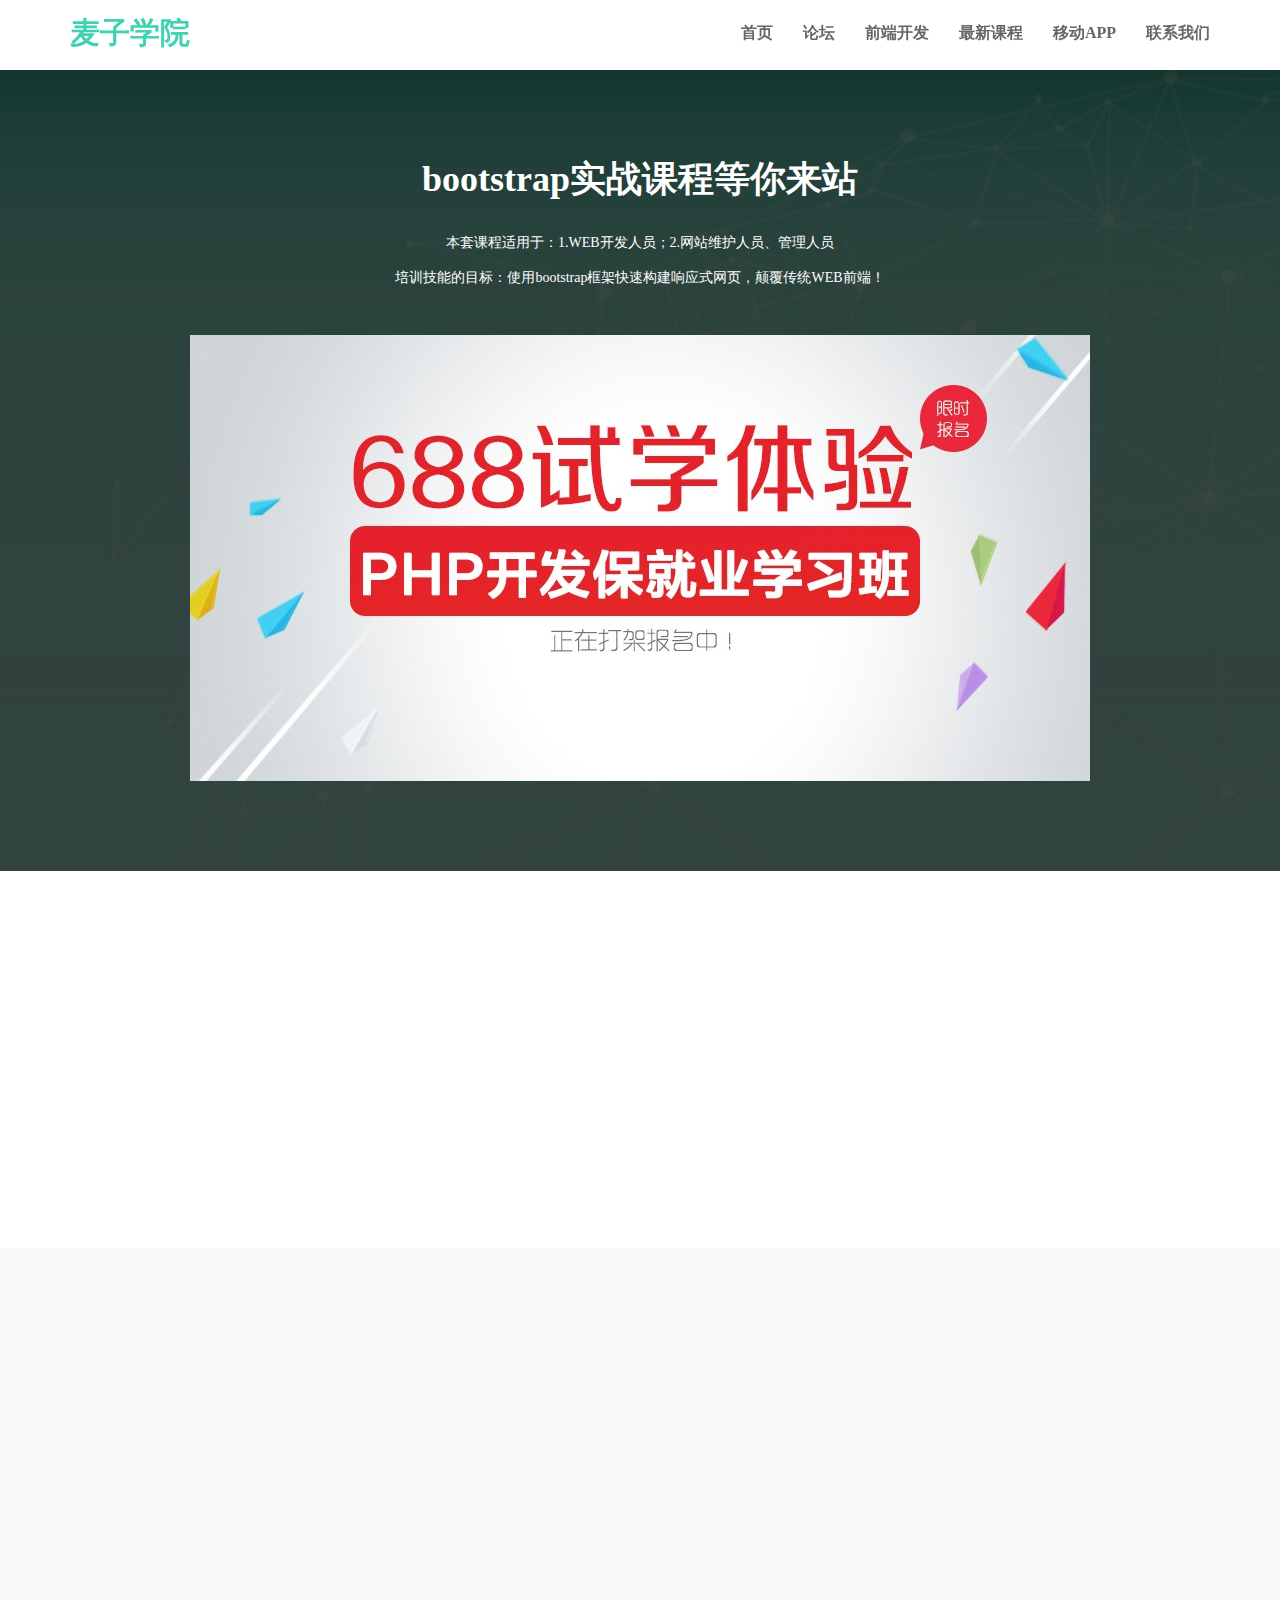
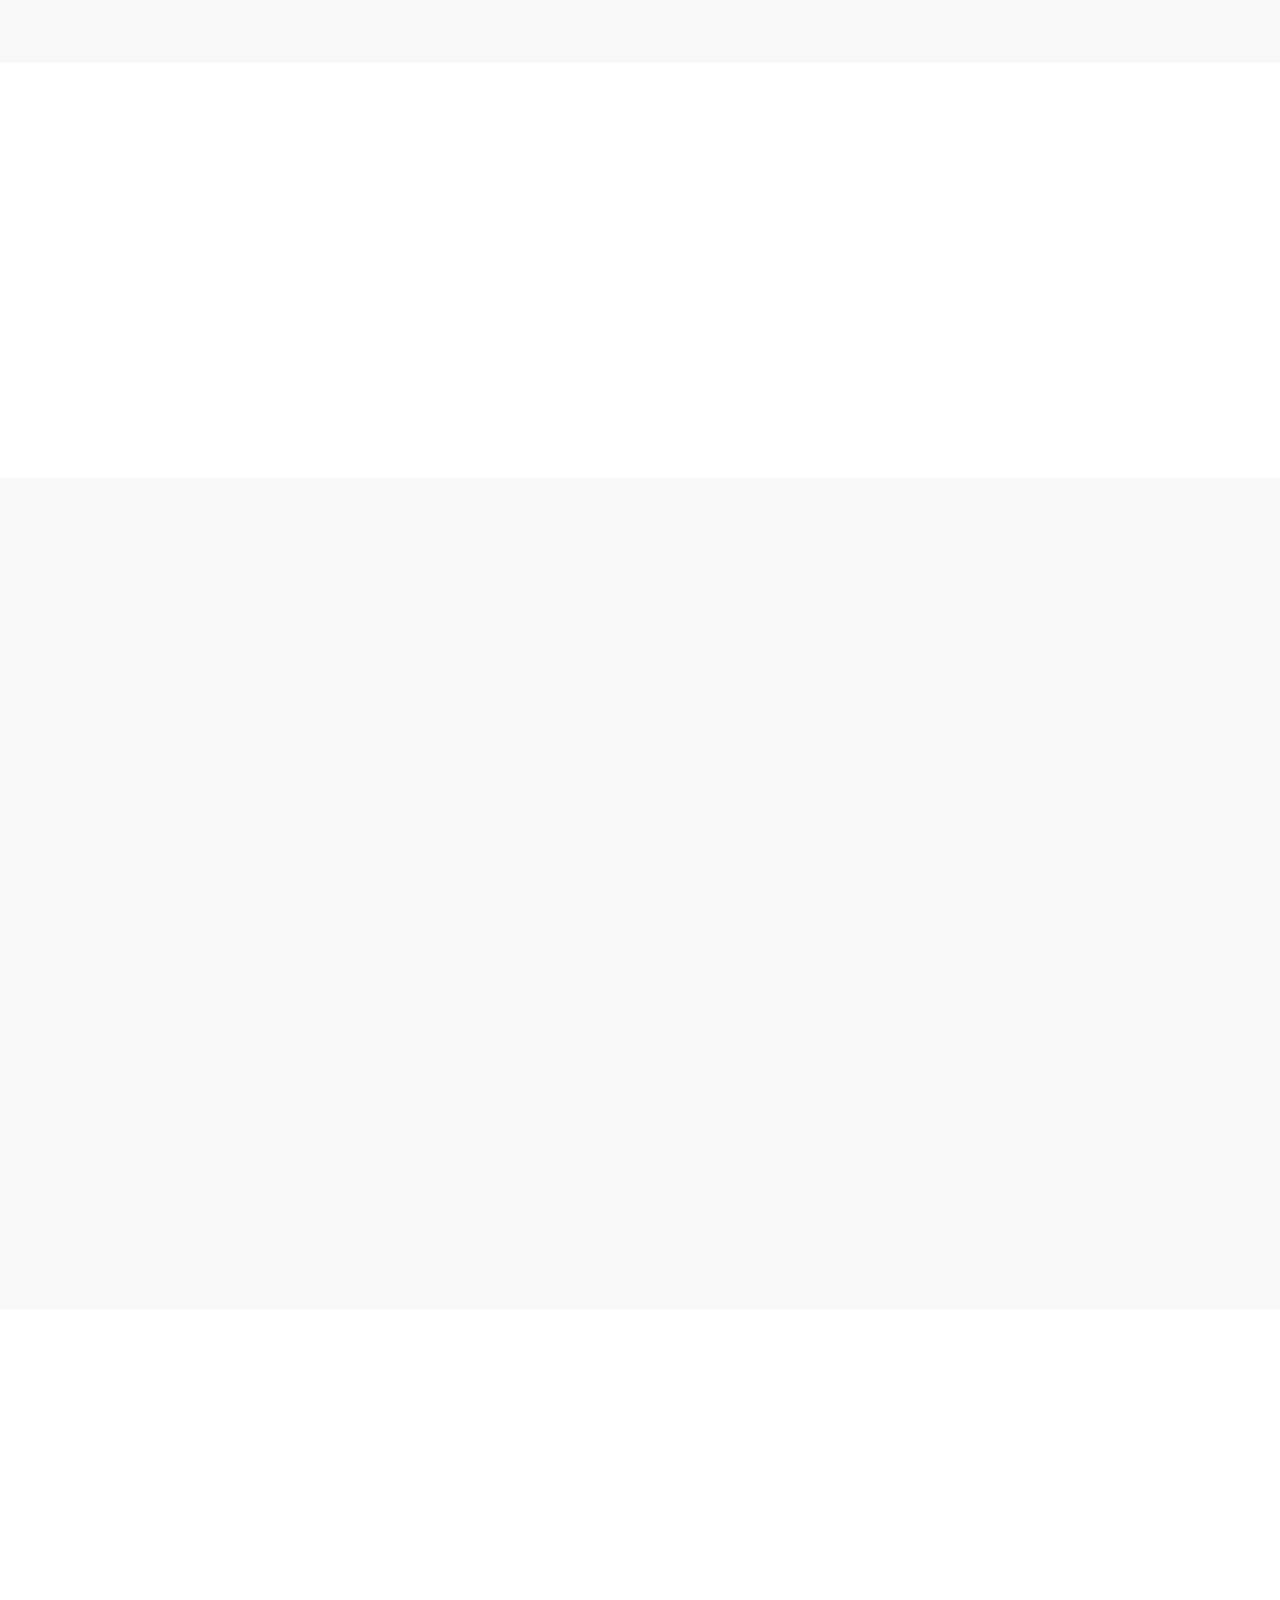
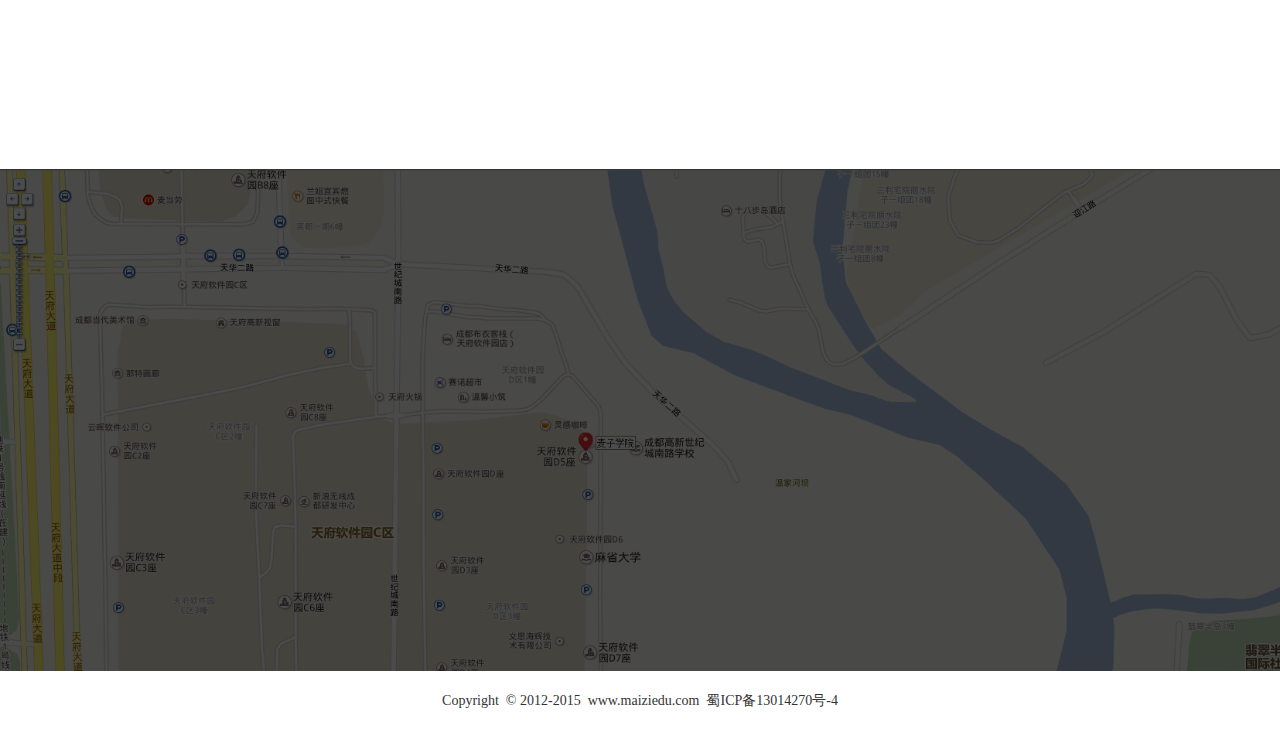
<file: index.html>
<!DOCTYPE html>
<html>
<head lang="en">
    <meta charset="UTF-8">
    <meta name="viewport" content="width=device-width, initial-scale=1, user-scalable=no">
    <title>项目实战</title>
    <link rel="stylesheet" href="bootstrap-3.3.7/dist/css/bootstrap.min.css"/>
    <!--覆盖原来的样式，放bootstrap后面-->
    <link rel="stylesheet" href="index.css"/>
    <link rel="stylesheet" href="animate.css"/>
</head>
<body>
    <!--导航-->
    <nav class="navbar navbar-default navbar-fixed-top">
        <!--根据视窗大小来定100%-->
        <!--<div class="container-fluid"></div>-->
        <div class="container">
            <!--小屏幕导航按钮和logo-->
            <div class="navbar-header">
                <button class="navbar-toggle" data-toggle="collapse" data-target=".navbar-collapse">
                    <span class="icon-bar"></span>
                    <span class="icon-bar"></span>
                    <span class="icon-bar"></span>
                </button>
                <a href="#" class="navbar-brand">麦子学院</a>
            </div>
            <div class="navbar-collapse collapse">
                <ul class="nav navbar-nav navbar-right">
                    <li><a href="#home">首页</a></li>
                    <li><a href="#bbs">论坛</a></li>
                    <li><a href="#html5">前端开发</a></li>
                    <li><a href="#course">最新课程</a></li>
                    <li><a href="#app">移动APP</a></li>
                    <li><a href="#contact">联系我们</a></li>
                </ul>
            </div>
            <!--小屏幕导航按钮和logo-->
        </div>
    </nav>
    <!--导航-->
    <!--home-->
    <section id="home">
        <div class="lvjing">
            <div class="container">
                <div class="row wow fadeInUp" data-wow-duration="1s" data-wow-delay="1s">
                    <div class="col-md-1"></div>
                    <div class="col-md-10">
                        <h1>bootstrap实战课程等你来站</h1>
                        <p>
                            本套课程适用于：1.WEB开发人员；2.网站维护人员、管理人员<br>
                            培训技能的目标：使用bootstrap框架快速构建响应式网页，颠覆传统WEB前端！
                        </p>
                        <!--图片自适应-->
                        <img src="images/php.jpg" alt="php" class="img-responsive"/>
                    </div>
                    <div class="col-md-1"></div>
                </div>
            </div>
        </div>
    </section>
    <!--home-->
    <!--bbs-->
    <section id="bbs">
        <div class="container">
            <div class="row wow fadeInUp" data-wow-duration="0.5s">
                <div class="col-md-4">
                    <img src="images/a.png" class="img-responsive" alt=""/>
                    <h3>Android开发</h3>
                    <p>Android开发技术交流、问题求助、实战案例分享</p>
                </div>
                <div class="col-md-4">
                    <img src="images/i.png" class="img-responsive" alt=""/>
                    <h3>IOS开发</h3>
                    <p>ios开发技术交流，海量ios实战干活分享</p>
                </div>
                <div class="col-md-4">
                    <img src="images/b.png" class="img-responsive" alt=""/>
                    <h3>嵌入式底层开发</h3>
                    <p>底层嵌入式开发、实战案例等技术交流讨论</p>
                </div>
            </div>
        </div>
    </section>
    <!--bbs-->
    <!--html5-->
    <section id="html5">
        <div class="container">
            <div class="col-md-6 wow fadeInLeft">
                <h2>HTML5前端开发</h2>
                <p>一线资深前端开发工程师倾情打造！助你完成普通程序员到优秀工程师的华丽升级！</p>
                <p><span class="glyphicon glyphicon-grain mai-icon"></span>使用HTML5与CSS3技术轻松实现设备自适应展示。</p>
                <p><span class="glyphicon glyphicon-grain mai-icon"></span>清晰明了的语义代码结构，更高的可读性、更利于页面维护的。</p>
            </div>
            <div class="col-md-6 wow fadeInRight">
                <img src="images/html5.jpg" class="img-responsive" alt=""/>
            </div>
        </div>
    </section>
    <!--html5-->
    <!--bootstrap-->
    <section id="bootstrap">
        <div class="container wow fadeInUp">
            <div class="col-md-6">
                <img src="images/Bootstrap.jpg" class="img-responsive" alt=""/>
            </div>
            <div class="col-md-6">
                <h2>bootstrap实战视频教程</h2>
                <p>Bootstrap 是最受欢迎的 HTML、CSS 和 JS 框架，用于开发响应式布局、移动设备优先的 WEB 项目。</p>
                <p><span class="glyphicon glyphicon-grain mai-icon"></span>你的网站和应用能在 Bootstrap 的帮助下通过同一份代码快速、有效适配手机、平板、PC 设备。</p>
                <p><span class="glyphicon glyphicon-grain mai-icon"></span>Bootstrap 提供了全面、美观的文档。你能在这里找到关于 HTML 元素、HTML 和 CSS 组件、jQuery 插件方面的所有详细文档。</p>
            </div>
        </div>
    </section>
    <!--bootstrap-->
    <!--course-->
    <section id="course">
        <div class="container">
            <div class="row wow fadeIn" data-wow-delay="0.1s">
                <div class="col-md-12">
                    <h2>最新课程</h2>
                </div>
                <div class="col-md-3">
                    <div class="course">
                        <img src="images/swift.jpg" class="img-responsive" alt=""/>
                        <a href="#" class="btn btn-primary" role="button">加入学习</a>
                    </div>
                </div>
                <div class="col-md-3">
                    <div class="course">
                        <img src="images/swift.jpg" class="img-responsive" alt=""/>
                        <a href="#" class="btn btn-primary" role="button">加入学习</a>
                    </div>
                </div>
                <div class="col-md-3">
                    <div class="course">
                        <img src="images/swift.jpg" class="img-responsive" alt=""/>
                        <a href="#" class="btn btn-primary" role="button">加入学习</a>
                    </div>
                </div>
                <div class="col-md-3">
                    <div class="course">
                        <img src="images/swift.jpg" class="img-responsive" alt=""/>
                        <a href="#" class="btn btn-primary" role="button">加入学习</a>
                    </div>
                </div>
                <div class="col-md-3">
                    <div class="course">
                        <img src="images/swift.jpg" class="img-responsive" alt=""/>
                        <a href="#" class="btn btn-primary" role="button">加入学习</a>
                    </div>
                </div>
                <div class="col-md-3">
                    <div class="course">
                        <img src="images/swift.jpg" class="img-responsive" alt=""/>
                        <a href="#" class="btn btn-primary" role="button">加入学习</a>
                    </div>
                </div>
                <div class="col-md-3">
                    <div class="course">
                        <img src="images/swift.jpg" class="img-responsive" alt=""/>
                        <a href="#" class="btn btn-primary" role="button">加入学习</a>
                    </div>
                </div>
                <div class="col-md-3">
                    <div class="course">
                        <img src="images/swift.jpg" class="img-responsive" alt=""/>
                        <a href="#" class="btn btn-primary" role="button">加入学习</a>
                    </div>
                </div>
            </div>
        </div>
    </section>
    <!--course-->
    <!--app-->
    <section id="app">
        <div class="container">
            <div class="row wow fadeInUp">
                <div class="col-md-6">
                    <h2>麦子学院移动APP下载</h2>
                    <p>全新UI交互，与新网站数据同步，更加丰富的课程，开启精彩无限，语音搜索课程，喊出你想要的课程，一件收藏，方便自己重复学习，离线下载课程，在哪儿都能开！！</p>
                    <button class="btn btn-primary"><span class="glyphicon glyphicon-download-alt"></span>
                        iPhone版
                    </button>
                    <button class="btn btn-primary"><span class="glyphicon glyphicon-download-alt"></span>
                        Android版
                    </button>
                </div>
                <div class="col-md-6">
                    <img src="images/app-banner.jpg" class="img-responsive" alt=""/>
                </div>
            </div>
        </div>
    </section>
    <!--app-->
    <!--contact-->
    <section id="contact">
        <div class="lvjing">
            <div class="container">
                <div class="row">
                    <div class="col-md-6 wow fadeInLeft">
                        <h2>
                            <span class="glyphicon glyphicon-send"></span>
                            &nbsp;联系小麦
                        </h2>
                        <p>麦子学院是成都麦子信息技术有限公司旗下一个IT在线教育平台，目前已有30万注册用户，
                            10万以上APP下载量，5000小时视频内容。 我们从不说空话，专注于IT在线教育，脱离传统教育的束缚，
                            让你走哪学哪，想学就学。
                            逗比的老师，贴心的助教，在这儿你能感受到来自五 湖四海伙伴们热情和踏实的学习态度！
                        </p>
                        <address>
                           <p>
                               <span class="glyphicon glyphicon-home"></span>
                               &nbsp;地址:xxxxxxxx
                           </p>
                           <p>
                               <span class="glyphicon glyphicon-phone-alt"></span>
                               &nbsp;联系电话：012-3456789
                           </p>
                           <p>
                               <span class="glyphicon glyphicon-envelope"></span>
                               &nbsp;邮箱:123@qq.com
                           </p>
                        </address>
                    </div>
                    <div class="col-md-6 wow fadeInRight">
                        <form action="#" method="post">
                            <div class="col-md-6">
                                <input type="text" class="form-control" placeholder="您的姓名"/>
                            </div>
                            <div class="col-md-6">
                                <input type="email" class="form-control" placeholder="您的邮箱"/>
                            </div>
                            <div class="col-md-12">
                                <input type="text" class="form-control" placeholder="标题"/>
                            </div>
                            <div class="col-md-12">
                                <textarea  class="form-control" placeholder="留言内容" rows="4"></textarea>
                            </div>
                            <div class="col-md-8">
                                <input type="submit" class="form-control" value="提交"/>
                            </div>
                        </form>
                    </div>
                </div>
            </div>
        </div>
    </section>
    <!--contact-->
    <!--footer-->
    <section id="footer">
        <div class="container">
            <div class="row">
                <div class="col-md-12">
                    <p>
                        Copyright&nbsp;&nbsp;© 2012-2015&nbsp;&nbsp;www.maiziedu.com&nbsp;&nbsp;蜀ICP备13014270号-4
                    </p>
                </div>
            </div>
        </div>
    </section>
    <!--footer-->
<script src="jquery-1.11.0.js"></script>
<script src="bootstrap-3.3.7/dist/js/bootstrap.min.js"></script>
<script src="jquery.singlePageNav.min.js"></script>
<script src="wow.min.js"></script>
<script>
    $(function () {
//        导航跳转效果插件
        $(".nav").singlePageNav({
//            向上偏移量，为导航栏目的高度
            offset:70
        });
//        小屏幕导航点击关闭菜单
        $('.navbar-collapse').click(function(){
            $('.navbar-collapse').collapse('hide');
        })
//        引入方法
        new WOW().init();
    })
</script>
</body>
</html>
</file>
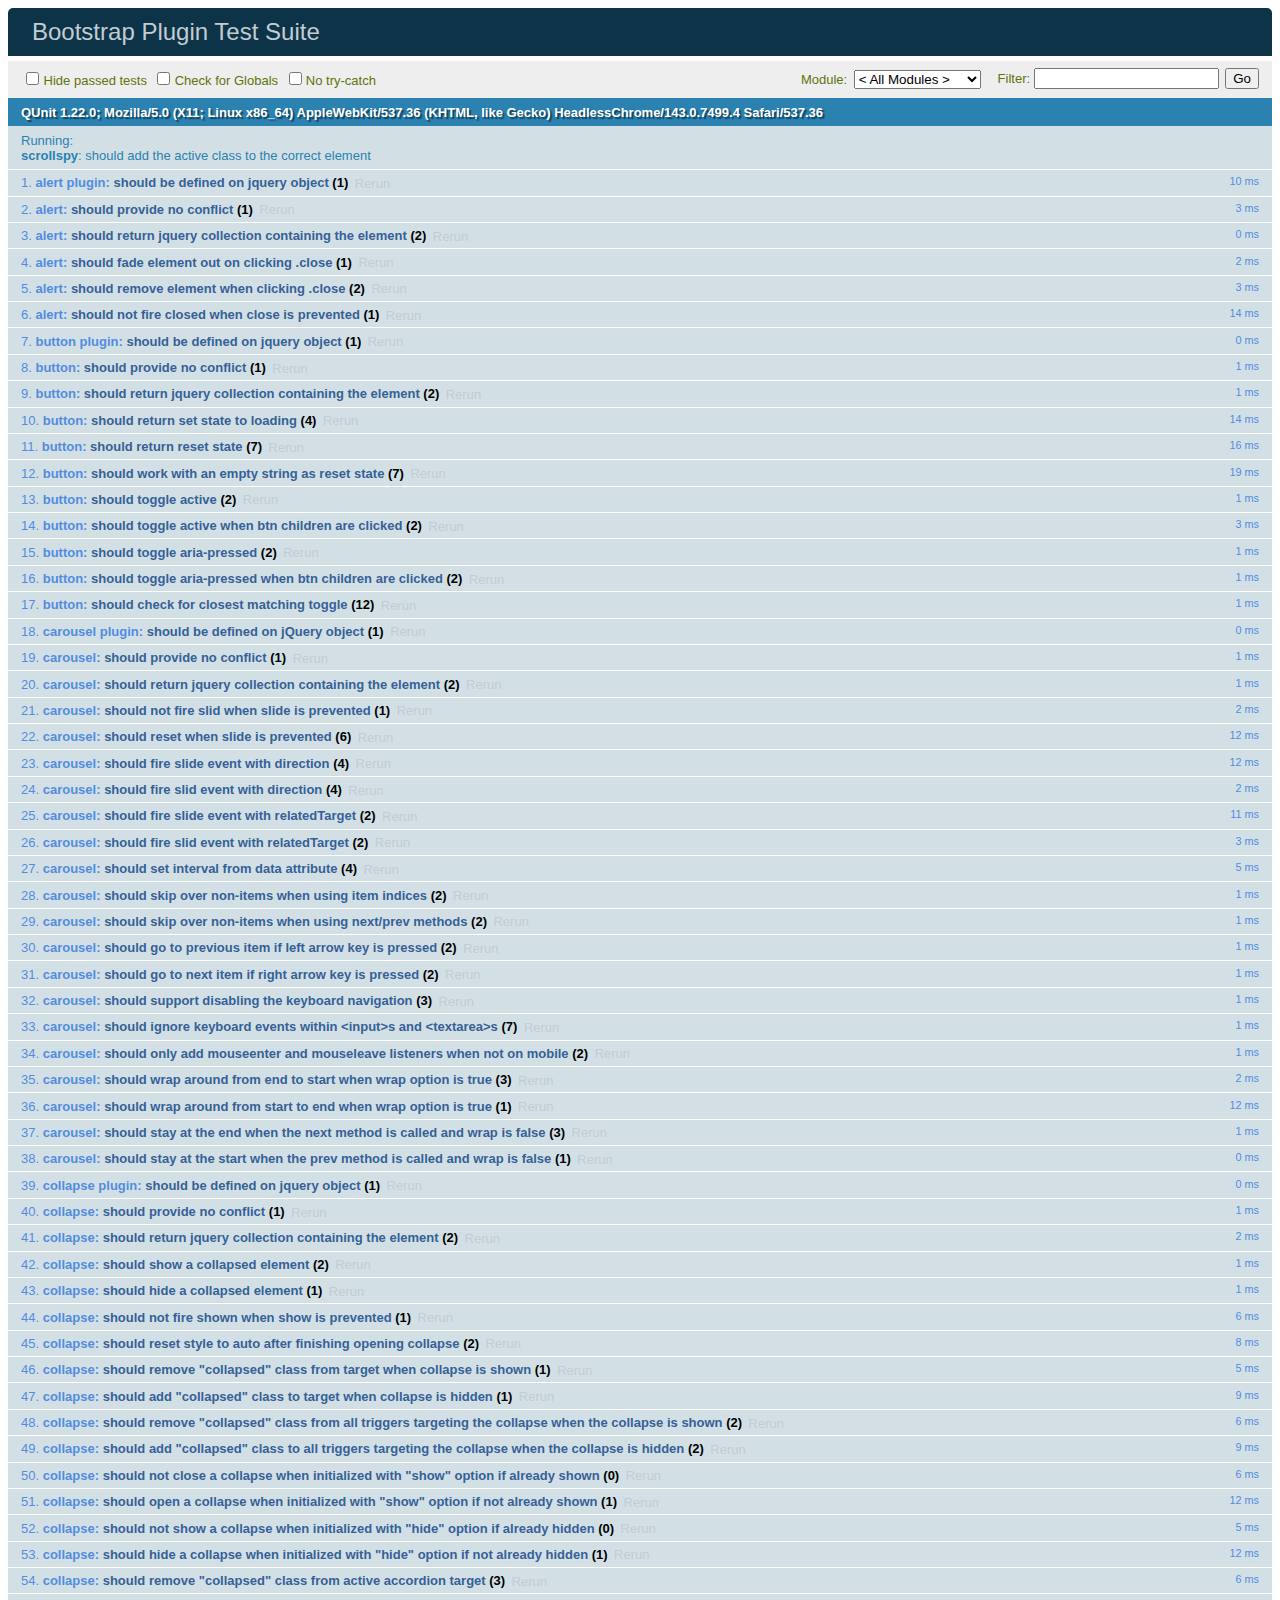
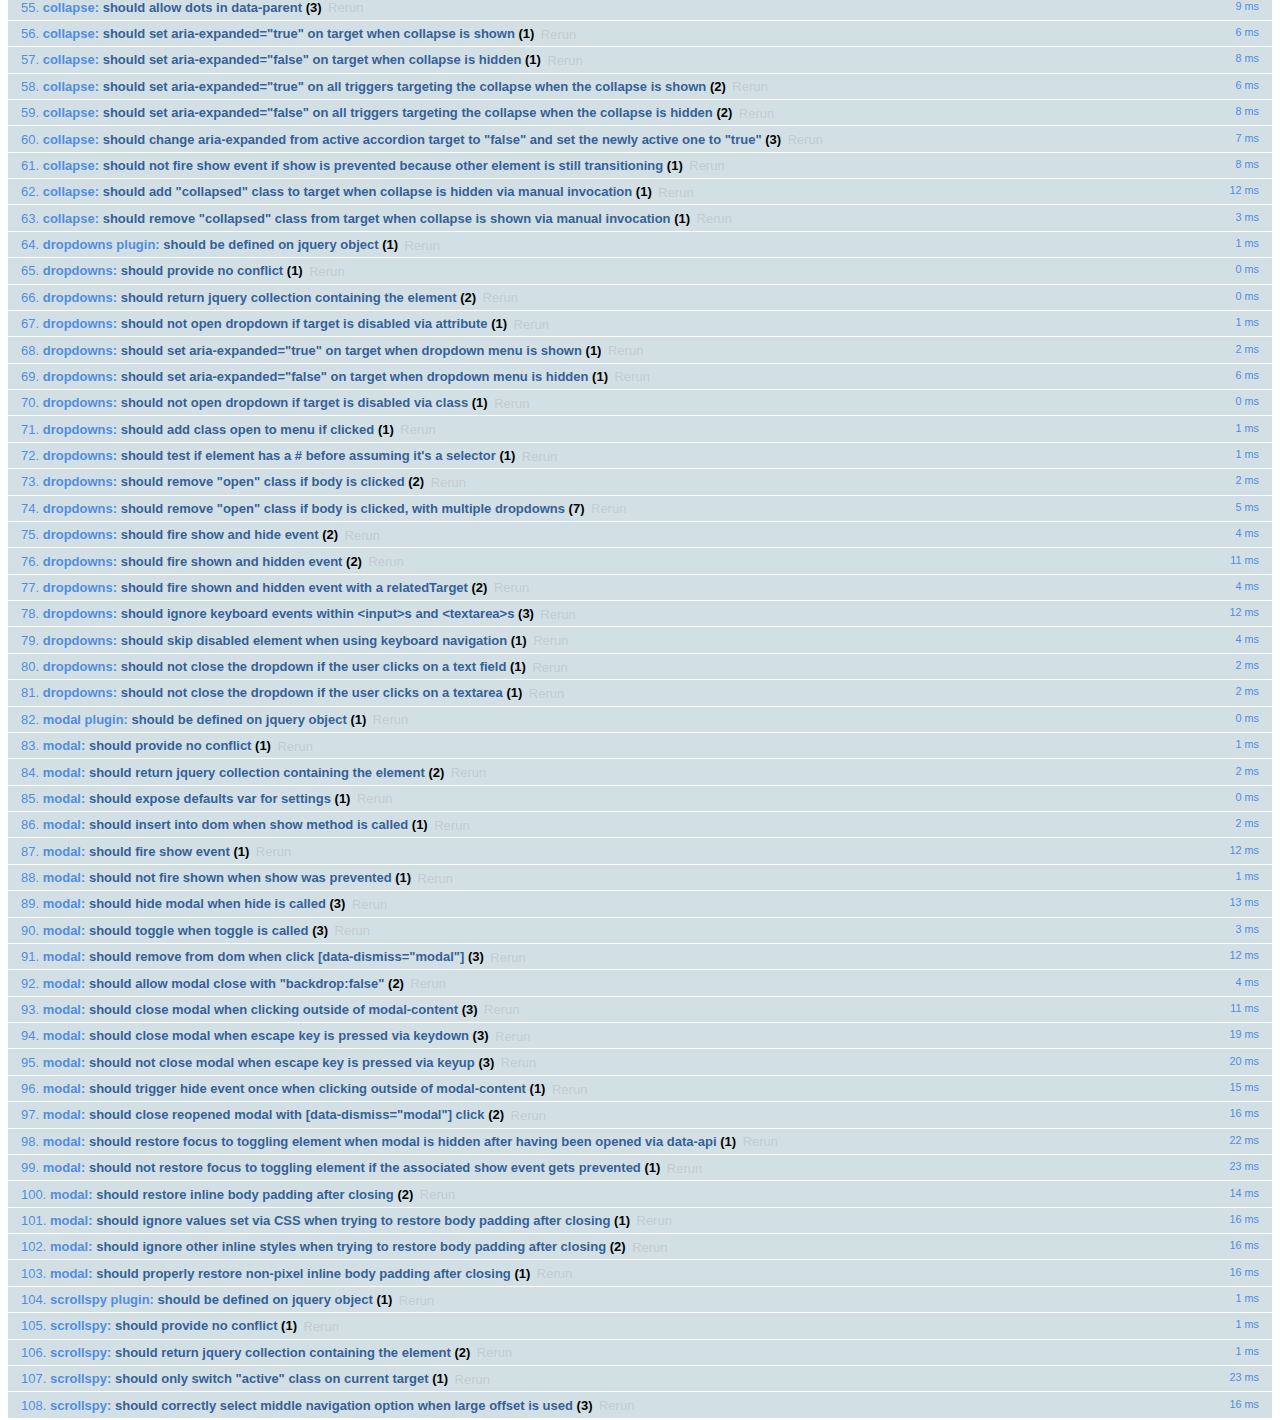
<file: bootstrap-3.3.7/js/tests/index.html>
<!DOCTYPE html>
<html>
  <head>
    <meta charset="utf-8">
    <title>Bootstrap Plugin Test Suite</title>
    <meta name="viewport" content="width=device-width, initial-scale=1">

    <!-- jQuery -->
    <script src="vendor/jquery.min.js"></script>
    <script>
      // Disable jQuery event aliases to ensure we don't accidentally use any of them
      (function () {
        var eventAliases = [
          'blur',
          'focus',
          'focusin',
          'focusout',
          'load',
          'resize',
          'scroll',
          'unload',
          'click',
          'dblclick',
          'mousedown',
          'mouseup',
          'mousemove',
          'mouseover',
          'mouseout',
          'mouseenter',
          'mouseleave',
          'change',
          'select',
          'submit',
          'keydown',
          'keypress',
          'keyup',
          'error',
          'contextmenu',
          'hover',
          'bind',
          'unbind',
          'delegate',
          'undelegate'
        ]
        for (var i = 0; i < eventAliases.length; i++) {
          var eventAlias = eventAliases[i]
          $.fn[eventAlias] = function () {
            throw new Error('Using the ".' + eventAlias + '()" method is not allowed, so that Bootstrap can be compatible with custom jQuery builds which exclude the "event aliases" module that defines said method. See https://github.com/twbs/bootstrap/blob/master/CONTRIBUTING.md#js')
          }
        }
      })()
    </script>

    <!-- QUnit -->
    <link rel="stylesheet" href="vendor/qunit.css" media="screen">
    <script src="vendor/qunit.js"></script>
    <script>
      // See https://github.com/axemclion/grunt-saucelabs#test-result-details-with-qunit
      var log = []
      // Require assert.expect in each test
      QUnit.config.requireExpects = true
      QUnit.done(function (testResults) {
        var tests = []
        for (var i = 0, len = log.length; i < len; i++) {
          var details = log[i]
          tests.push({
            name: details.name,
            result: details.result,
            expected: details.expected,
            actual: details.actual,
            source: details.source
          })
        }
        testResults.tests = tests

        window.global_test_results = testResults
      })

      QUnit.testStart(function (testDetails) {
        $(window).scrollTop(0)
        QUnit.log(function (details) {
          if (!details.result) {
            details.name = testDetails.name
            log.push(details)
          }
        })
      })

      // Cleanup
      QUnit.testDone(function () {
        $('#qunit-fixture').empty()
        $('#modal-test, .modal-backdrop').remove()
      })

      // Display fixture on-screen on iOS to avoid false positives
      if (/iPhone|iPad|iPod/.test(navigator.userAgent)) {
        QUnit.begin(function() {
          $('#qunit-fixture').css({ top: 0, left: 0 })
        })

        QUnit.done(function () {
          $('#qunit-fixture').css({ top: '', left: '' })
        })
      }

      // Disable deprecated global QUnit method aliases in preparation for QUnit v2
      (function () {
        var methodNames = [
          'async',
          'asyncTest',
          'deepEqual',
          'equal',
          'expect',
          'module',
          'notDeepEqual',
          'notEqual',
          'notPropEqual',
          'notStrictEqual',
          'ok',
          'propEqual',
          'push',
          'start',
          'stop',
          'strictEqual',
          'test',
          'throws'
        ];
        for (var i = 0; i < methodNames.length; i++) {
          var methodName = methodNames[i];
          window[methodName] = undefined;
        }
      })();
    </script>

    <!-- Plugin sources -->
    <script>$.support.transition = false</script>
    <script src="../../js/alert.js"></script>
    <script src="../../js/button.js"></script>
    <script src="../../js/carousel.js"></script>
    <script src="../../js/collapse.js"></script>
    <script src="../../js/dropdown.js"></script>
    <script src="../../js/modal.js"></script>
    <script src="../../js/scrollspy.js"></script>
    <script src="../../js/tab.js"></script>
    <script src="../../js/tooltip.js"></script>
    <script src="../../js/popover.js"></script>
    <script src="../../js/affix.js"></script>

    <!-- Unit tests -->
    <script src="unit/alert.js"></script>
    <script src="unit/button.js"></script>
    <script src="unit/carousel.js"></script>
    <script src="unit/collapse.js"></script>
    <script src="unit/dropdown.js"></script>
    <script src="unit/modal.js"></script>
    <script src="unit/scrollspy.js"></script>
    <script src="unit/tab.js"></script>
    <script src="unit/tooltip.js"></script>
    <script src="unit/popover.js"></script>
    <script src="unit/affix.js"></script>

  </head>
  <body>
    <div id="qunit-container">
      <div id="qunit"></div>
      <div id="qunit-fixture"></div>
    </div>
  </body>
</html>
</file>
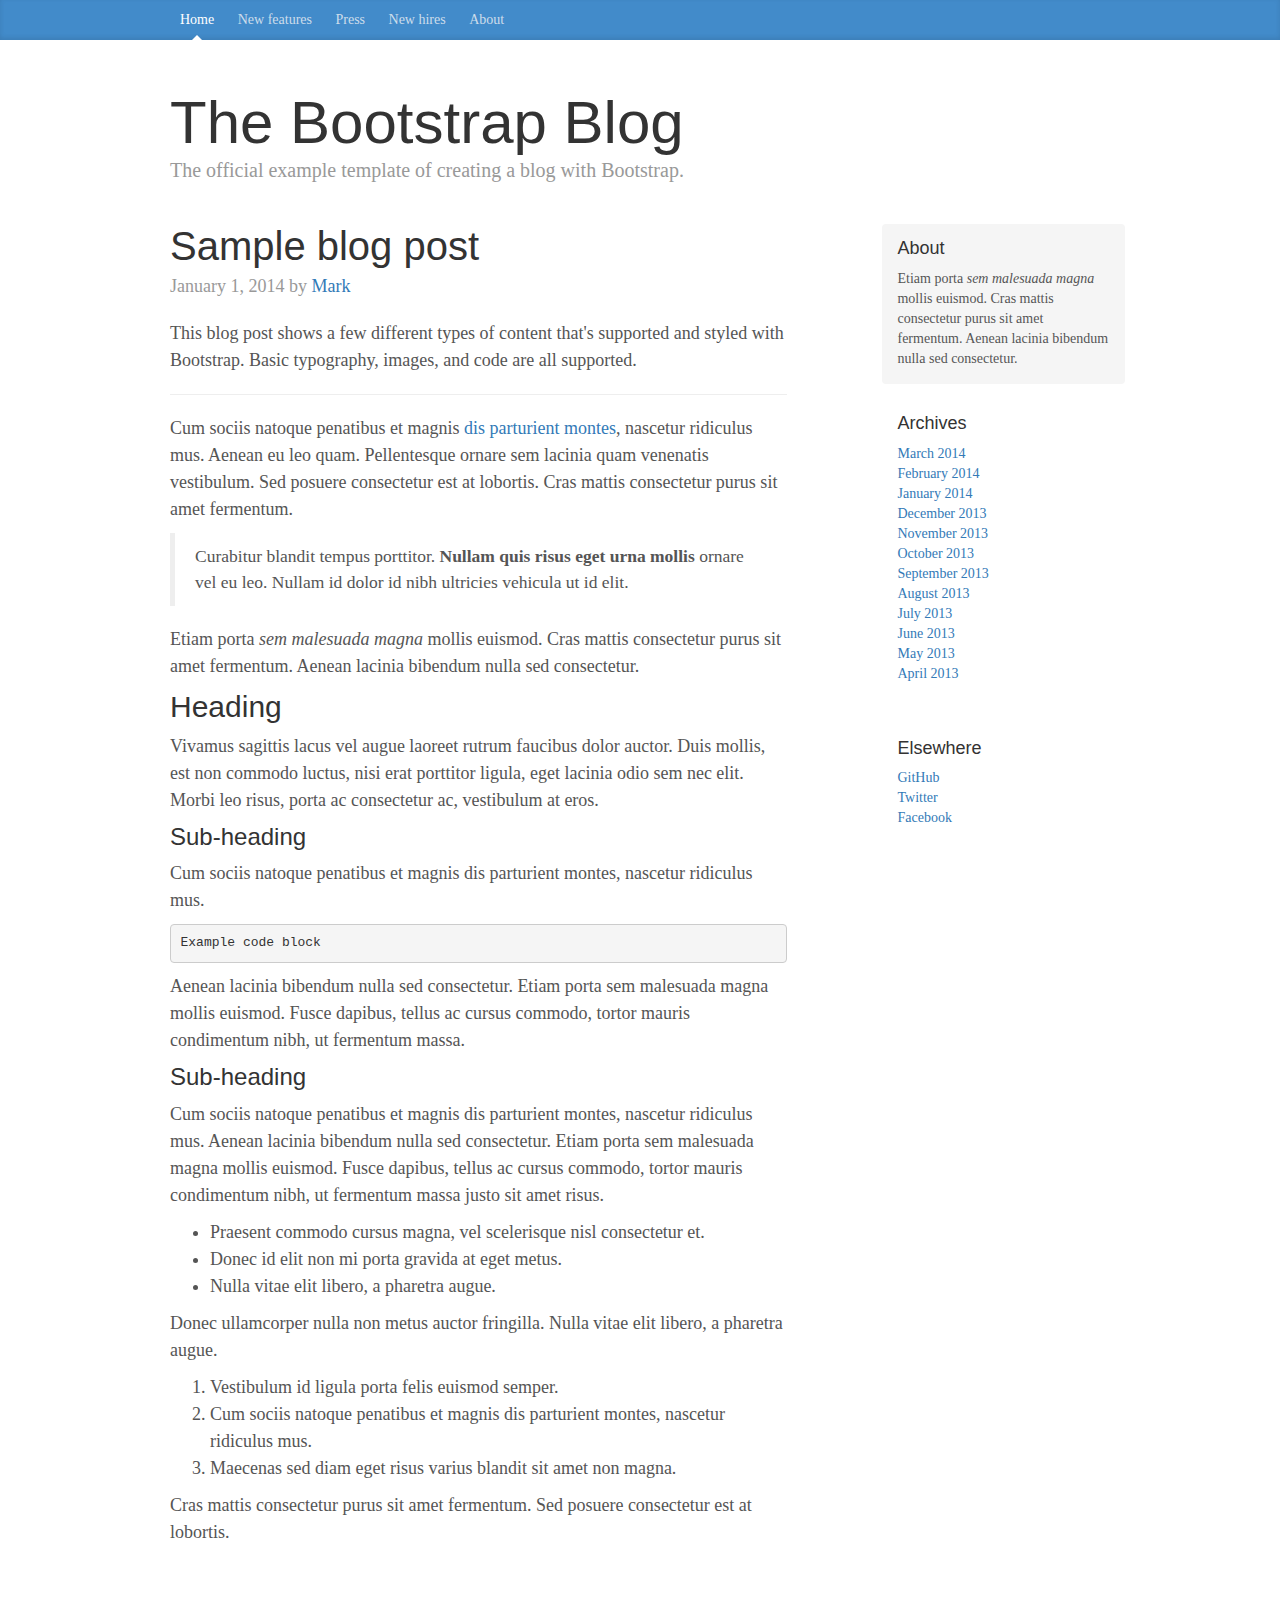
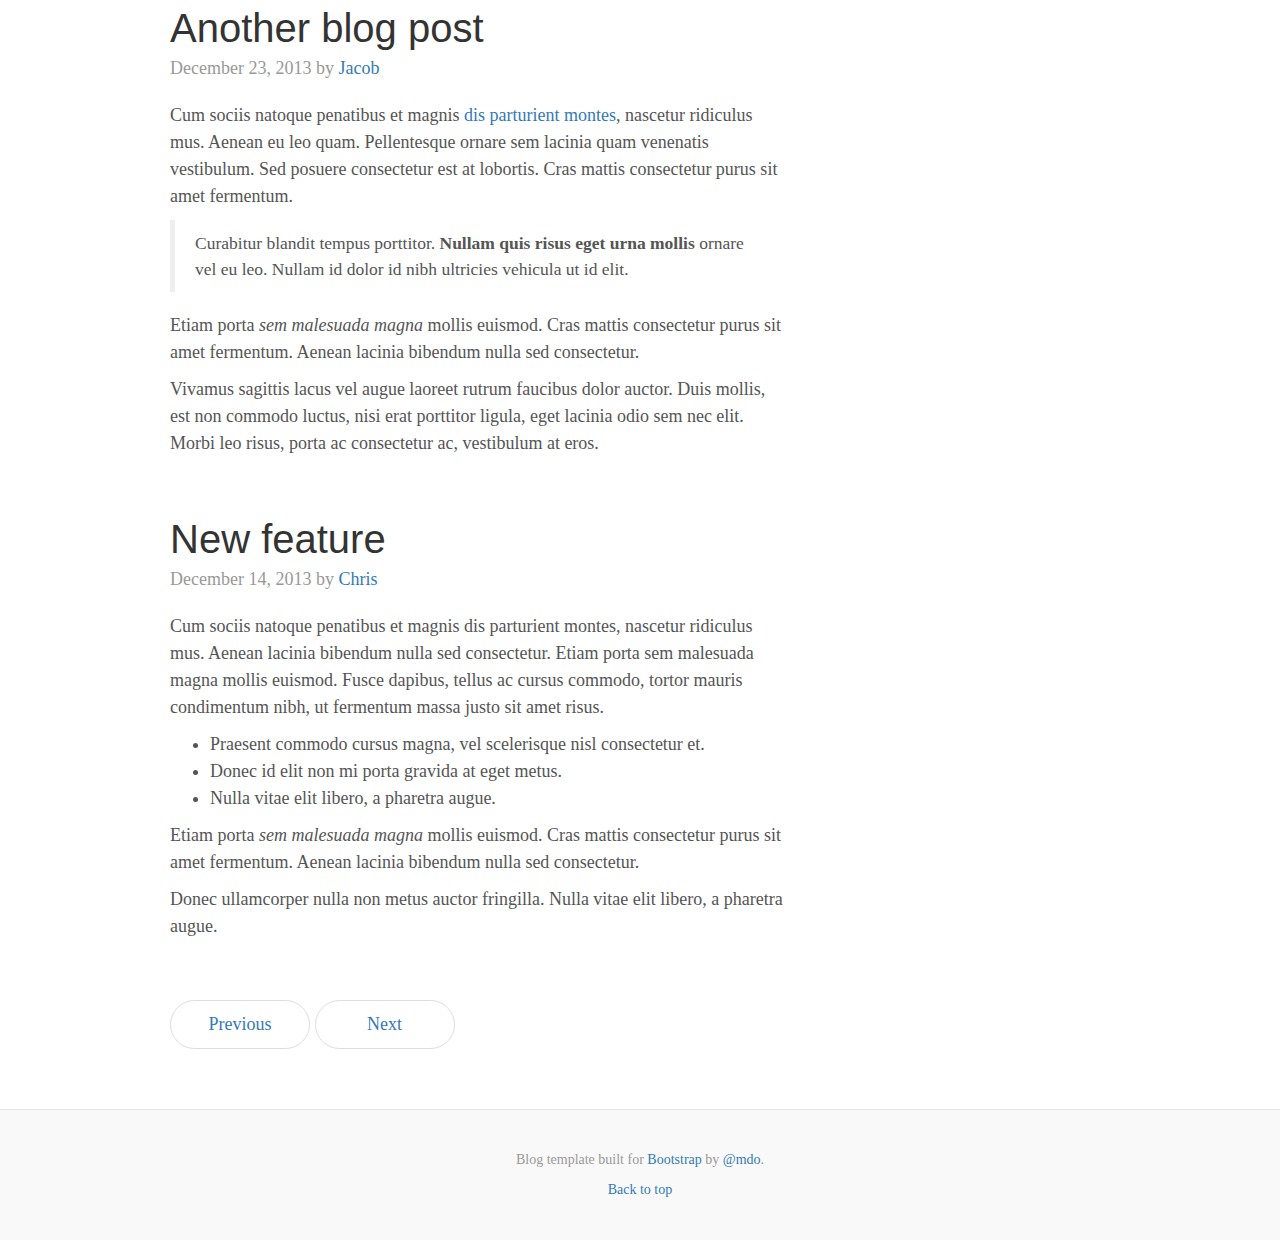
<file: bootstrap-3.3.7/docs/examples/blog/index.html>
<!DOCTYPE html>
<html lang="en">
  <head>
    <meta charset="utf-8">
    <meta http-equiv="X-UA-Compatible" content="IE=edge">
    <meta name="viewport" content="width=device-width, initial-scale=1">
    <!-- The above 3 meta tags *must* come first in the head; any other head content must come *after* these tags -->
    <meta name="description" content="">
    <meta name="author" content="">
    <link rel="icon" href="../../favicon.ico">

    <title>Blog Template for Bootstrap</title>

    <!-- Bootstrap core CSS -->
    <link href="../../dist/css/bootstrap.min.css" rel="stylesheet">

    <!-- IE10 viewport hack for Surface/desktop Windows 8 bug -->
    <link href="../../assets/css/ie10-viewport-bug-workaround.css" rel="stylesheet">

    <!-- Custom styles for this template -->
    <link href="blog.css" rel="stylesheet">

    <!-- Just for debugging purposes. Don't actually copy these 2 lines! -->
    <!--[if lt IE 9]><script src="../../assets/js/ie8-responsive-file-warning.js"></script><![endif]-->
    <script src="../../assets/js/ie-emulation-modes-warning.js"></script>

    <!-- HTML5 shim and Respond.js for IE8 support of HTML5 elements and media queries -->
    <!--[if lt IE 9]>
      <script src="https://oss.maxcdn.com/html5shiv/3.7.3/html5shiv.min.js"></script>
      <script src="https://oss.maxcdn.com/respond/1.4.2/respond.min.js"></script>
    <![endif]-->
  </head>

  <body>

    <div class="blog-masthead">
      <div class="container">
        <nav class="blog-nav">
          <a class="blog-nav-item active" href="#">Home</a>
          <a class="blog-nav-item" href="#">New features</a>
          <a class="blog-nav-item" href="#">Press</a>
          <a class="blog-nav-item" href="#">New hires</a>
          <a class="blog-nav-item" href="#">About</a>
        </nav>
      </div>
    </div>

    <div class="container">

      <div class="blog-header">
        <h1 class="blog-title">The Bootstrap Blog</h1>
        <p class="lead blog-description">The official example template of creating a blog with Bootstrap.</p>
      </div>

      <div class="row">

        <div class="col-sm-8 blog-main">

          <div class="blog-post">
            <h2 class="blog-post-title">Sample blog post</h2>
            <p class="blog-post-meta">January 1, 2014 by <a href="#">Mark</a></p>

            <p>This blog post shows a few different types of content that's supported and styled with Bootstrap. Basic typography, images, and code are all supported.</p>
            <hr>
            <p>Cum sociis natoque penatibus et magnis <a href="#">dis parturient montes</a>, nascetur ridiculus mus. Aenean eu leo quam. Pellentesque ornare sem lacinia quam venenatis vestibulum. Sed posuere consectetur est at lobortis. Cras mattis consectetur purus sit amet fermentum.</p>
            <blockquote>
              <p>Curabitur blandit tempus porttitor. <strong>Nullam quis risus eget urna mollis</strong> ornare vel eu leo. Nullam id dolor id nibh ultricies vehicula ut id elit.</p>
            </blockquote>
            <p>Etiam porta <em>sem malesuada magna</em> mollis euismod. Cras mattis consectetur purus sit amet fermentum. Aenean lacinia bibendum nulla sed consectetur.</p>
            <h2>Heading</h2>
            <p>Vivamus sagittis lacus vel augue laoreet rutrum faucibus dolor auctor. Duis mollis, est non commodo luctus, nisi erat porttitor ligula, eget lacinia odio sem nec elit. Morbi leo risus, porta ac consectetur ac, vestibulum at eros.</p>
            <h3>Sub-heading</h3>
            <p>Cum sociis natoque penatibus et magnis dis parturient montes, nascetur ridiculus mus.</p>
            <pre><code>Example code block</code></pre>
            <p>Aenean lacinia bibendum nulla sed consectetur. Etiam porta sem malesuada magna mollis euismod. Fusce dapibus, tellus ac cursus commodo, tortor mauris condimentum nibh, ut fermentum massa.</p>
            <h3>Sub-heading</h3>
            <p>Cum sociis natoque penatibus et magnis dis parturient montes, nascetur ridiculus mus. Aenean lacinia bibendum nulla sed consectetur. Etiam porta sem malesuada magna mollis euismod. Fusce dapibus, tellus ac cursus commodo, tortor mauris condimentum nibh, ut fermentum massa justo sit amet risus.</p>
            <ul>
              <li>Praesent commodo cursus magna, vel scelerisque nisl consectetur et.</li>
              <li>Donec id elit non mi porta gravida at eget metus.</li>
              <li>Nulla vitae elit libero, a pharetra augue.</li>
            </ul>
            <p>Donec ullamcorper nulla non metus auctor fringilla. Nulla vitae elit libero, a pharetra augue.</p>
            <ol>
              <li>Vestibulum id ligula porta felis euismod semper.</li>
              <li>Cum sociis natoque penatibus et magnis dis parturient montes, nascetur ridiculus mus.</li>
              <li>Maecenas sed diam eget risus varius blandit sit amet non magna.</li>
            </ol>
            <p>Cras mattis consectetur purus sit amet fermentum. Sed posuere consectetur est at lobortis.</p>
          </div><!-- /.blog-post -->

          <div class="blog-post">
            <h2 class="blog-post-title">Another blog post</h2>
            <p class="blog-post-meta">December 23, 2013 by <a href="#">Jacob</a></p>

            <p>Cum sociis natoque penatibus et magnis <a href="#">dis parturient montes</a>, nascetur ridiculus mus. Aenean eu leo quam. Pellentesque ornare sem lacinia quam venenatis vestibulum. Sed posuere consectetur est at lobortis. Cras mattis consectetur purus sit amet fermentum.</p>
            <blockquote>
              <p>Curabitur blandit tempus porttitor. <strong>Nullam quis risus eget urna mollis</strong> ornare vel eu leo. Nullam id dolor id nibh ultricies vehicula ut id elit.</p>
            </blockquote>
            <p>Etiam porta <em>sem malesuada magna</em> mollis euismod. Cras mattis consectetur purus sit amet fermentum. Aenean lacinia bibendum nulla sed consectetur.</p>
            <p>Vivamus sagittis lacus vel augue laoreet rutrum faucibus dolor auctor. Duis mollis, est non commodo luctus, nisi erat porttitor ligula, eget lacinia odio sem nec elit. Morbi leo risus, porta ac consectetur ac, vestibulum at eros.</p>
          </div><!-- /.blog-post -->

          <div class="blog-post">
            <h2 class="blog-post-title">New feature</h2>
            <p class="blog-post-meta">December 14, 2013 by <a href="#">Chris</a></p>

            <p>Cum sociis natoque penatibus et magnis dis parturient montes, nascetur ridiculus mus. Aenean lacinia bibendum nulla sed consectetur. Etiam porta sem malesuada magna mollis euismod. Fusce dapibus, tellus ac cursus commodo, tortor mauris condimentum nibh, ut fermentum massa justo sit amet risus.</p>
            <ul>
              <li>Praesent commodo cursus magna, vel scelerisque nisl consectetur et.</li>
              <li>Donec id elit non mi porta gravida at eget metus.</li>
              <li>Nulla vitae elit libero, a pharetra augue.</li>
            </ul>
            <p>Etiam porta <em>sem malesuada magna</em> mollis euismod. Cras mattis consectetur purus sit amet fermentum. Aenean lacinia bibendum nulla sed consectetur.</p>
            <p>Donec ullamcorper nulla non metus auctor fringilla. Nulla vitae elit libero, a pharetra augue.</p>
          </div><!-- /.blog-post -->

          <nav>
            <ul class="pager">
              <li><a href="#">Previous</a></li>
              <li><a href="#">Next</a></li>
            </ul>
          </nav>

        </div><!-- /.blog-main -->

        <div class="col-sm-3 col-sm-offset-1 blog-sidebar">
          <div class="sidebar-module sidebar-module-inset">
            <h4>About</h4>
            <p>Etiam porta <em>sem malesuada magna</em> mollis euismod. Cras mattis consectetur purus sit amet fermentum. Aenean lacinia bibendum nulla sed consectetur.</p>
          </div>
          <div class="sidebar-module">
            <h4>Archives</h4>
            <ol class="list-unstyled">
              <li><a href="#">March 2014</a></li>
              <li><a href="#">February 2014</a></li>
              <li><a href="#">January 2014</a></li>
              <li><a href="#">December 2013</a></li>
              <li><a href="#">November 2013</a></li>
              <li><a href="#">October 2013</a></li>
              <li><a href="#">September 2013</a></li>
              <li><a href="#">August 2013</a></li>
              <li><a href="#">July 2013</a></li>
              <li><a href="#">June 2013</a></li>
              <li><a href="#">May 2013</a></li>
              <li><a href="#">April 2013</a></li>
            </ol>
          </div>
          <div class="sidebar-module">
            <h4>Elsewhere</h4>
            <ol class="list-unstyled">
              <li><a href="#">GitHub</a></li>
              <li><a href="#">Twitter</a></li>
              <li><a href="#">Facebook</a></li>
            </ol>
          </div>
        </div><!-- /.blog-sidebar -->

      </div><!-- /.row -->

    </div><!-- /.container -->

    <footer class="blog-footer">
      <p>Blog template built for <a href="http://getbootstrap.com">Bootstrap</a> by <a href="https://twitter.com/mdo">@mdo</a>.</p>
      <p>
        <a href="#">Back to top</a>
      </p>
    </footer>


    <!-- Bootstrap core JavaScript
    ================================================== -->
    <!-- Placed at the end of the document so the pages load faster -->
    <script src="https://ajax.googleapis.com/ajax/libs/jquery/1.12.4/jquery.min.js"></script>
    <script>window.jQuery || document.write('<script src="../../assets/js/vendor/jquery.min.js"><\/script>')</script>
    <script src="../../dist/js/bootstrap.min.js"></script>
    <!-- IE10 viewport hack for Surface/desktop Windows 8 bug -->
    <script src="../../assets/js/ie10-viewport-bug-workaround.js"></script>
  </body>
</html>
</file>
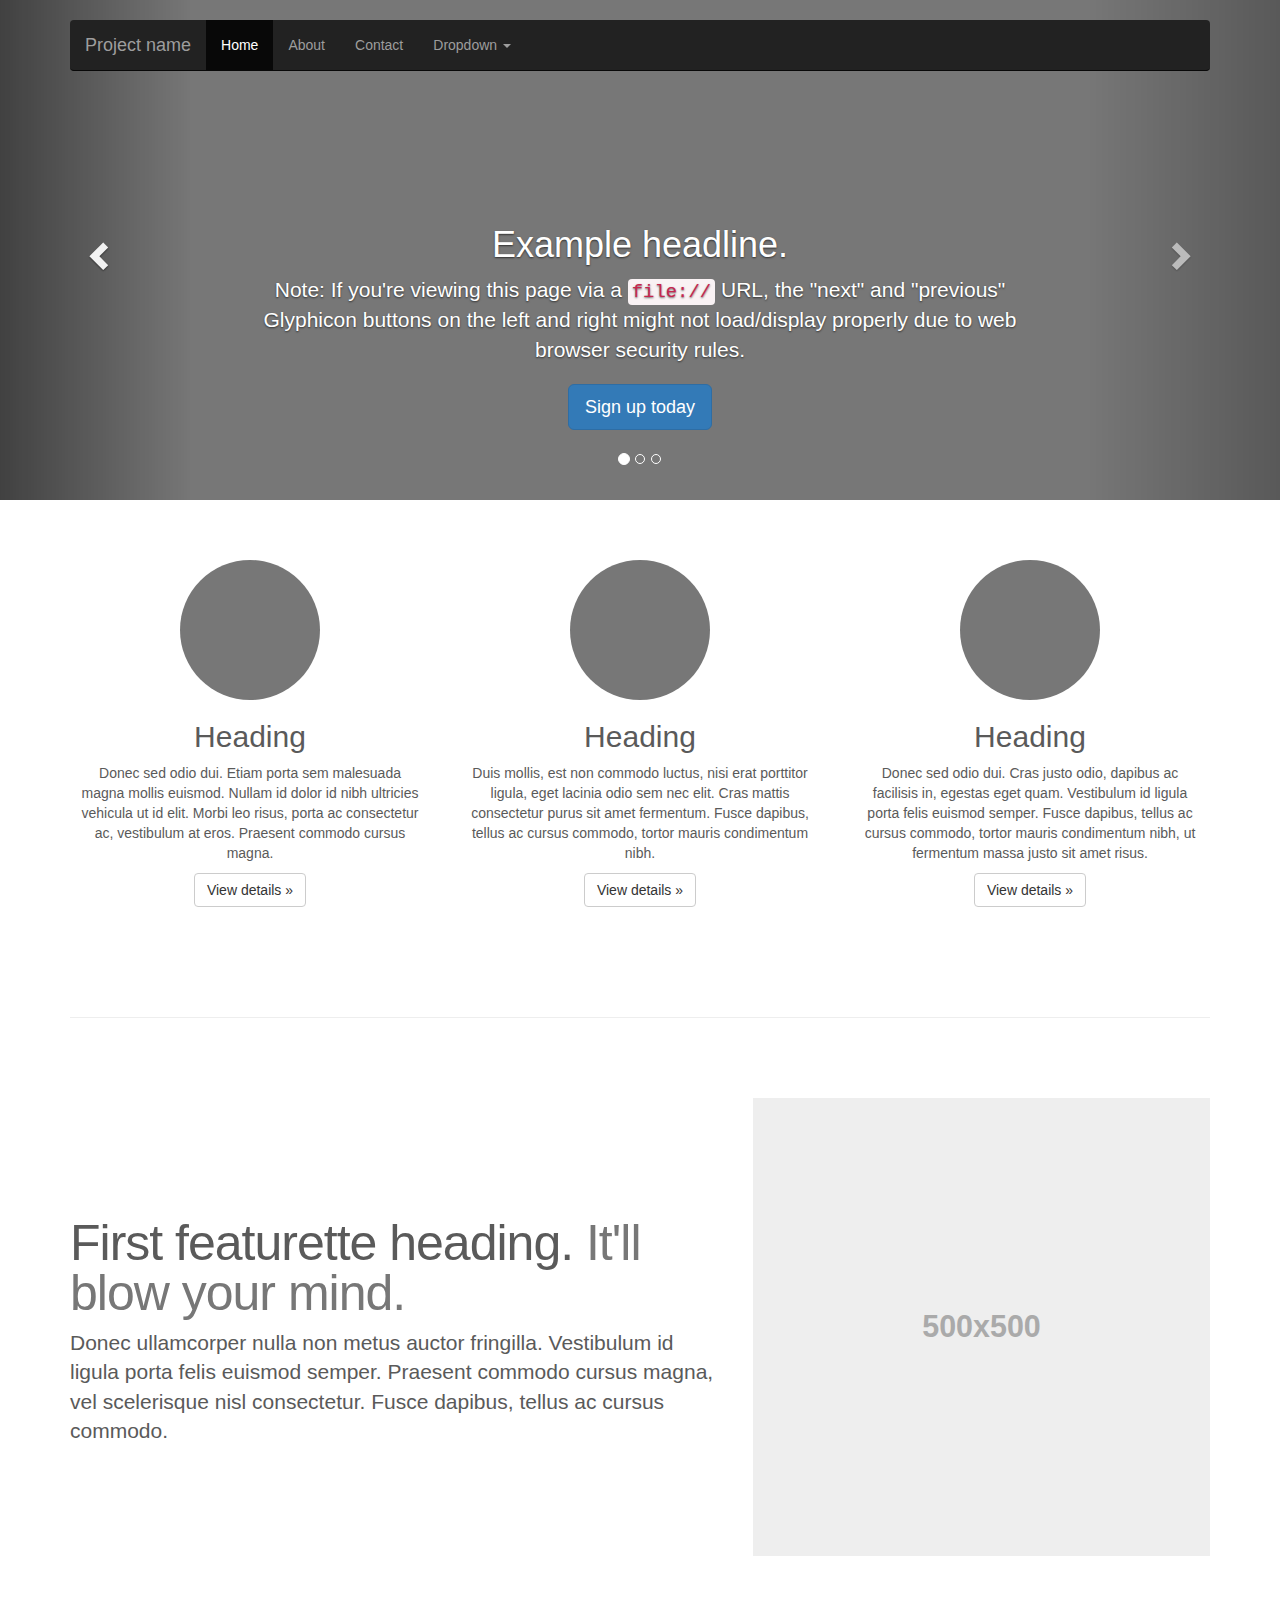
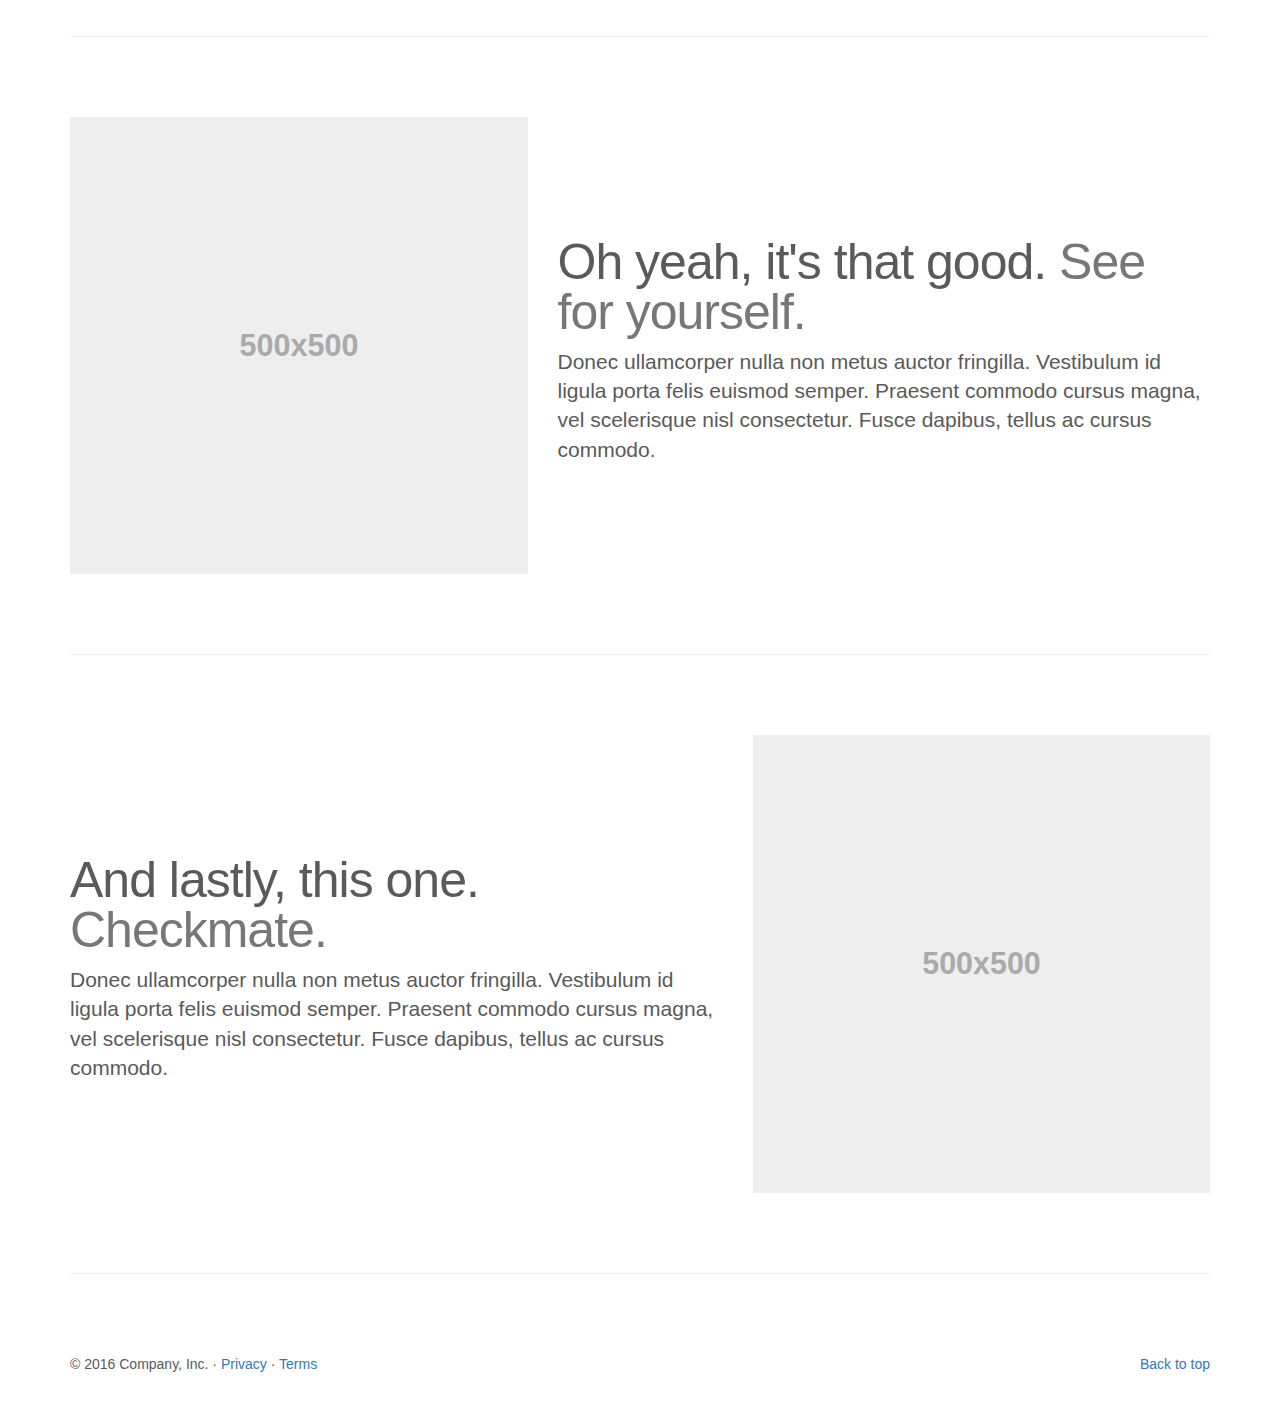
<file: bootstrap-3.3.7/docs/examples/carousel/index.html>
<!DOCTYPE html>
<html lang="en">
  <head>
    <meta charset="utf-8">
    <meta http-equiv="X-UA-Compatible" content="IE=edge">
    <meta name="viewport" content="width=device-width, initial-scale=1">
    <!-- The above 3 meta tags *must* come first in the head; any other head content must come *after* these tags -->
    <meta name="description" content="">
    <meta name="author" content="">
    <link rel="icon" href="../../favicon.ico">

    <title>Carousel Template for Bootstrap</title>

    <!-- Bootstrap core CSS -->
    <link href="../../dist/css/bootstrap.min.css" rel="stylesheet">

    <!-- IE10 viewport hack for Surface/desktop Windows 8 bug -->
    <link href="../../assets/css/ie10-viewport-bug-workaround.css" rel="stylesheet">

    <!-- Just for debugging purposes. Don't actually copy these 2 lines! -->
    <!--[if lt IE 9]><script src="../../assets/js/ie8-responsive-file-warning.js"></script><![endif]-->
    <script src="../../assets/js/ie-emulation-modes-warning.js"></script>

    <!-- HTML5 shim and Respond.js for IE8 support of HTML5 elements and media queries -->
    <!--[if lt IE 9]>
      <script src="https://oss.maxcdn.com/html5shiv/3.7.3/html5shiv.min.js"></script>
      <script src="https://oss.maxcdn.com/respond/1.4.2/respond.min.js"></script>
    <![endif]-->

    <!-- Custom styles for this template -->
    <link href="carousel.css" rel="stylesheet">
  </head>
<!-- NAVBAR
================================================== -->
  <body>
    <div class="navbar-wrapper">
      <div class="container">

        <nav class="navbar navbar-inverse navbar-static-top">
          <div class="container">
            <div class="navbar-header">
              <button type="button" class="navbar-toggle collapsed" data-toggle="collapse" data-target="#navbar" aria-expanded="false" aria-controls="navbar">
                <span class="sr-only">Toggle navigation</span>
                <span class="icon-bar"></span>
                <span class="icon-bar"></span>
                <span class="icon-bar"></span>
              </button>
              <a class="navbar-brand" href="#">Project name</a>
            </div>
            <div id="navbar" class="navbar-collapse collapse">
              <ul class="nav navbar-nav">
                <li class="active"><a href="#">Home</a></li>
                <li><a href="#about">About</a></li>
                <li><a href="#contact">Contact</a></li>
                <li class="dropdown">
                  <a href="#" class="dropdown-toggle" data-toggle="dropdown" role="button" aria-haspopup="true" aria-expanded="false">Dropdown <span class="caret"></span></a>
                  <ul class="dropdown-menu">
                    <li><a href="#">Action</a></li>
                    <li><a href="#">Another action</a></li>
                    <li><a href="#">Something else here</a></li>
                    <li role="separator" class="divider"></li>
                    <li class="dropdown-header">Nav header</li>
                    <li><a href="#">Separated link</a></li>
                    <li><a href="#">One more separated link</a></li>
                  </ul>
                </li>
              </ul>
            </div>
          </div>
        </nav>

      </div>
    </div>


    <!-- Carousel
    ================================================== -->
    <div id="myCarousel" class="carousel slide" data-ride="carousel">
      <!-- Indicators -->
      <ol class="carousel-indicators">
        <li data-target="#myCarousel" data-slide-to="0" class="active"></li>
        <li data-target="#myCarousel" data-slide-to="1"></li>
        <li data-target="#myCarousel" data-slide-to="2"></li>
      </ol>
      <div class="carousel-inner" role="listbox">
        <div class="item active">
          <img class="first-slide" src="[data-uri]" alt="First slide">
          <div class="container">
            <div class="carousel-caption">
              <h1>Example headline.</h1>
              <p>Note: If you're viewing this page via a <code>file://</code> URL, the "next" and "previous" Glyphicon buttons on the left and right might not load/display properly due to web browser security rules.</p>
              <p><a class="btn btn-lg btn-primary" href="#" role="button">Sign up today</a></p>
            </div>
          </div>
        </div>
        <div class="item">
          <img class="second-slide" src="[data-uri]" alt="Second slide">
          <div class="container">
            <div class="carousel-caption">
              <h1>Another example headline.</h1>
              <p>Cras justo odio, dapibus ac facilisis in, egestas eget quam. Donec id elit non mi porta gravida at eget metus. Nullam id dolor id nibh ultricies vehicula ut id elit.</p>
              <p><a class="btn btn-lg btn-primary" href="#" role="button">Learn more</a></p>
            </div>
          </div>
        </div>
        <div class="item">
          <img class="third-slide" src="[data-uri]" alt="Third slide">
          <div class="container">
            <div class="carousel-caption">
              <h1>One more for good measure.</h1>
              <p>Cras justo odio, dapibus ac facilisis in, egestas eget quam. Donec id elit non mi porta gravida at eget metus. Nullam id dolor id nibh ultricies vehicula ut id elit.</p>
              <p><a class="btn btn-lg btn-primary" href="#" role="button">Browse gallery</a></p>
            </div>
          </div>
        </div>
      </div>
      <a class="left carousel-control" href="#myCarousel" role="button" data-slide="prev">
        <span class="glyphicon glyphicon-chevron-left" aria-hidden="true"></span>
        <span class="sr-only">Previous</span>
      </a>
      <a class="right carousel-control" href="#myCarousel" role="button" data-slide="next">
        <span class="glyphicon glyphicon-chevron-right" aria-hidden="true"></span>
        <span class="sr-only">Next</span>
      </a>
    </div><!-- /.carousel -->


    <!-- Marketing messaging and featurettes
    ================================================== -->
    <!-- Wrap the rest of the page in another container to center all the content. -->

    <div class="container marketing">

      <!-- Three columns of text below the carousel -->
      <div class="row">
        <div class="col-lg-4">
          <img class="img-circle" src="[data-uri]" alt="Generic placeholder image" width="140" height="140">
          <h2>Heading</h2>
          <p>Donec sed odio dui. Etiam porta sem malesuada magna mollis euismod. Nullam id dolor id nibh ultricies vehicula ut id elit. Morbi leo risus, porta ac consectetur ac, vestibulum at eros. Praesent commodo cursus magna.</p>
          <p><a class="btn btn-default" href="#" role="button">View details &raquo;</a></p>
        </div><!-- /.col-lg-4 -->
        <div class="col-lg-4">
          <img class="img-circle" src="[data-uri]" alt="Generic placeholder image" width="140" height="140">
          <h2>Heading</h2>
          <p>Duis mollis, est non commodo luctus, nisi erat porttitor ligula, eget lacinia odio sem nec elit. Cras mattis consectetur purus sit amet fermentum. Fusce dapibus, tellus ac cursus commodo, tortor mauris condimentum nibh.</p>
          <p><a class="btn btn-default" href="#" role="button">View details &raquo;</a></p>
        </div><!-- /.col-lg-4 -->
        <div class="col-lg-4">
          <img class="img-circle" src="[data-uri]" alt="Generic placeholder image" width="140" height="140">
          <h2>Heading</h2>
          <p>Donec sed odio dui. Cras justo odio, dapibus ac facilisis in, egestas eget quam. Vestibulum id ligula porta felis euismod semper. Fusce dapibus, tellus ac cursus commodo, tortor mauris condimentum nibh, ut fermentum massa justo sit amet risus.</p>
          <p><a class="btn btn-default" href="#" role="button">View details &raquo;</a></p>
        </div><!-- /.col-lg-4 -->
      </div><!-- /.row -->


      <!-- START THE FEATURETTES -->

      <hr class="featurette-divider">

      <div class="row featurette">
        <div class="col-md-7">
          <h2 class="featurette-heading">First featurette heading. <span class="text-muted">It'll blow your mind.</span></h2>
          <p class="lead">Donec ullamcorper nulla non metus auctor fringilla. Vestibulum id ligula porta felis euismod semper. Praesent commodo cursus magna, vel scelerisque nisl consectetur. Fusce dapibus, tellus ac cursus commodo.</p>
        </div>
        <div class="col-md-5">
          <img class="featurette-image img-responsive center-block" data-src="holder.js/500x500/auto" alt="Generic placeholder image">
        </div>
      </div>

      <hr class="featurette-divider">

      <div class="row featurette">
        <div class="col-md-7 col-md-push-5">
          <h2 class="featurette-heading">Oh yeah, it's that good. <span class="text-muted">See for yourself.</span></h2>
          <p class="lead">Donec ullamcorper nulla non metus auctor fringilla. Vestibulum id ligula porta felis euismod semper. Praesent commodo cursus magna, vel scelerisque nisl consectetur. Fusce dapibus, tellus ac cursus commodo.</p>
        </div>
        <div class="col-md-5 col-md-pull-7">
          <img class="featurette-image img-responsive center-block" data-src="holder.js/500x500/auto" alt="Generic placeholder image">
        </div>
      </div>

      <hr class="featurette-divider">

      <div class="row featurette">
        <div class="col-md-7">
          <h2 class="featurette-heading">And lastly, this one. <span class="text-muted">Checkmate.</span></h2>
          <p class="lead">Donec ullamcorper nulla non metus auctor fringilla. Vestibulum id ligula porta felis euismod semper. Praesent commodo cursus magna, vel scelerisque nisl consectetur. Fusce dapibus, tellus ac cursus commodo.</p>
        </div>
        <div class="col-md-5">
          <img class="featurette-image img-responsive center-block" data-src="holder.js/500x500/auto" alt="Generic placeholder image">
        </div>
      </div>

      <hr class="featurette-divider">

      <!-- /END THE FEATURETTES -->


      <!-- FOOTER -->
      <footer>
        <p class="pull-right"><a href="#">Back to top</a></p>
        <p>&copy; 2016 Company, Inc. &middot; <a href="#">Privacy</a> &middot; <a href="#">Terms</a></p>
      </footer>

    </div><!-- /.container -->


    <!-- Bootstrap core JavaScript
    ================================================== -->
    <!-- Placed at the end of the document so the pages load faster -->
    <script src="https://ajax.googleapis.com/ajax/libs/jquery/1.12.4/jquery.min.js"></script>
    <script>window.jQuery || document.write('<script src="../../assets/js/vendor/jquery.min.js"><\/script>')</script>
    <script src="../../dist/js/bootstrap.min.js"></script>
    <!-- Just to make our placeholder images work. Don't actually copy the next line! -->
    <script src="../../assets/js/vendor/holder.min.js"></script>
    <!-- IE10 viewport hack for Surface/desktop Windows 8 bug -->
    <script src="../../assets/js/ie10-viewport-bug-workaround.js"></script>
  </body>
</html>
</file>
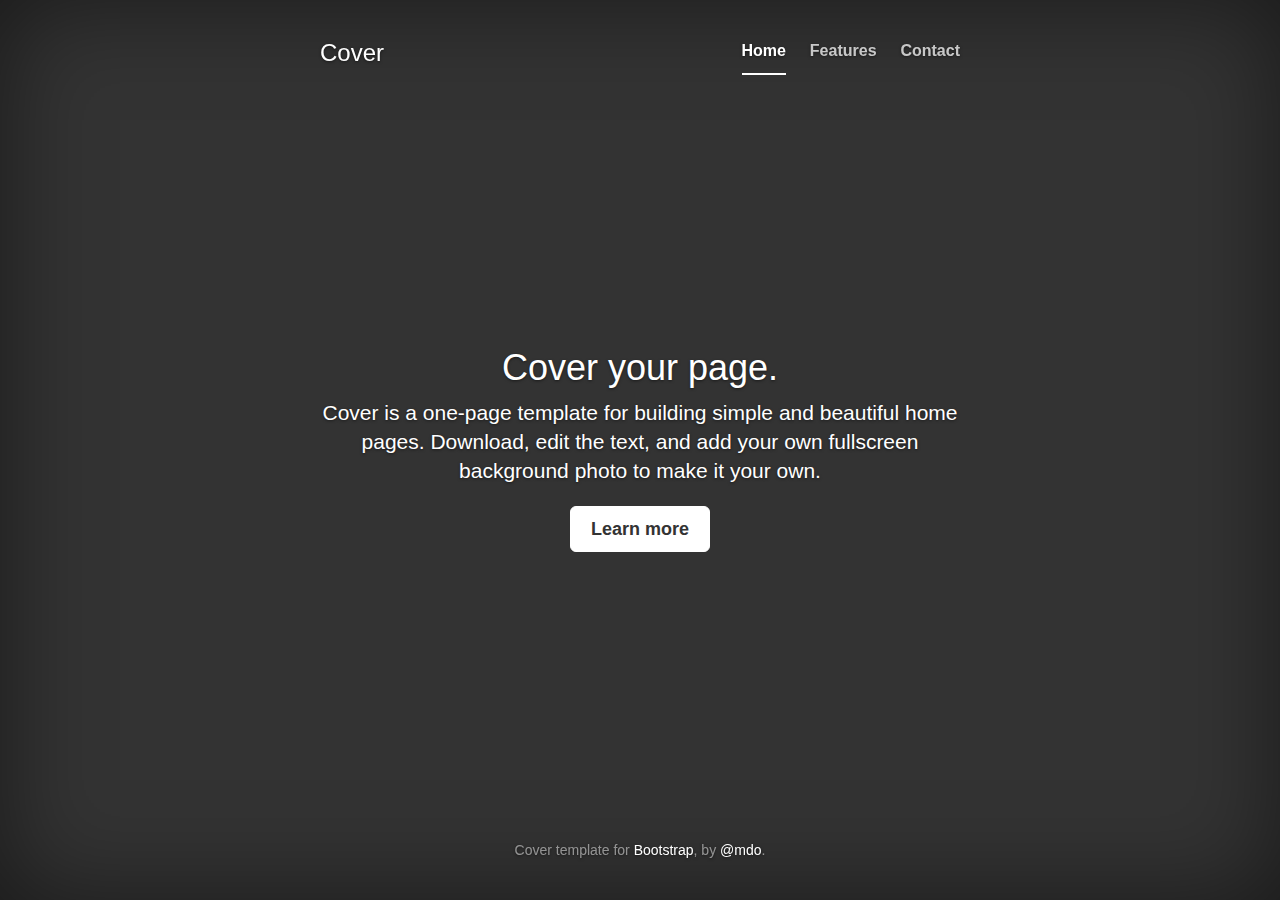
<file: bootstrap-3.3.7/docs/examples/cover/index.html>
<!DOCTYPE html>
<html lang="en">
  <head>
    <meta charset="utf-8">
    <meta http-equiv="X-UA-Compatible" content="IE=edge">
    <meta name="viewport" content="width=device-width, initial-scale=1">
    <!-- The above 3 meta tags *must* come first in the head; any other head content must come *after* these tags -->
    <meta name="description" content="">
    <meta name="author" content="">
    <link rel="icon" href="../../favicon.ico">

    <title>Cover Template for Bootstrap</title>

    <!-- Bootstrap core CSS -->
    <link href="../../dist/css/bootstrap.min.css" rel="stylesheet">

    <!-- IE10 viewport hack for Surface/desktop Windows 8 bug -->
    <link href="../../assets/css/ie10-viewport-bug-workaround.css" rel="stylesheet">

    <!-- Custom styles for this template -->
    <link href="cover.css" rel="stylesheet">

    <!-- Just for debugging purposes. Don't actually copy these 2 lines! -->
    <!--[if lt IE 9]><script src="../../assets/js/ie8-responsive-file-warning.js"></script><![endif]-->
    <script src="../../assets/js/ie-emulation-modes-warning.js"></script>

    <!-- HTML5 shim and Respond.js for IE8 support of HTML5 elements and media queries -->
    <!--[if lt IE 9]>
      <script src="https://oss.maxcdn.com/html5shiv/3.7.3/html5shiv.min.js"></script>
      <script src="https://oss.maxcdn.com/respond/1.4.2/respond.min.js"></script>
    <![endif]-->
  </head>

  <body>

    <div class="site-wrapper">

      <div class="site-wrapper-inner">

        <div class="cover-container">

          <div class="masthead clearfix">
            <div class="inner">
              <h3 class="masthead-brand">Cover</h3>
              <nav>
                <ul class="nav masthead-nav">
                  <li class="active"><a href="#">Home</a></li>
                  <li><a href="#">Features</a></li>
                  <li><a href="#">Contact</a></li>
                </ul>
              </nav>
            </div>
          </div>

          <div class="inner cover">
            <h1 class="cover-heading">Cover your page.</h1>
            <p class="lead">Cover is a one-page template for building simple and beautiful home pages. Download, edit the text, and add your own fullscreen background photo to make it your own.</p>
            <p class="lead">
              <a href="#" class="btn btn-lg btn-default">Learn more</a>
            </p>
          </div>

          <div class="mastfoot">
            <div class="inner">
              <p>Cover template for <a href="http://getbootstrap.com">Bootstrap</a>, by <a href="https://twitter.com/mdo">@mdo</a>.</p>
            </div>
          </div>

        </div>

      </div>

    </div>

    <!-- Bootstrap core JavaScript
    ================================================== -->
    <!-- Placed at the end of the document so the pages load faster -->
    <script src="https://ajax.googleapis.com/ajax/libs/jquery/1.12.4/jquery.min.js"></script>
    <script>window.jQuery || document.write('<script src="../../assets/js/vendor/jquery.min.js"><\/script>')</script>
    <script src="../../dist/js/bootstrap.min.js"></script>
    <!-- IE10 viewport hack for Surface/desktop Windows 8 bug -->
    <script src="../../assets/js/ie10-viewport-bug-workaround.js"></script>
  </body>
</html>
</file>
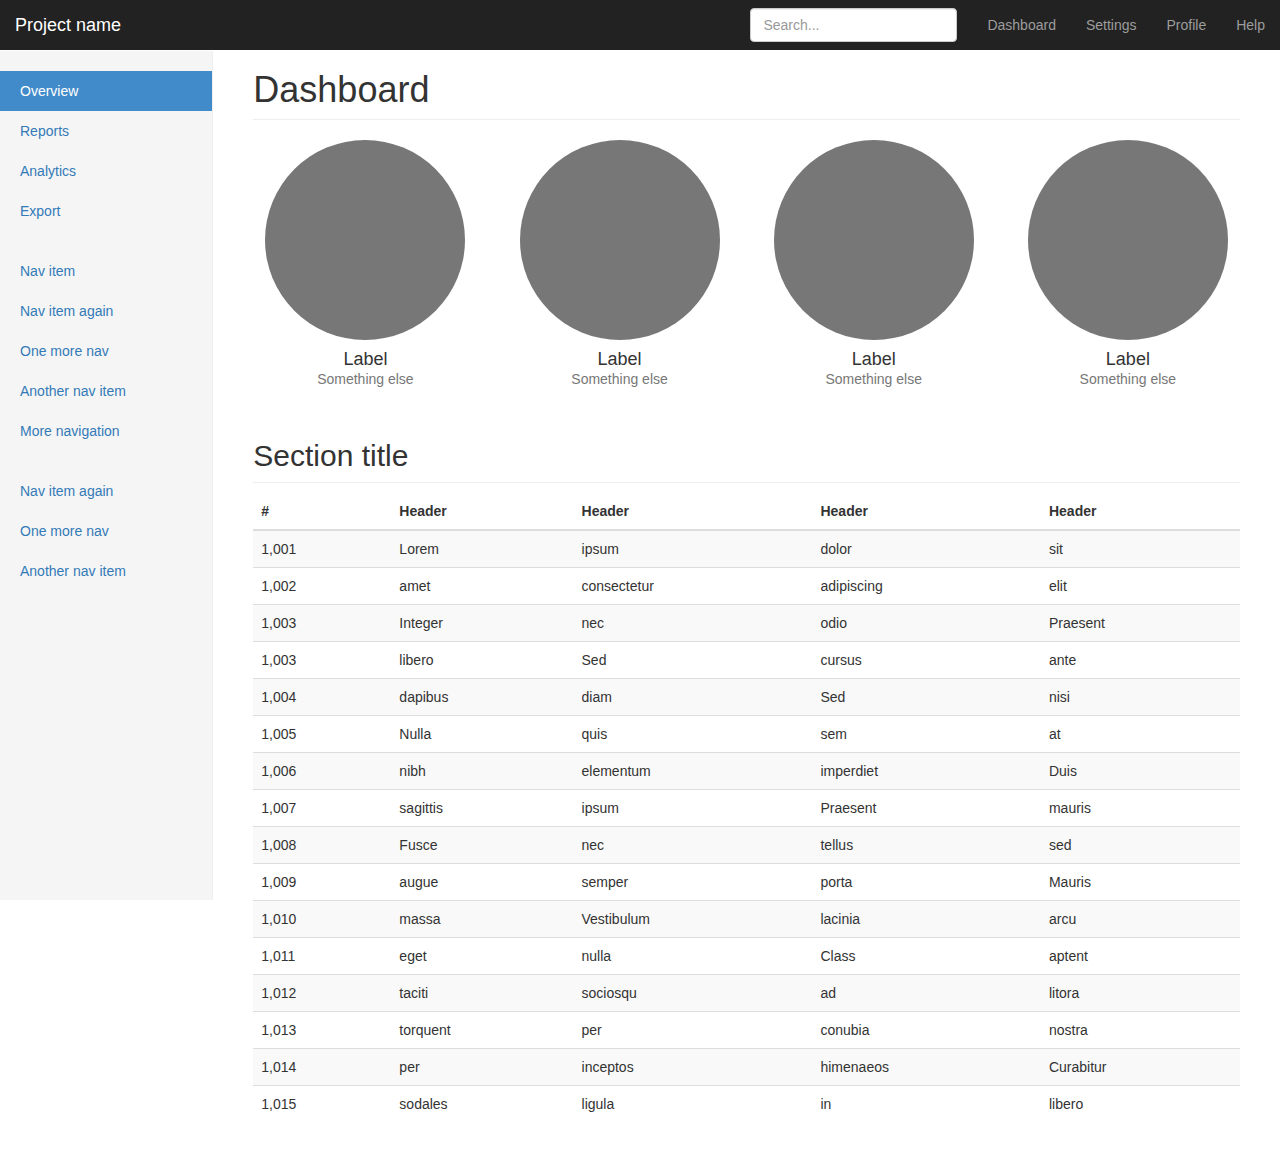
<file: bootstrap-3.3.7/docs/examples/dashboard/index.html>
<!DOCTYPE html>
<html lang="en">
  <head>
    <meta charset="utf-8">
    <meta http-equiv="X-UA-Compatible" content="IE=edge">
    <meta name="viewport" content="width=device-width, initial-scale=1">
    <!-- The above 3 meta tags *must* come first in the head; any other head content must come *after* these tags -->
    <meta name="description" content="">
    <meta name="author" content="">
    <link rel="icon" href="../../favicon.ico">

    <title>Dashboard Template for Bootstrap</title>

    <!-- Bootstrap core CSS -->
    <link href="../../dist/css/bootstrap.min.css" rel="stylesheet">

    <!-- IE10 viewport hack for Surface/desktop Windows 8 bug -->
    <link href="../../assets/css/ie10-viewport-bug-workaround.css" rel="stylesheet">

    <!-- Custom styles for this template -->
    <link href="dashboard.css" rel="stylesheet">

    <!-- Just for debugging purposes. Don't actually copy these 2 lines! -->
    <!--[if lt IE 9]><script src="../../assets/js/ie8-responsive-file-warning.js"></script><![endif]-->
    <script src="../../assets/js/ie-emulation-modes-warning.js"></script>

    <!-- HTML5 shim and Respond.js for IE8 support of HTML5 elements and media queries -->
    <!--[if lt IE 9]>
      <script src="https://oss.maxcdn.com/html5shiv/3.7.3/html5shiv.min.js"></script>
      <script src="https://oss.maxcdn.com/respond/1.4.2/respond.min.js"></script>
    <![endif]-->
  </head>

  <body>

    <nav class="navbar navbar-inverse navbar-fixed-top">
      <div class="container-fluid">
        <div class="navbar-header">
          <button type="button" class="navbar-toggle collapsed" data-toggle="collapse" data-target="#navbar" aria-expanded="false" aria-controls="navbar">
            <span class="sr-only">Toggle navigation</span>
            <span class="icon-bar"></span>
            <span class="icon-bar"></span>
            <span class="icon-bar"></span>
          </button>
          <a class="navbar-brand" href="#">Project name</a>
        </div>
        <div id="navbar" class="navbar-collapse collapse">
          <ul class="nav navbar-nav navbar-right">
            <li><a href="#">Dashboard</a></li>
            <li><a href="#">Settings</a></li>
            <li><a href="#">Profile</a></li>
            <li><a href="#">Help</a></li>
          </ul>
          <form class="navbar-form navbar-right">
            <input type="text" class="form-control" placeholder="Search...">
          </form>
        </div>
      </div>
    </nav>

    <div class="container-fluid">
      <div class="row">
        <div class="col-sm-3 col-md-2 sidebar">
          <ul class="nav nav-sidebar">
            <li class="active"><a href="#">Overview <span class="sr-only">(current)</span></a></li>
            <li><a href="#">Reports</a></li>
            <li><a href="#">Analytics</a></li>
            <li><a href="#">Export</a></li>
          </ul>
          <ul class="nav nav-sidebar">
            <li><a href="">Nav item</a></li>
            <li><a href="">Nav item again</a></li>
            <li><a href="">One more nav</a></li>
            <li><a href="">Another nav item</a></li>
            <li><a href="">More navigation</a></li>
          </ul>
          <ul class="nav nav-sidebar">
            <li><a href="">Nav item again</a></li>
            <li><a href="">One more nav</a></li>
            <li><a href="">Another nav item</a></li>
          </ul>
        </div>
        <div class="col-sm-9 col-sm-offset-3 col-md-10 col-md-offset-2 main">
          <h1 class="page-header">Dashboard</h1>

          <div class="row placeholders">
            <div class="col-xs-6 col-sm-3 placeholder">
              <img src="[data-uri]" width="200" height="200" class="img-responsive" alt="Generic placeholder thumbnail">
              <h4>Label</h4>
              <span class="text-muted">Something else</span>
            </div>
            <div class="col-xs-6 col-sm-3 placeholder">
              <img src="[data-uri]" width="200" height="200" class="img-responsive" alt="Generic placeholder thumbnail">
              <h4>Label</h4>
              <span class="text-muted">Something else</span>
            </div>
            <div class="col-xs-6 col-sm-3 placeholder">
              <img src="[data-uri]" width="200" height="200" class="img-responsive" alt="Generic placeholder thumbnail">
              <h4>Label</h4>
              <span class="text-muted">Something else</span>
            </div>
            <div class="col-xs-6 col-sm-3 placeholder">
              <img src="[data-uri]" width="200" height="200" class="img-responsive" alt="Generic placeholder thumbnail">
              <h4>Label</h4>
              <span class="text-muted">Something else</span>
            </div>
          </div>

          <h2 class="sub-header">Section title</h2>
          <div class="table-responsive">
            <table class="table table-striped">
              <thead>
                <tr>
                  <th>#</th>
                  <th>Header</th>
                  <th>Header</th>
                  <th>Header</th>
                  <th>Header</th>
                </tr>
              </thead>
              <tbody>
                <tr>
                  <td>1,001</td>
                  <td>Lorem</td>
                  <td>ipsum</td>
                  <td>dolor</td>
                  <td>sit</td>
                </tr>
                <tr>
                  <td>1,002</td>
                  <td>amet</td>
                  <td>consectetur</td>
                  <td>adipiscing</td>
                  <td>elit</td>
                </tr>
                <tr>
                  <td>1,003</td>
                  <td>Integer</td>
                  <td>nec</td>
                  <td>odio</td>
                  <td>Praesent</td>
                </tr>
                <tr>
                  <td>1,003</td>
                  <td>libero</td>
                  <td>Sed</td>
                  <td>cursus</td>
                  <td>ante</td>
                </tr>
                <tr>
                  <td>1,004</td>
                  <td>dapibus</td>
                  <td>diam</td>
                  <td>Sed</td>
                  <td>nisi</td>
                </tr>
                <tr>
                  <td>1,005</td>
                  <td>Nulla</td>
                  <td>quis</td>
                  <td>sem</td>
                  <td>at</td>
                </tr>
                <tr>
                  <td>1,006</td>
                  <td>nibh</td>
                  <td>elementum</td>
                  <td>imperdiet</td>
                  <td>Duis</td>
                </tr>
                <tr>
                  <td>1,007</td>
                  <td>sagittis</td>
                  <td>ipsum</td>
                  <td>Praesent</td>
                  <td>mauris</td>
                </tr>
                <tr>
                  <td>1,008</td>
                  <td>Fusce</td>
                  <td>nec</td>
                  <td>tellus</td>
                  <td>sed</td>
                </tr>
                <tr>
                  <td>1,009</td>
                  <td>augue</td>
                  <td>semper</td>
                  <td>porta</td>
                  <td>Mauris</td>
                </tr>
                <tr>
                  <td>1,010</td>
                  <td>massa</td>
                  <td>Vestibulum</td>
                  <td>lacinia</td>
                  <td>arcu</td>
                </tr>
                <tr>
                  <td>1,011</td>
                  <td>eget</td>
                  <td>nulla</td>
                  <td>Class</td>
                  <td>aptent</td>
                </tr>
                <tr>
                  <td>1,012</td>
                  <td>taciti</td>
                  <td>sociosqu</td>
                  <td>ad</td>
                  <td>litora</td>
                </tr>
                <tr>
                  <td>1,013</td>
                  <td>torquent</td>
                  <td>per</td>
                  <td>conubia</td>
                  <td>nostra</td>
                </tr>
                <tr>
                  <td>1,014</td>
                  <td>per</td>
                  <td>inceptos</td>
                  <td>himenaeos</td>
                  <td>Curabitur</td>
                </tr>
                <tr>
                  <td>1,015</td>
                  <td>sodales</td>
                  <td>ligula</td>
                  <td>in</td>
                  <td>libero</td>
                </tr>
              </tbody>
            </table>
          </div>
        </div>
      </div>
    </div>

    <!-- Bootstrap core JavaScript
    ================================================== -->
    <!-- Placed at the end of the document so the pages load faster -->
    <script src="https://ajax.googleapis.com/ajax/libs/jquery/1.12.4/jquery.min.js"></script>
    <script>window.jQuery || document.write('<script src="../../assets/js/vendor/jquery.min.js"><\/script>')</script>
    <script src="../../dist/js/bootstrap.min.js"></script>
    <!-- Just to make our placeholder images work. Don't actually copy the next line! -->
    <script src="../../assets/js/vendor/holder.min.js"></script>
    <!-- IE10 viewport hack for Surface/desktop Windows 8 bug -->
    <script src="../../assets/js/ie10-viewport-bug-workaround.js"></script>
  </body>
</html>
</file>
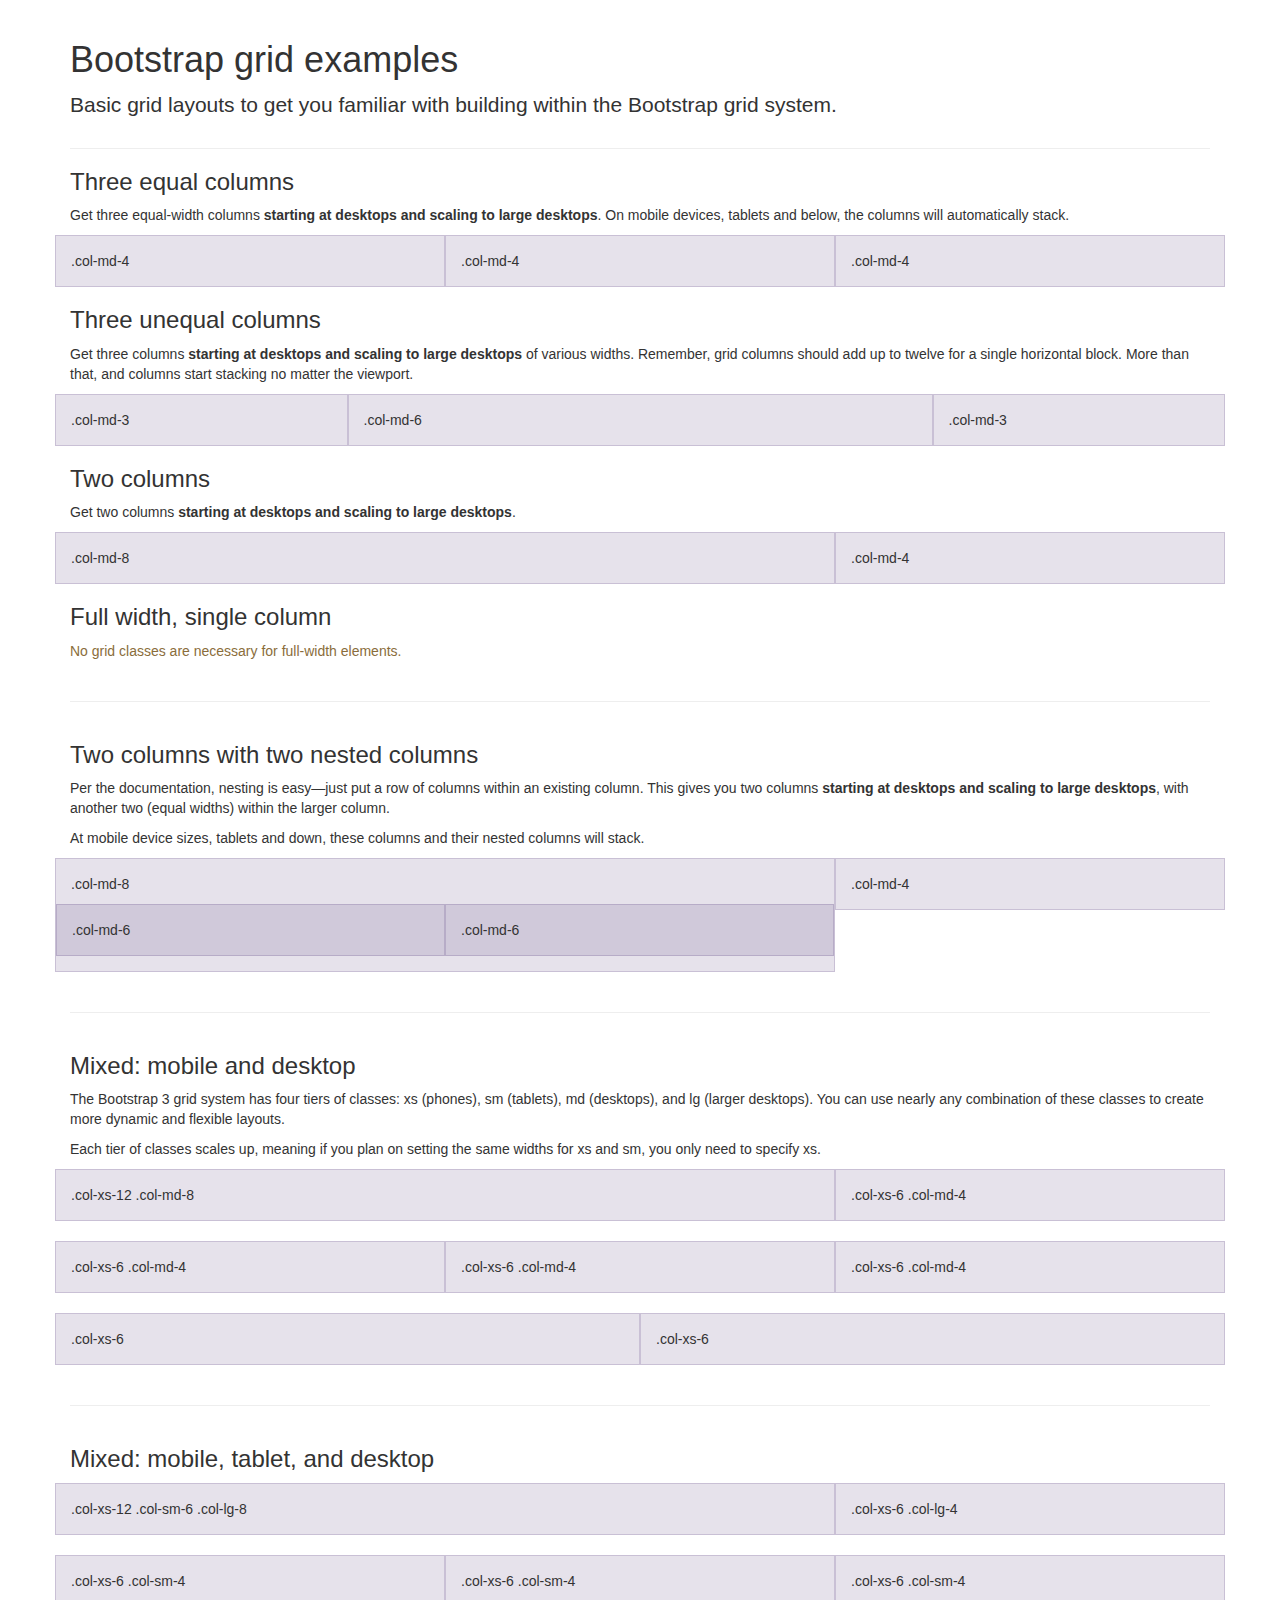
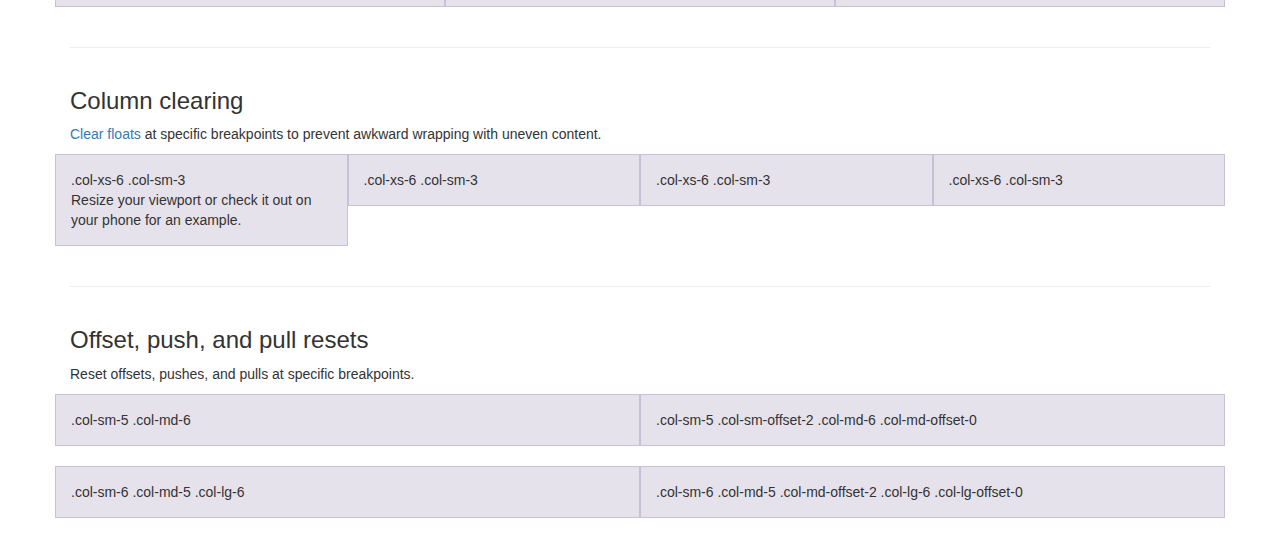
<file: bootstrap-3.3.7/docs/examples/grid/index.html>
<!DOCTYPE html>
<html lang="en">
  <head>
    <meta charset="utf-8">
    <meta http-equiv="X-UA-Compatible" content="IE=edge">
    <meta name="viewport" content="width=device-width, initial-scale=1">
    <!-- The above 3 meta tags *must* come first in the head; any other head content must come *after* these tags -->
    <meta name="description" content="">
    <meta name="author" content="">
    <link rel="icon" href="../../favicon.ico">

    <title>Grid Template for Bootstrap</title>

    <!-- Bootstrap core CSS -->
    <link href="../../dist/css/bootstrap.min.css" rel="stylesheet">

    <!-- IE10 viewport hack for Surface/desktop Windows 8 bug -->
    <link href="../../assets/css/ie10-viewport-bug-workaround.css" rel="stylesheet">

    <!-- Custom styles for this template -->
    <link href="grid.css" rel="stylesheet">

    <!-- Just for debugging purposes. Don't actually copy these 2 lines! -->
    <!--[if lt IE 9]><script src="../../assets/js/ie8-responsive-file-warning.js"></script><![endif]-->
    <script src="../../assets/js/ie-emulation-modes-warning.js"></script>

    <!-- HTML5 shim and Respond.js for IE8 support of HTML5 elements and media queries -->
    <!--[if lt IE 9]>
      <script src="https://oss.maxcdn.com/html5shiv/3.7.3/html5shiv.min.js"></script>
      <script src="https://oss.maxcdn.com/respond/1.4.2/respond.min.js"></script>
    <![endif]-->
  </head>

  <body>
    <div class="container">

      <div class="page-header">
        <h1>Bootstrap grid examples</h1>
        <p class="lead">Basic grid layouts to get you familiar with building within the Bootstrap grid system.</p>
      </div>

      <h3>Three equal columns</h3>
      <p>Get three equal-width columns <strong>starting at desktops and scaling to large desktops</strong>. On mobile devices, tablets and below, the columns will automatically stack.</p>
      <div class="row">
        <div class="col-md-4">.col-md-4</div>
        <div class="col-md-4">.col-md-4</div>
        <div class="col-md-4">.col-md-4</div>
      </div>

      <h3>Three unequal columns</h3>
      <p>Get three columns <strong>starting at desktops and scaling to large desktops</strong> of various widths. Remember, grid columns should add up to twelve for a single horizontal block. More than that, and columns start stacking no matter the viewport.</p>
      <div class="row">
        <div class="col-md-3">.col-md-3</div>
        <div class="col-md-6">.col-md-6</div>
        <div class="col-md-3">.col-md-3</div>
      </div>

      <h3>Two columns</h3>
      <p>Get two columns <strong>starting at desktops and scaling to large desktops</strong>.</p>
      <div class="row">
        <div class="col-md-8">.col-md-8</div>
        <div class="col-md-4">.col-md-4</div>
      </div>

      <h3>Full width, single column</h3>
      <p class="text-warning">No grid classes are necessary for full-width elements.</p>

      <hr>

      <h3>Two columns with two nested columns</h3>
      <p>Per the documentation, nesting is easy—just put a row of columns within an existing column. This gives you two columns <strong>starting at desktops and scaling to large desktops</strong>, with another two (equal widths) within the larger column.</p>
      <p>At mobile device sizes, tablets and down, these columns and their nested columns will stack.</p>
      <div class="row">
        <div class="col-md-8">
          .col-md-8
          <div class="row">
            <div class="col-md-6">.col-md-6</div>
            <div class="col-md-6">.col-md-6</div>
          </div>
        </div>
        <div class="col-md-4">.col-md-4</div>
      </div>

      <hr>

      <h3>Mixed: mobile and desktop</h3>
      <p>The Bootstrap 3 grid system has four tiers of classes: xs (phones), sm (tablets), md (desktops), and lg (larger desktops). You can use nearly any combination of these classes to create more dynamic and flexible layouts.</p>
      <p>Each tier of classes scales up, meaning if you plan on setting the same widths for xs and sm, you only need to specify xs.</p>
      <div class="row">
        <div class="col-xs-12 col-md-8">.col-xs-12 .col-md-8</div>
        <div class="col-xs-6 col-md-4">.col-xs-6 .col-md-4</div>
      </div>
      <div class="row">
        <div class="col-xs-6 col-md-4">.col-xs-6 .col-md-4</div>
        <div class="col-xs-6 col-md-4">.col-xs-6 .col-md-4</div>
        <div class="col-xs-6 col-md-4">.col-xs-6 .col-md-4</div>
      </div>
      <div class="row">
        <div class="col-xs-6">.col-xs-6</div>
        <div class="col-xs-6">.col-xs-6</div>
      </div>

      <hr>

      <h3>Mixed: mobile, tablet, and desktop</h3>
      <p></p>
      <div class="row">
        <div class="col-xs-12 col-sm-6 col-lg-8">.col-xs-12 .col-sm-6 .col-lg-8</div>
        <div class="col-xs-6 col-lg-4">.col-xs-6 .col-lg-4</div>
      </div>
      <div class="row">
        <div class="col-xs-6 col-sm-4">.col-xs-6 .col-sm-4</div>
        <div class="col-xs-6 col-sm-4">.col-xs-6 .col-sm-4</div>
        <div class="col-xs-6 col-sm-4">.col-xs-6 .col-sm-4</div>
      </div>

      <hr>

      <h3>Column clearing</h3>
      <p><a href="http://getbootstrap.com/css/#grid-responsive-resets">Clear floats</a> at specific breakpoints to prevent awkward wrapping with uneven content.</p>
      <div class="row">
        <div class="col-xs-6 col-sm-3">
          .col-xs-6 .col-sm-3
          <br>
          Resize your viewport or check it out on your phone for an example.
        </div>
        <div class="col-xs-6 col-sm-3">.col-xs-6 .col-sm-3</div>

        <!-- Add the extra clearfix for only the required viewport -->
        <div class="clearfix visible-xs"></div>

        <div class="col-xs-6 col-sm-3">.col-xs-6 .col-sm-3</div>
        <div class="col-xs-6 col-sm-3">.col-xs-6 .col-sm-3</div>
      </div>

      <hr>

      <h3>Offset, push, and pull resets</h3>
      <p>Reset offsets, pushes, and pulls at specific breakpoints.</p>
      <div class="row">
        <div class="col-sm-5 col-md-6">.col-sm-5 .col-md-6</div>
        <div class="col-sm-5 col-sm-offset-2 col-md-6 col-md-offset-0">.col-sm-5 .col-sm-offset-2 .col-md-6 .col-md-offset-0</div>
      </div>
      <div class="row">
        <div class="col-sm-6 col-md-5 col-lg-6">.col-sm-6 .col-md-5 .col-lg-6</div>
        <div class="col-sm-6 col-md-5 col-md-offset-2 col-lg-6 col-lg-offset-0">.col-sm-6 .col-md-5 .col-md-offset-2 .col-lg-6 .col-lg-offset-0</div>
      </div>


    </div> <!-- /container -->


    <!-- IE10 viewport hack for Surface/desktop Windows 8 bug -->
    <script src="../../assets/js/ie10-viewport-bug-workaround.js"></script>
  </body>
</html>
</file>
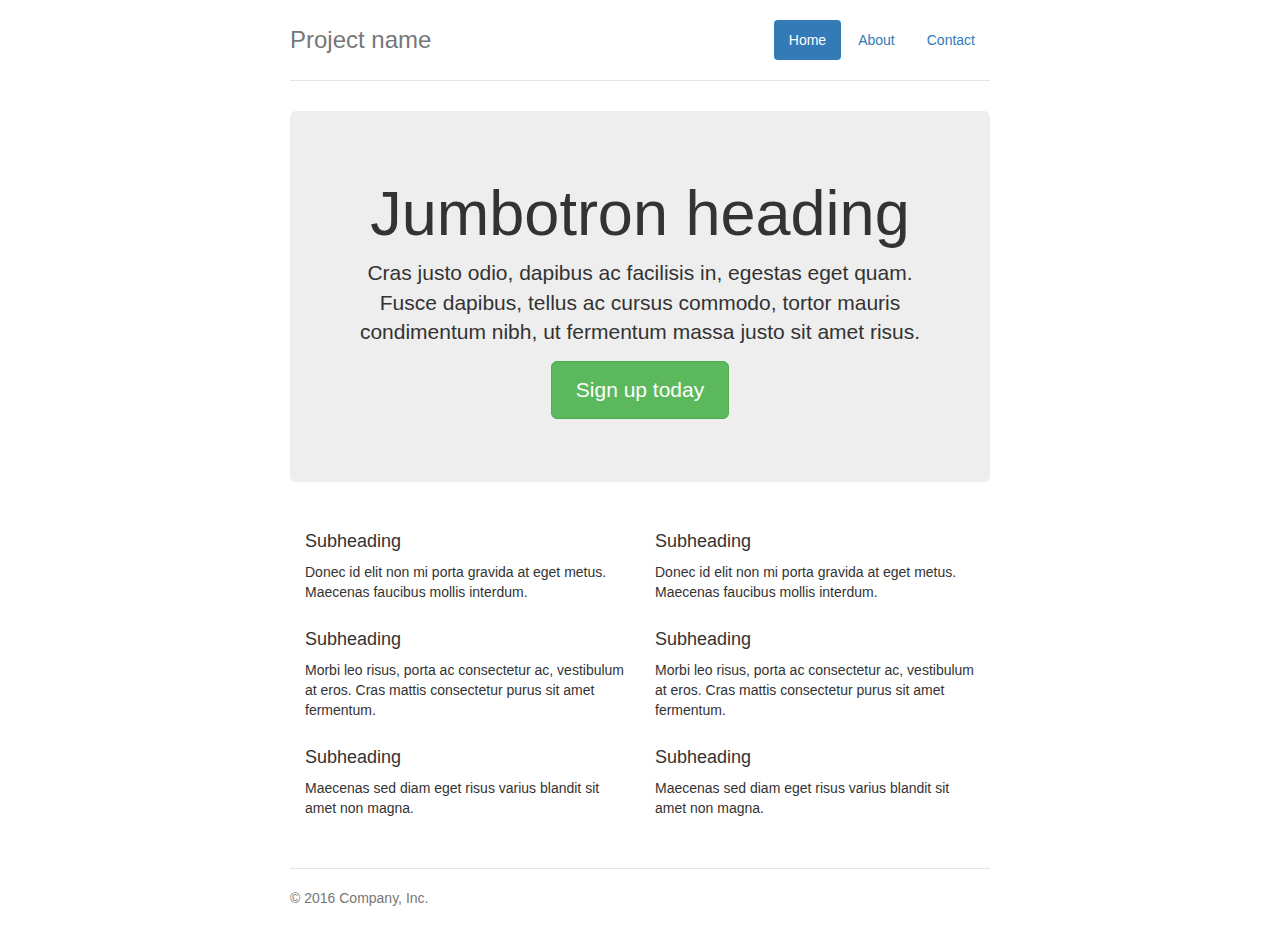
<file: bootstrap-3.3.7/docs/examples/jumbotron-narrow/index.html>
<!DOCTYPE html>
<html lang="en">
  <head>
    <meta charset="utf-8">
    <meta http-equiv="X-UA-Compatible" content="IE=edge">
    <meta name="viewport" content="width=device-width, initial-scale=1">
    <!-- The above 3 meta tags *must* come first in the head; any other head content must come *after* these tags -->
    <meta name="description" content="">
    <meta name="author" content="">
    <link rel="icon" href="../../favicon.ico">

    <title>Narrow Jumbotron Template for Bootstrap</title>

    <!-- Bootstrap core CSS -->
    <link href="../../dist/css/bootstrap.min.css" rel="stylesheet">

    <!-- IE10 viewport hack for Surface/desktop Windows 8 bug -->
    <link href="../../assets/css/ie10-viewport-bug-workaround.css" rel="stylesheet">

    <!-- Custom styles for this template -->
    <link href="jumbotron-narrow.css" rel="stylesheet">

    <!-- Just for debugging purposes. Don't actually copy these 2 lines! -->
    <!--[if lt IE 9]><script src="../../assets/js/ie8-responsive-file-warning.js"></script><![endif]-->
    <script src="../../assets/js/ie-emulation-modes-warning.js"></script>

    <!-- HTML5 shim and Respond.js for IE8 support of HTML5 elements and media queries -->
    <!--[if lt IE 9]>
      <script src="https://oss.maxcdn.com/html5shiv/3.7.3/html5shiv.min.js"></script>
      <script src="https://oss.maxcdn.com/respond/1.4.2/respond.min.js"></script>
    <![endif]-->
  </head>

  <body>

    <div class="container">
      <div class="header clearfix">
        <nav>
          <ul class="nav nav-pills pull-right">
            <li role="presentation" class="active"><a href="#">Home</a></li>
            <li role="presentation"><a href="#">About</a></li>
            <li role="presentation"><a href="#">Contact</a></li>
          </ul>
        </nav>
        <h3 class="text-muted">Project name</h3>
      </div>

      <div class="jumbotron">
        <h1>Jumbotron heading</h1>
        <p class="lead">Cras justo odio, dapibus ac facilisis in, egestas eget quam. Fusce dapibus, tellus ac cursus commodo, tortor mauris condimentum nibh, ut fermentum massa justo sit amet risus.</p>
        <p><a class="btn btn-lg btn-success" href="#" role="button">Sign up today</a></p>
      </div>

      <div class="row marketing">
        <div class="col-lg-6">
          <h4>Subheading</h4>
          <p>Donec id elit non mi porta gravida at eget metus. Maecenas faucibus mollis interdum.</p>

          <h4>Subheading</h4>
          <p>Morbi leo risus, porta ac consectetur ac, vestibulum at eros. Cras mattis consectetur purus sit amet fermentum.</p>

          <h4>Subheading</h4>
          <p>Maecenas sed diam eget risus varius blandit sit amet non magna.</p>
        </div>

        <div class="col-lg-6">
          <h4>Subheading</h4>
          <p>Donec id elit non mi porta gravida at eget metus. Maecenas faucibus mollis interdum.</p>

          <h4>Subheading</h4>
          <p>Morbi leo risus, porta ac consectetur ac, vestibulum at eros. Cras mattis consectetur purus sit amet fermentum.</p>

          <h4>Subheading</h4>
          <p>Maecenas sed diam eget risus varius blandit sit amet non magna.</p>
        </div>
      </div>

      <footer class="footer">
        <p>&copy; 2016 Company, Inc.</p>
      </footer>

    </div> <!-- /container -->


    <!-- IE10 viewport hack for Surface/desktop Windows 8 bug -->
    <script src="../../assets/js/ie10-viewport-bug-workaround.js"></script>
  </body>
</html>
</file>
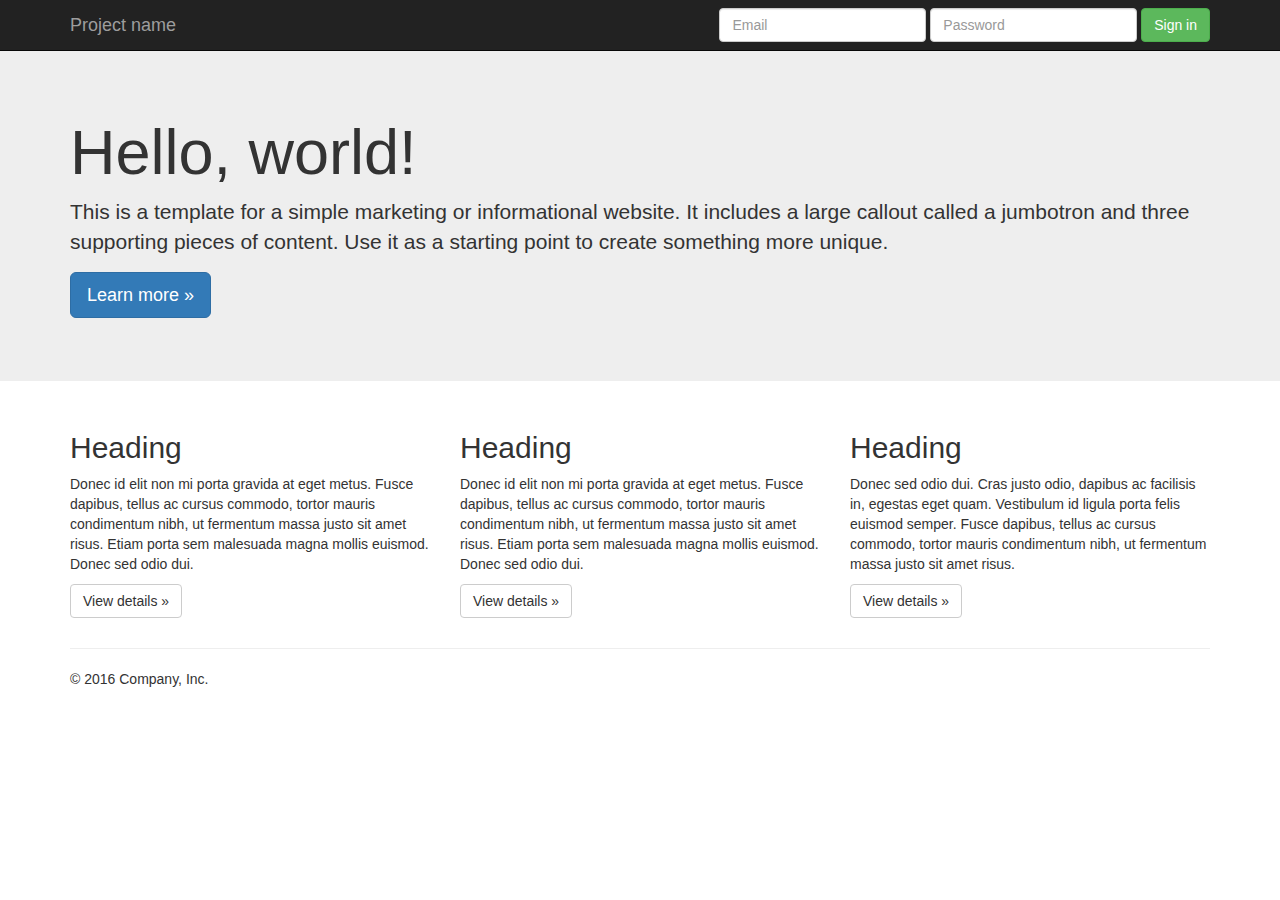
<file: bootstrap-3.3.7/docs/examples/jumbotron/index.html>
<!DOCTYPE html>
<html lang="en">
  <head>
    <meta charset="utf-8">
    <meta http-equiv="X-UA-Compatible" content="IE=edge">
    <meta name="viewport" content="width=device-width, initial-scale=1">
    <!-- The above 3 meta tags *must* come first in the head; any other head content must come *after* these tags -->
    <meta name="description" content="">
    <meta name="author" content="">
    <link rel="icon" href="../../favicon.ico">

    <title>Jumbotron Template for Bootstrap</title>

    <!-- Bootstrap core CSS -->
    <link href="../../dist/css/bootstrap.min.css" rel="stylesheet">

    <!-- IE10 viewport hack for Surface/desktop Windows 8 bug -->
    <link href="../../assets/css/ie10-viewport-bug-workaround.css" rel="stylesheet">

    <!-- Custom styles for this template -->
    <link href="jumbotron.css" rel="stylesheet">

    <!-- Just for debugging purposes. Don't actually copy these 2 lines! -->
    <!--[if lt IE 9]><script src="../../assets/js/ie8-responsive-file-warning.js"></script><![endif]-->
    <script src="../../assets/js/ie-emulation-modes-warning.js"></script>

    <!-- HTML5 shim and Respond.js for IE8 support of HTML5 elements and media queries -->
    <!--[if lt IE 9]>
      <script src="https://oss.maxcdn.com/html5shiv/3.7.3/html5shiv.min.js"></script>
      <script src="https://oss.maxcdn.com/respond/1.4.2/respond.min.js"></script>
    <![endif]-->
  </head>

  <body>

    <nav class="navbar navbar-inverse navbar-fixed-top">
      <div class="container">
        <div class="navbar-header">
          <button type="button" class="navbar-toggle collapsed" data-toggle="collapse" data-target="#navbar" aria-expanded="false" aria-controls="navbar">
            <span class="sr-only">Toggle navigation</span>
            <span class="icon-bar"></span>
            <span class="icon-bar"></span>
            <span class="icon-bar"></span>
          </button>
          <a class="navbar-brand" href="#">Project name</a>
        </div>
        <div id="navbar" class="navbar-collapse collapse">
          <form class="navbar-form navbar-right">
            <div class="form-group">
              <input type="text" placeholder="Email" class="form-control">
            </div>
            <div class="form-group">
              <input type="password" placeholder="Password" class="form-control">
            </div>
            <button type="submit" class="btn btn-success">Sign in</button>
          </form>
        </div><!--/.navbar-collapse -->
      </div>
    </nav>

    <!-- Main jumbotron for a primary marketing message or call to action -->
    <div class="jumbotron">
      <div class="container">
        <h1>Hello, world!</h1>
        <p>This is a template for a simple marketing or informational website. It includes a large callout called a jumbotron and three supporting pieces of content. Use it as a starting point to create something more unique.</p>
        <p><a class="btn btn-primary btn-lg" href="#" role="button">Learn more &raquo;</a></p>
      </div>
    </div>

    <div class="container">
      <!-- Example row of columns -->
      <div class="row">
        <div class="col-md-4">
          <h2>Heading</h2>
          <p>Donec id elit non mi porta gravida at eget metus. Fusce dapibus, tellus ac cursus commodo, tortor mauris condimentum nibh, ut fermentum massa justo sit amet risus. Etiam porta sem malesuada magna mollis euismod. Donec sed odio dui. </p>
          <p><a class="btn btn-default" href="#" role="button">View details &raquo;</a></p>
        </div>
        <div class="col-md-4">
          <h2>Heading</h2>
          <p>Donec id elit non mi porta gravida at eget metus. Fusce dapibus, tellus ac cursus commodo, tortor mauris condimentum nibh, ut fermentum massa justo sit amet risus. Etiam porta sem malesuada magna mollis euismod. Donec sed odio dui. </p>
          <p><a class="btn btn-default" href="#" role="button">View details &raquo;</a></p>
       </div>
        <div class="col-md-4">
          <h2>Heading</h2>
          <p>Donec sed odio dui. Cras justo odio, dapibus ac facilisis in, egestas eget quam. Vestibulum id ligula porta felis euismod semper. Fusce dapibus, tellus ac cursus commodo, tortor mauris condimentum nibh, ut fermentum massa justo sit amet risus.</p>
          <p><a class="btn btn-default" href="#" role="button">View details &raquo;</a></p>
        </div>
      </div>

      <hr>

      <footer>
        <p>&copy; 2016 Company, Inc.</p>
      </footer>
    </div> <!-- /container -->


    <!-- Bootstrap core JavaScript
    ================================================== -->
    <!-- Placed at the end of the document so the pages load faster -->
    <script src="https://ajax.googleapis.com/ajax/libs/jquery/1.12.4/jquery.min.js"></script>
    <script>window.jQuery || document.write('<script src="../../assets/js/vendor/jquery.min.js"><\/script>')</script>
    <script src="../../dist/js/bootstrap.min.js"></script>
    <!-- IE10 viewport hack for Surface/desktop Windows 8 bug -->
    <script src="../../assets/js/ie10-viewport-bug-workaround.js"></script>
  </body>
</html>
</file>
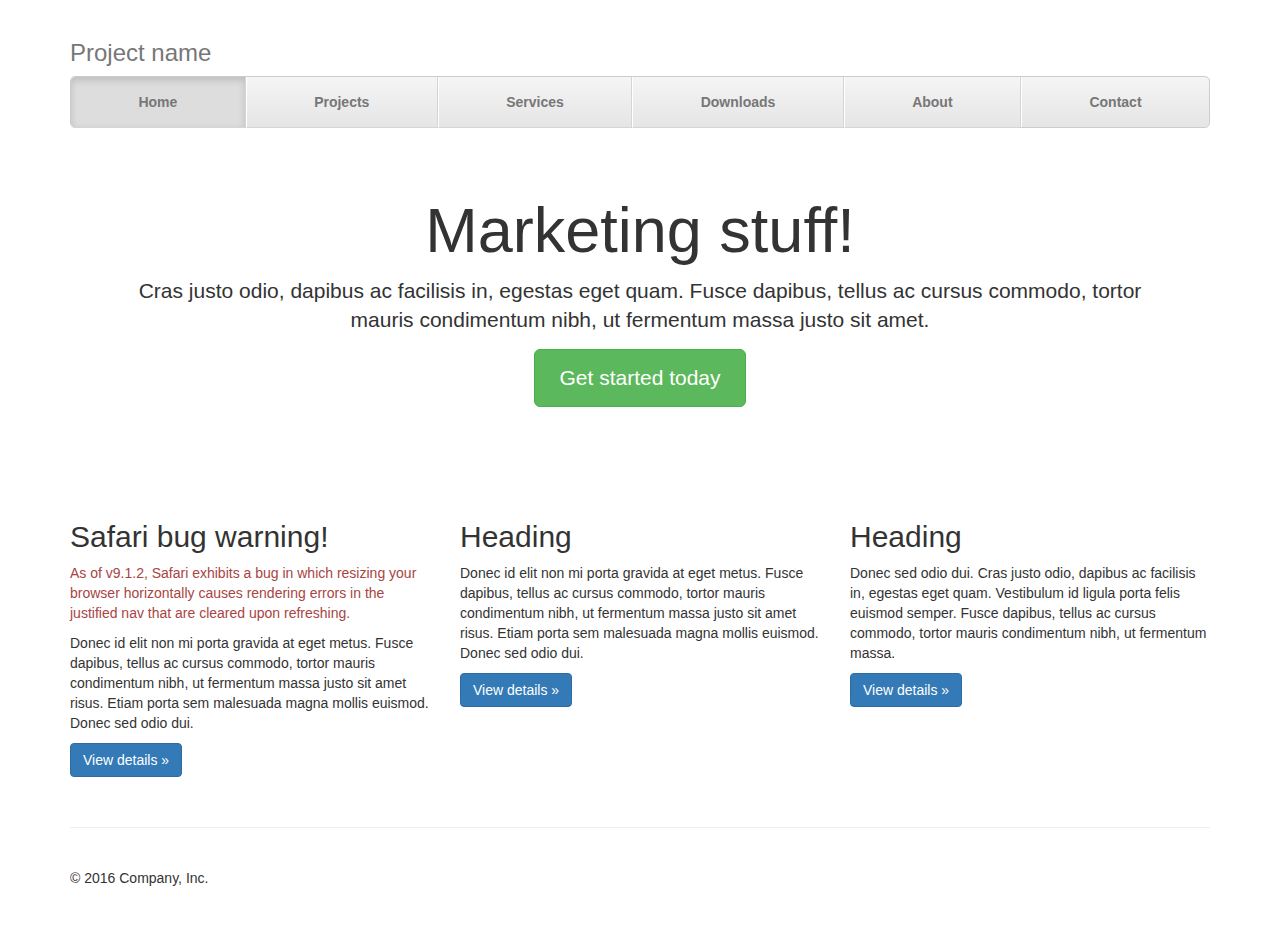
<file: bootstrap-3.3.7/docs/examples/justified-nav/index.html>
<!DOCTYPE html>
<html lang="en">
  <head>
    <meta charset="utf-8">
    <meta http-equiv="X-UA-Compatible" content="IE=edge">
    <meta name="viewport" content="width=device-width, initial-scale=1">
    <!-- The above 3 meta tags *must* come first in the head; any other head content must come *after* these tags -->
    <meta name="description" content="">
    <meta name="author" content="">
    <link rel="icon" href="../../favicon.ico">

    <title>Justified Nav Template for Bootstrap</title>

    <!-- Bootstrap core CSS -->
    <link href="../../dist/css/bootstrap.min.css" rel="stylesheet">

    <!-- IE10 viewport hack for Surface/desktop Windows 8 bug -->
    <link href="../../assets/css/ie10-viewport-bug-workaround.css" rel="stylesheet">

    <!-- Custom styles for this template -->
    <link href="justified-nav.css" rel="stylesheet">

    <!-- Just for debugging purposes. Don't actually copy these 2 lines! -->
    <!--[if lt IE 9]><script src="../../assets/js/ie8-responsive-file-warning.js"></script><![endif]-->
    <script src="../../assets/js/ie-emulation-modes-warning.js"></script>

    <!-- HTML5 shim and Respond.js for IE8 support of HTML5 elements and media queries -->
    <!--[if lt IE 9]>
      <script src="https://oss.maxcdn.com/html5shiv/3.7.3/html5shiv.min.js"></script>
      <script src="https://oss.maxcdn.com/respond/1.4.2/respond.min.js"></script>
    <![endif]-->
  </head>

  <body>

    <div class="container">

      <!-- The justified navigation menu is meant for single line per list item.
           Multiple lines will require custom code not provided by Bootstrap. -->
      <div class="masthead">
        <h3 class="text-muted">Project name</h3>
        <nav>
          <ul class="nav nav-justified">
            <li class="active"><a href="#">Home</a></li>
            <li><a href="#">Projects</a></li>
            <li><a href="#">Services</a></li>
            <li><a href="#">Downloads</a></li>
            <li><a href="#">About</a></li>
            <li><a href="#">Contact</a></li>
          </ul>
        </nav>
      </div>

      <!-- Jumbotron -->
      <div class="jumbotron">
        <h1>Marketing stuff!</h1>
        <p class="lead">Cras justo odio, dapibus ac facilisis in, egestas eget quam. Fusce dapibus, tellus ac cursus commodo, tortor mauris condimentum nibh, ut fermentum massa justo sit amet.</p>
        <p><a class="btn btn-lg btn-success" href="#" role="button">Get started today</a></p>
      </div>

      <!-- Example row of columns -->
      <div class="row">
        <div class="col-lg-4">
          <h2>Safari bug warning!</h2>
          <p class="text-danger">As of v9.1.2, Safari exhibits a bug in which resizing your browser horizontally causes rendering errors in the justified nav that are cleared upon refreshing.</p>
          <p>Donec id elit non mi porta gravida at eget metus. Fusce dapibus, tellus ac cursus commodo, tortor mauris condimentum nibh, ut fermentum massa justo sit amet risus. Etiam porta sem malesuada magna mollis euismod. Donec sed odio dui. </p>
          <p><a class="btn btn-primary" href="#" role="button">View details &raquo;</a></p>
        </div>
        <div class="col-lg-4">
          <h2>Heading</h2>
          <p>Donec id elit non mi porta gravida at eget metus. Fusce dapibus, tellus ac cursus commodo, tortor mauris condimentum nibh, ut fermentum massa justo sit amet risus. Etiam porta sem malesuada magna mollis euismod. Donec sed odio dui. </p>
          <p><a class="btn btn-primary" href="#" role="button">View details &raquo;</a></p>
       </div>
        <div class="col-lg-4">
          <h2>Heading</h2>
          <p>Donec sed odio dui. Cras justo odio, dapibus ac facilisis in, egestas eget quam. Vestibulum id ligula porta felis euismod semper. Fusce dapibus, tellus ac cursus commodo, tortor mauris condimentum nibh, ut fermentum massa.</p>
          <p><a class="btn btn-primary" href="#" role="button">View details &raquo;</a></p>
        </div>
      </div>

      <!-- Site footer -->
      <footer class="footer">
        <p>&copy; 2016 Company, Inc.</p>
      </footer>

    </div> <!-- /container -->


    <!-- IE10 viewport hack for Surface/desktop Windows 8 bug -->
    <script src="../../assets/js/ie10-viewport-bug-workaround.js"></script>
  </body>
</html>
</file>
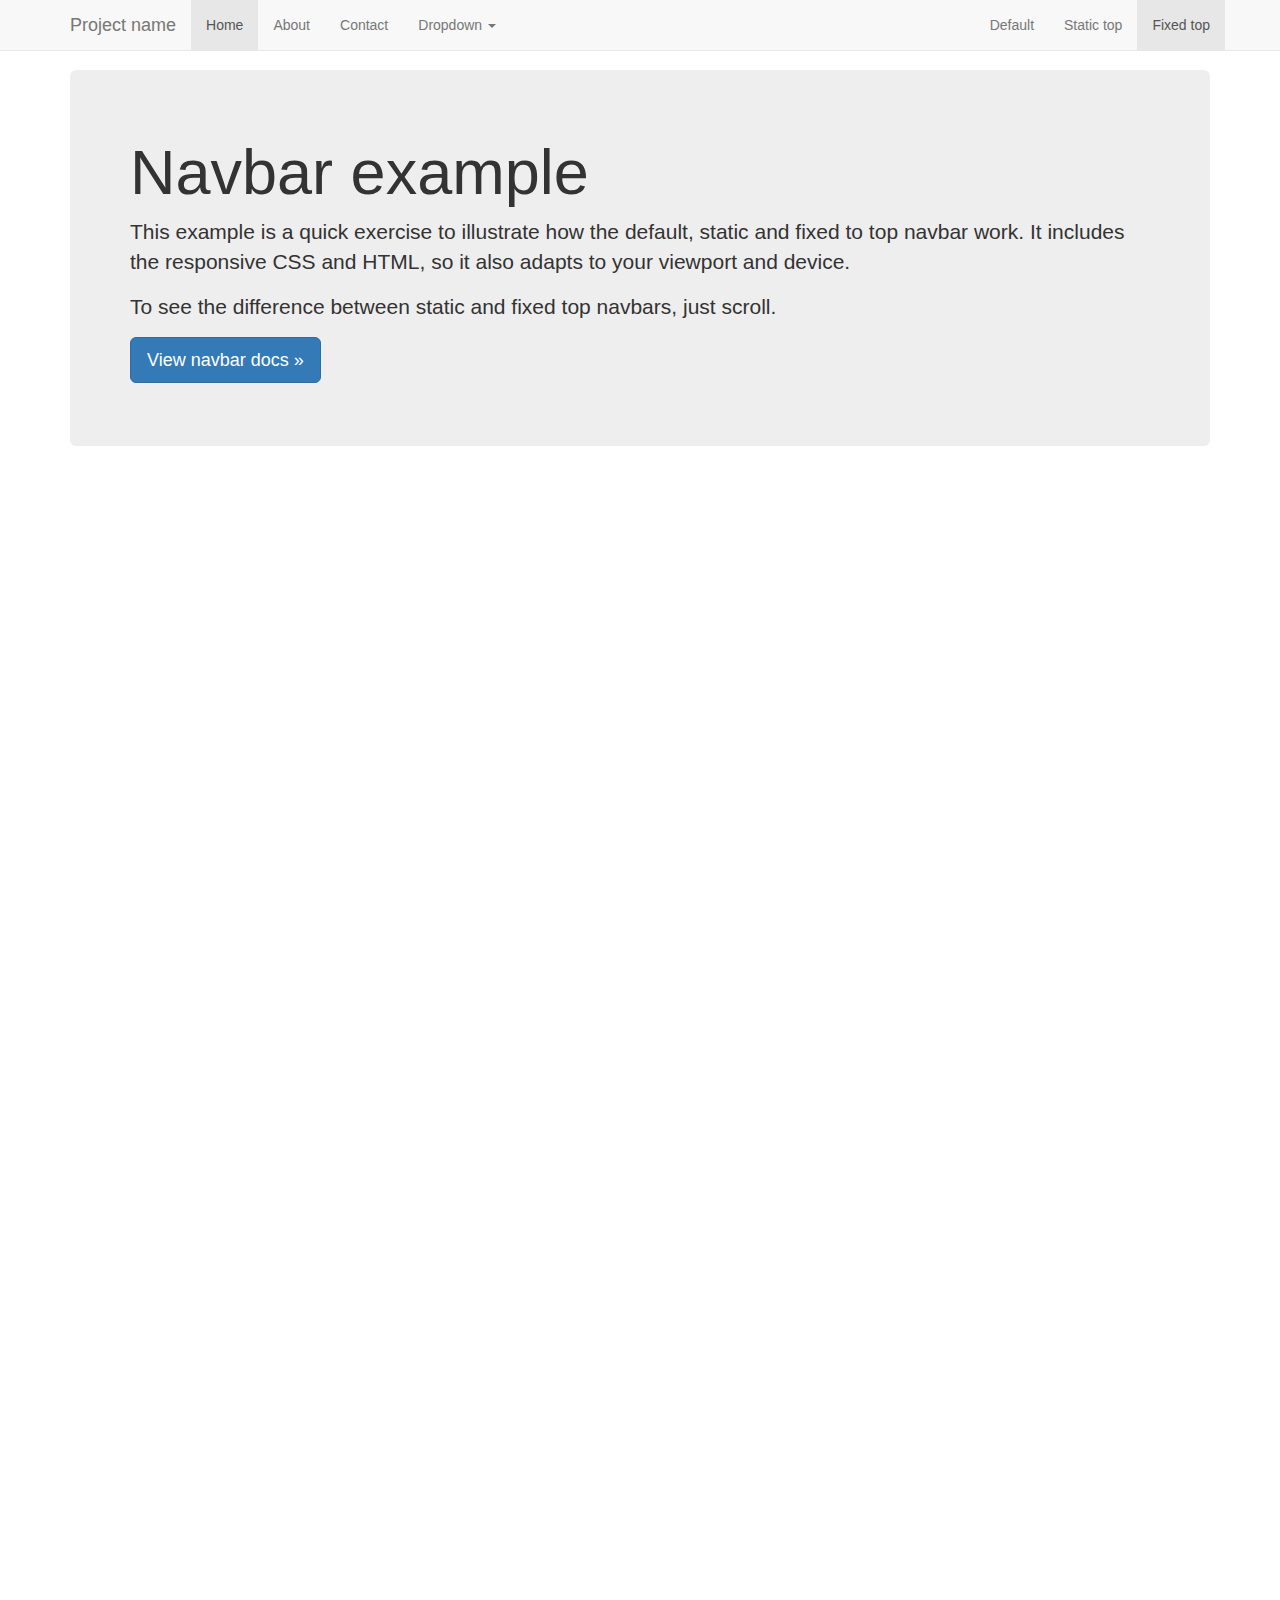
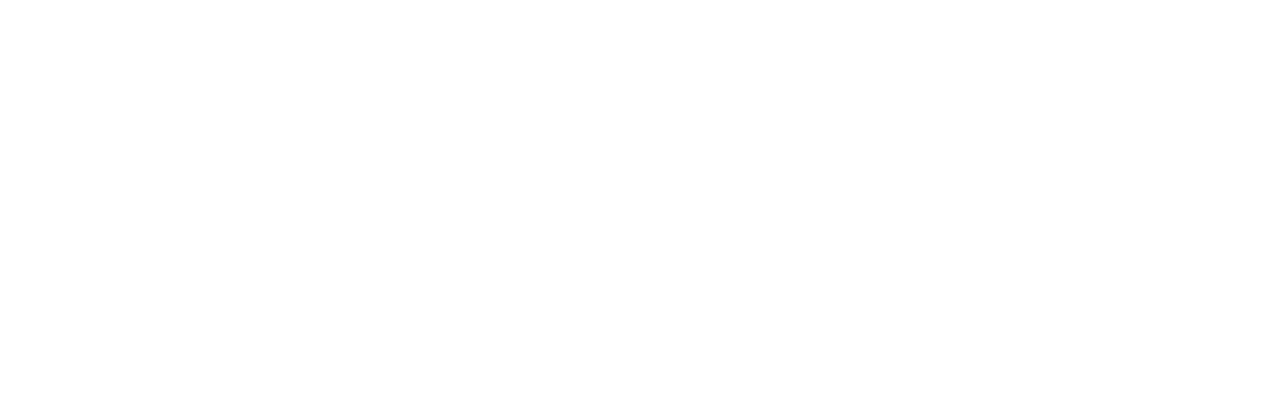
<file: bootstrap-3.3.7/docs/examples/navbar-fixed-top/index.html>
<!DOCTYPE html>
<html lang="en">
  <head>
    <meta charset="utf-8">
    <meta http-equiv="X-UA-Compatible" content="IE=edge">
    <meta name="viewport" content="width=device-width, initial-scale=1">
    <!-- The above 3 meta tags *must* come first in the head; any other head content must come *after* these tags -->
    <meta name="description" content="">
    <meta name="author" content="">
    <link rel="icon" href="../../favicon.ico">

    <title>Fixed Top Navbar Example for Bootstrap</title>

    <!-- Bootstrap core CSS -->
    <link href="../../dist/css/bootstrap.min.css" rel="stylesheet">

    <!-- IE10 viewport hack for Surface/desktop Windows 8 bug -->
    <link href="../../assets/css/ie10-viewport-bug-workaround.css" rel="stylesheet">

    <!-- Custom styles for this template -->
    <link href="navbar-fixed-top.css" rel="stylesheet">

    <!-- Just for debugging purposes. Don't actually copy these 2 lines! -->
    <!--[if lt IE 9]><script src="../../assets/js/ie8-responsive-file-warning.js"></script><![endif]-->
    <script src="../../assets/js/ie-emulation-modes-warning.js"></script>

    <!-- HTML5 shim and Respond.js for IE8 support of HTML5 elements and media queries -->
    <!--[if lt IE 9]>
      <script src="https://oss.maxcdn.com/html5shiv/3.7.3/html5shiv.min.js"></script>
      <script src="https://oss.maxcdn.com/respond/1.4.2/respond.min.js"></script>
    <![endif]-->
  </head>

  <body>

    <!-- Fixed navbar -->
    <nav class="navbar navbar-default navbar-fixed-top">
      <div class="container">
        <div class="navbar-header">
          <button type="button" class="navbar-toggle collapsed" data-toggle="collapse" data-target="#navbar" aria-expanded="false" aria-controls="navbar">
            <span class="sr-only">Toggle navigation</span>
            <span class="icon-bar"></span>
            <span class="icon-bar"></span>
            <span class="icon-bar"></span>
          </button>
          <a class="navbar-brand" href="#">Project name</a>
        </div>
        <div id="navbar" class="navbar-collapse collapse">
          <ul class="nav navbar-nav">
            <li class="active"><a href="#">Home</a></li>
            <li><a href="#about">About</a></li>
            <li><a href="#contact">Contact</a></li>
            <li class="dropdown">
              <a href="#" class="dropdown-toggle" data-toggle="dropdown" role="button" aria-haspopup="true" aria-expanded="false">Dropdown <span class="caret"></span></a>
              <ul class="dropdown-menu">
                <li><a href="#">Action</a></li>
                <li><a href="#">Another action</a></li>
                <li><a href="#">Something else here</a></li>
                <li role="separator" class="divider"></li>
                <li class="dropdown-header">Nav header</li>
                <li><a href="#">Separated link</a></li>
                <li><a href="#">One more separated link</a></li>
              </ul>
            </li>
          </ul>
          <ul class="nav navbar-nav navbar-right">
            <li><a href="../navbar/">Default</a></li>
            <li><a href="../navbar-static-top/">Static top</a></li>
            <li class="active"><a href="./">Fixed top <span class="sr-only">(current)</span></a></li>
          </ul>
        </div><!--/.nav-collapse -->
      </div>
    </nav>

    <div class="container">

      <!-- Main component for a primary marketing message or call to action -->
      <div class="jumbotron">
        <h1>Navbar example</h1>
        <p>This example is a quick exercise to illustrate how the default, static and fixed to top navbar work. It includes the responsive CSS and HTML, so it also adapts to your viewport and device.</p>
        <p>To see the difference between static and fixed top navbars, just scroll.</p>
        <p>
          <a class="btn btn-lg btn-primary" href="../../components/#navbar" role="button">View navbar docs &raquo;</a>
        </p>
      </div>

    </div> <!-- /container -->


    <!-- Bootstrap core JavaScript
    ================================================== -->
    <!-- Placed at the end of the document so the pages load faster -->
    <script src="https://ajax.googleapis.com/ajax/libs/jquery/1.12.4/jquery.min.js"></script>
    <script>window.jQuery || document.write('<script src="../../assets/js/vendor/jquery.min.js"><\/script>')</script>
    <script src="../../dist/js/bootstrap.min.js"></script>
    <!-- IE10 viewport hack for Surface/desktop Windows 8 bug -->
    <script src="../../assets/js/ie10-viewport-bug-workaround.js"></script>
  </body>
</html>
</file>
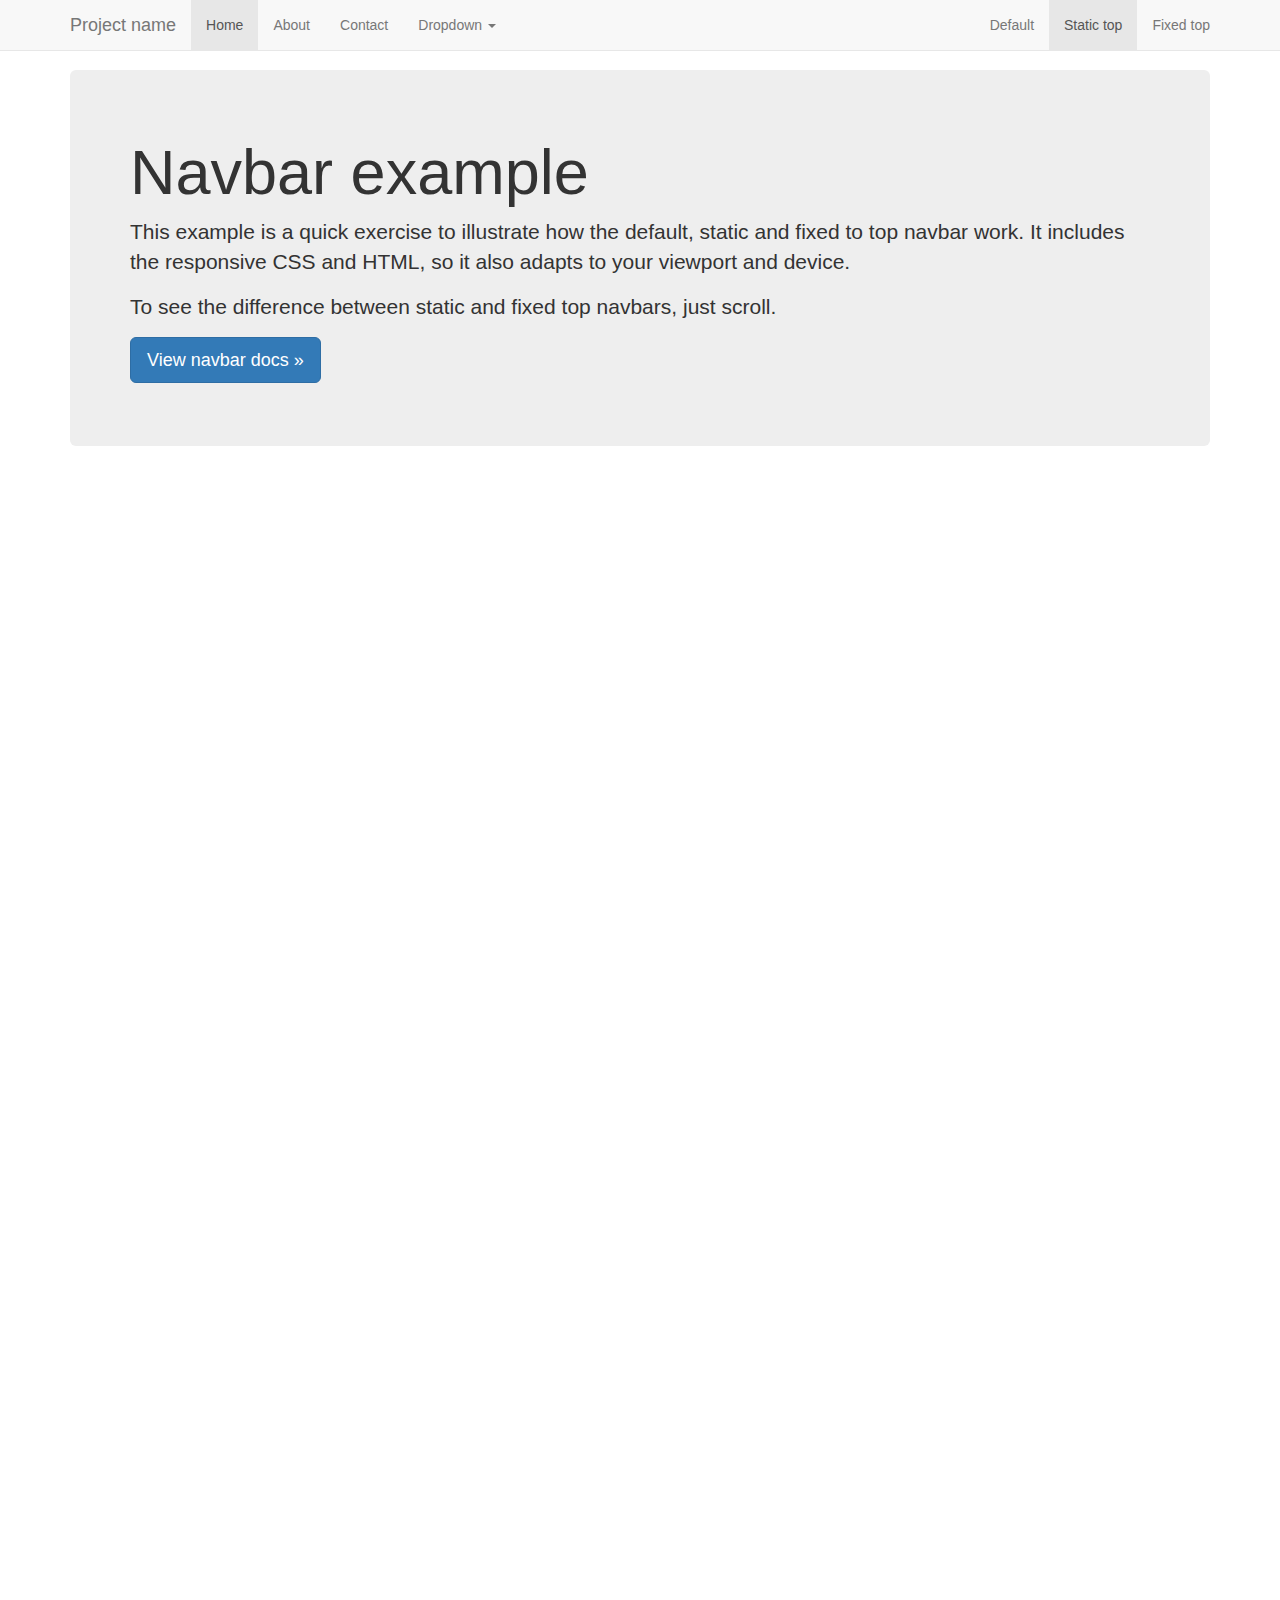
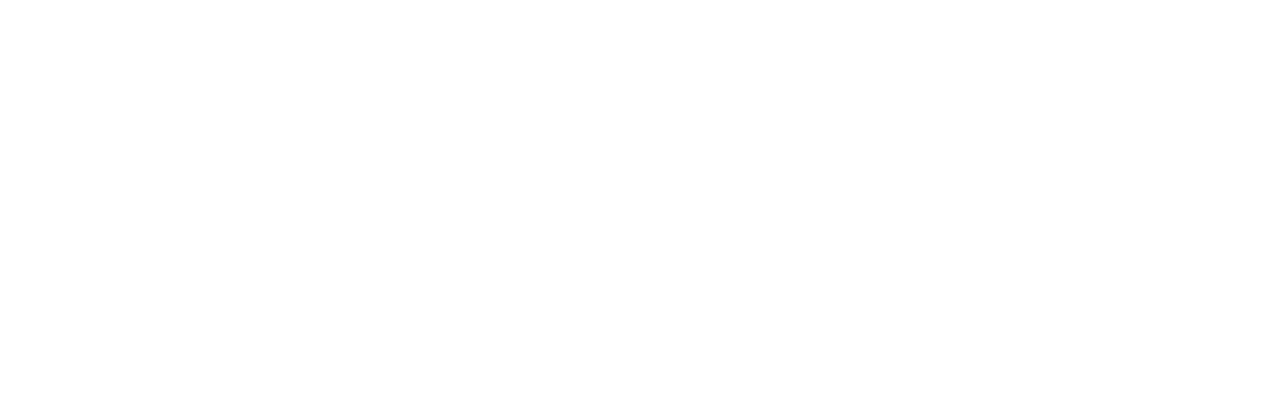
<file: bootstrap-3.3.7/docs/examples/navbar-static-top/index.html>
<!DOCTYPE html>
<html lang="en">
  <head>
    <meta charset="utf-8">
    <meta http-equiv="X-UA-Compatible" content="IE=edge">
    <meta name="viewport" content="width=device-width, initial-scale=1">
    <!-- The above 3 meta tags *must* come first in the head; any other head content must come *after* these tags -->
    <meta name="description" content="">
    <meta name="author" content="">
    <link rel="icon" href="../../favicon.ico">

    <title>Static Top Navbar Example for Bootstrap</title>

    <!-- Bootstrap core CSS -->
    <link href="../../dist/css/bootstrap.min.css" rel="stylesheet">

    <!-- IE10 viewport hack for Surface/desktop Windows 8 bug -->
    <link href="../../assets/css/ie10-viewport-bug-workaround.css" rel="stylesheet">

    <!-- Custom styles for this template -->
    <link href="navbar-static-top.css" rel="stylesheet">

    <!-- Just for debugging purposes. Don't actually copy these 2 lines! -->
    <!--[if lt IE 9]><script src="../../assets/js/ie8-responsive-file-warning.js"></script><![endif]-->
    <script src="../../assets/js/ie-emulation-modes-warning.js"></script>

    <!-- HTML5 shim and Respond.js for IE8 support of HTML5 elements and media queries -->
    <!--[if lt IE 9]>
      <script src="https://oss.maxcdn.com/html5shiv/3.7.3/html5shiv.min.js"></script>
      <script src="https://oss.maxcdn.com/respond/1.4.2/respond.min.js"></script>
    <![endif]-->
  </head>

  <body>

    <!-- Static navbar -->
    <nav class="navbar navbar-default navbar-static-top">
      <div class="container">
        <div class="navbar-header">
          <button type="button" class="navbar-toggle collapsed" data-toggle="collapse" data-target="#navbar" aria-expanded="false" aria-controls="navbar">
            <span class="sr-only">Toggle navigation</span>
            <span class="icon-bar"></span>
            <span class="icon-bar"></span>
            <span class="icon-bar"></span>
          </button>
          <a class="navbar-brand" href="#">Project name</a>
        </div>
        <div id="navbar" class="navbar-collapse collapse">
          <ul class="nav navbar-nav">
            <li class="active"><a href="#">Home</a></li>
            <li><a href="#about">About</a></li>
            <li><a href="#contact">Contact</a></li>
            <li class="dropdown">
              <a href="#" class="dropdown-toggle" data-toggle="dropdown" role="button" aria-haspopup="true" aria-expanded="false">Dropdown <span class="caret"></span></a>
              <ul class="dropdown-menu">
                <li><a href="#">Action</a></li>
                <li><a href="#">Another action</a></li>
                <li><a href="#">Something else here</a></li>
                <li role="separator" class="divider"></li>
                <li class="dropdown-header">Nav header</li>
                <li><a href="#">Separated link</a></li>
                <li><a href="#">One more separated link</a></li>
              </ul>
            </li>
          </ul>
          <ul class="nav navbar-nav navbar-right">
            <li><a href="../navbar/">Default</a></li>
            <li class="active"><a href="./">Static top <span class="sr-only">(current)</span></a></li>
            <li><a href="../navbar-fixed-top/">Fixed top</a></li>
          </ul>
        </div><!--/.nav-collapse -->
      </div>
    </nav>


    <div class="container">

      <!-- Main component for a primary marketing message or call to action -->
      <div class="jumbotron">
        <h1>Navbar example</h1>
        <p>This example is a quick exercise to illustrate how the default, static and fixed to top navbar work. It includes the responsive CSS and HTML, so it also adapts to your viewport and device.</p>
        <p>To see the difference between static and fixed top navbars, just scroll.</p>
        <p>
          <a class="btn btn-lg btn-primary" href="../../components/#navbar" role="button">View navbar docs &raquo;</a>
        </p>
      </div>

    </div> <!-- /container -->


    <!-- Bootstrap core JavaScript
    ================================================== -->
    <!-- Placed at the end of the document so the pages load faster -->
    <script src="https://ajax.googleapis.com/ajax/libs/jquery/1.12.4/jquery.min.js"></script>
    <script>window.jQuery || document.write('<script src="../../assets/js/vendor/jquery.min.js"><\/script>')</script>
    <script src="../../dist/js/bootstrap.min.js"></script>
    <!-- IE10 viewport hack for Surface/desktop Windows 8 bug -->
    <script src="../../assets/js/ie10-viewport-bug-workaround.js"></script>
  </body>
</html>
</file>
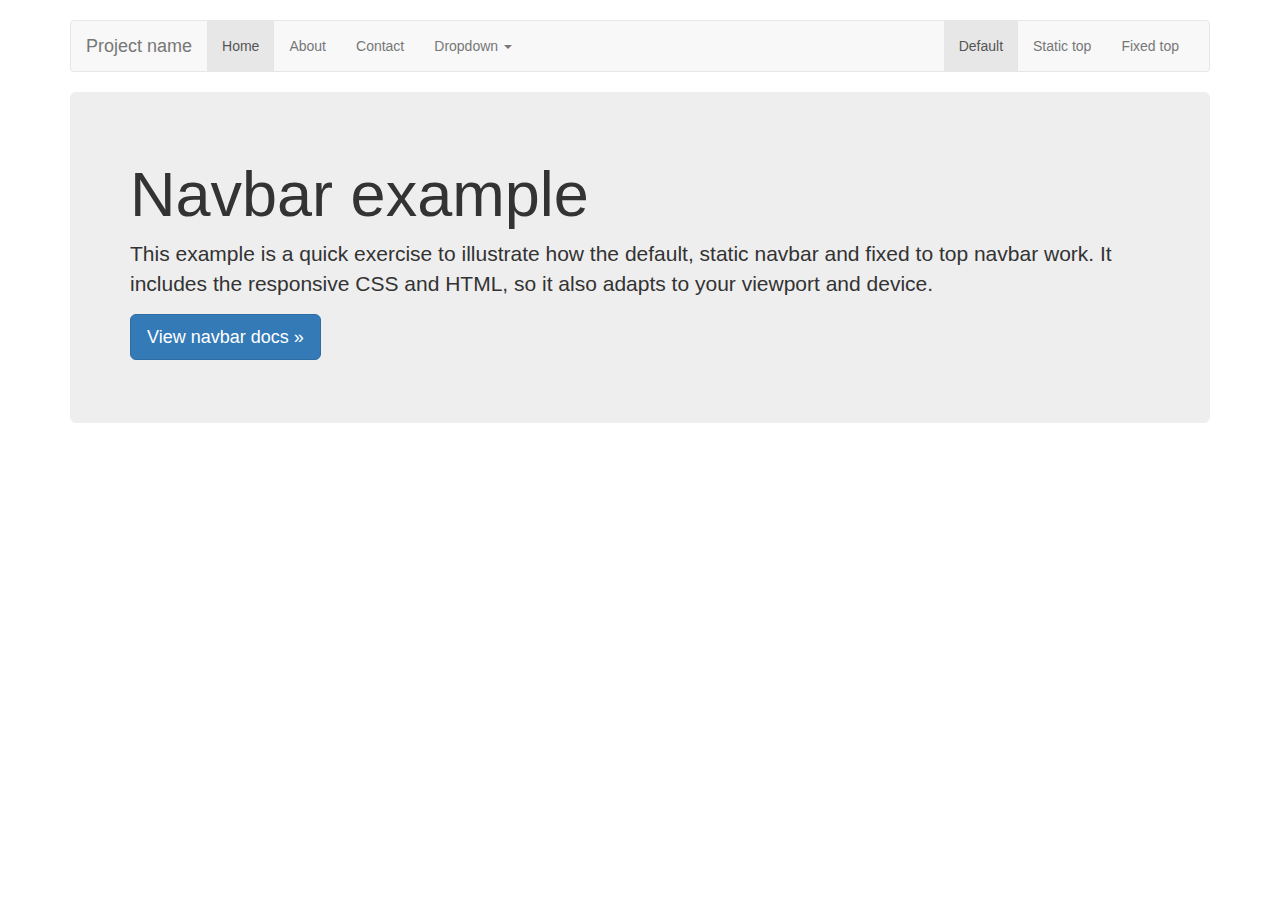
<file: bootstrap-3.3.7/docs/examples/navbar/index.html>
<!DOCTYPE html>
<html lang="en">
  <head>
    <meta charset="utf-8">
    <meta http-equiv="X-UA-Compatible" content="IE=edge">
    <meta name="viewport" content="width=device-width, initial-scale=1">
    <!-- The above 3 meta tags *must* come first in the head; any other head content must come *after* these tags -->
    <meta name="description" content="">
    <meta name="author" content="">
    <link rel="icon" href="../../favicon.ico">

    <title>Navbar Template for Bootstrap</title>

    <!-- Bootstrap core CSS -->
    <link href="../../dist/css/bootstrap.min.css" rel="stylesheet">

    <!-- IE10 viewport hack for Surface/desktop Windows 8 bug -->
    <link href="../../assets/css/ie10-viewport-bug-workaround.css" rel="stylesheet">

    <!-- Custom styles for this template -->
    <link href="navbar.css" rel="stylesheet">

    <!-- Just for debugging purposes. Don't actually copy these 2 lines! -->
    <!--[if lt IE 9]><script src="../../assets/js/ie8-responsive-file-warning.js"></script><![endif]-->
    <script src="../../assets/js/ie-emulation-modes-warning.js"></script>

    <!-- HTML5 shim and Respond.js for IE8 support of HTML5 elements and media queries -->
    <!--[if lt IE 9]>
      <script src="https://oss.maxcdn.com/html5shiv/3.7.3/html5shiv.min.js"></script>
      <script src="https://oss.maxcdn.com/respond/1.4.2/respond.min.js"></script>
    <![endif]-->
  </head>

  <body>

    <div class="container">

      <!-- Static navbar -->
      <nav class="navbar navbar-default">
        <div class="container-fluid">
          <div class="navbar-header">
            <button type="button" class="navbar-toggle collapsed" data-toggle="collapse" data-target="#navbar" aria-expanded="false" aria-controls="navbar">
              <span class="sr-only">Toggle navigation</span>
              <span class="icon-bar"></span>
              <span class="icon-bar"></span>
              <span class="icon-bar"></span>
            </button>
            <a class="navbar-brand" href="#">Project name</a>
          </div>
          <div id="navbar" class="navbar-collapse collapse">
            <ul class="nav navbar-nav">
              <li class="active"><a href="#">Home</a></li>
              <li><a href="#">About</a></li>
              <li><a href="#">Contact</a></li>
              <li class="dropdown">
                <a href="#" class="dropdown-toggle" data-toggle="dropdown" role="button" aria-haspopup="true" aria-expanded="false">Dropdown <span class="caret"></span></a>
                <ul class="dropdown-menu">
                  <li><a href="#">Action</a></li>
                  <li><a href="#">Another action</a></li>
                  <li><a href="#">Something else here</a></li>
                  <li role="separator" class="divider"></li>
                  <li class="dropdown-header">Nav header</li>
                  <li><a href="#">Separated link</a></li>
                  <li><a href="#">One more separated link</a></li>
                </ul>
              </li>
            </ul>
            <ul class="nav navbar-nav navbar-right">
              <li class="active"><a href="./">Default <span class="sr-only">(current)</span></a></li>
              <li><a href="../navbar-static-top/">Static top</a></li>
              <li><a href="../navbar-fixed-top/">Fixed top</a></li>
            </ul>
          </div><!--/.nav-collapse -->
        </div><!--/.container-fluid -->
      </nav>

      <!-- Main component for a primary marketing message or call to action -->
      <div class="jumbotron">
        <h1>Navbar example</h1>
        <p>This example is a quick exercise to illustrate how the default, static navbar and fixed to top navbar work. It includes the responsive CSS and HTML, so it also adapts to your viewport and device.</p>
        <p>
          <a class="btn btn-lg btn-primary" href="../../components/#navbar" role="button">View navbar docs &raquo;</a>
        </p>
      </div>

    </div> <!-- /container -->


    <!-- Bootstrap core JavaScript
    ================================================== -->
    <!-- Placed at the end of the document so the pages load faster -->
    <script src="https://ajax.googleapis.com/ajax/libs/jquery/1.12.4/jquery.min.js"></script>
    <script>window.jQuery || document.write('<script src="../../assets/js/vendor/jquery.min.js"><\/script>')</script>
    <script src="../../dist/js/bootstrap.min.js"></script>
    <!-- IE10 viewport hack for Surface/desktop Windows 8 bug -->
    <script src="../../assets/js/ie10-viewport-bug-workaround.js"></script>
  </body>
</html>
</file>
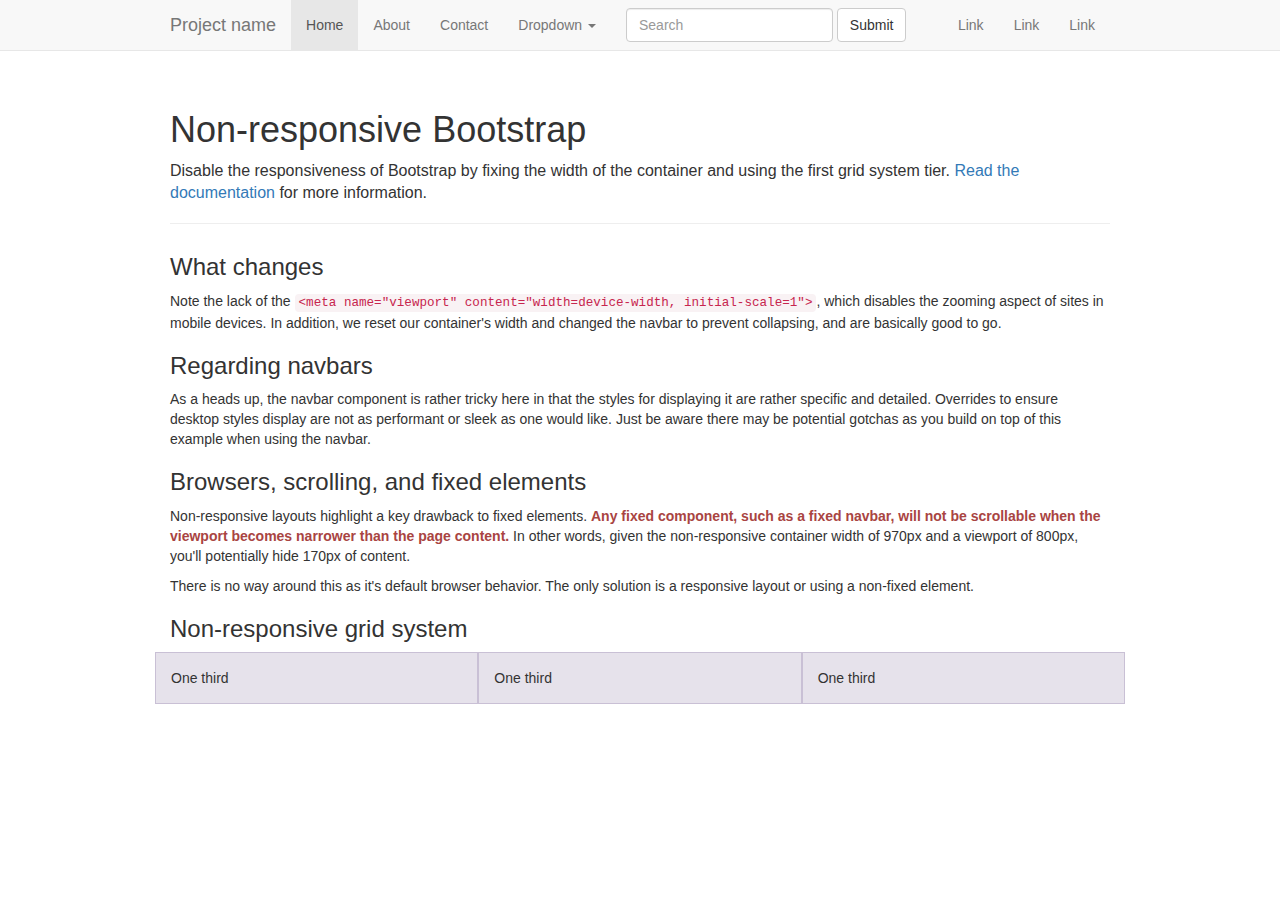
<file: bootstrap-3.3.7/docs/examples/non-responsive/index.html>
<!DOCTYPE html>
<html lang="en">
  <head>
    <meta charset="utf-8">
    <meta http-equiv="X-UA-Compatible" content="IE=edge">
    <!-- The above 2 meta tags *must* come first in the head; any other head content must come *after* these tags -->
    <meta name="description" content="">
    <meta name="author" content="">

    <!-- Note there is no responsive meta tag here -->

    <link rel="icon" href="../../favicon.ico">

    <title>Non-responsive Template for Bootstrap</title>

    <!-- Bootstrap core CSS -->
    <link href="../../dist/css/bootstrap.min.css" rel="stylesheet">

    <!-- IE10 viewport hack for Surface/desktop Windows 8 bug -->
    <link href="../../assets/css/ie10-viewport-bug-workaround.css" rel="stylesheet">

    <!-- Custom styles for this template -->
    <link href="non-responsive.css" rel="stylesheet">

    <!-- Just for debugging purposes. Don't actually copy these 2 lines! -->
    <!--[if lt IE 9]><script src="../../assets/js/ie8-responsive-file-warning.js"></script><![endif]-->
    <script src="../../assets/js/ie-emulation-modes-warning.js"></script>

    <!-- HTML5 shim and Respond.js for IE8 support of HTML5 elements and media queries -->
    <!--[if lt IE 9]>
      <script src="https://oss.maxcdn.com/html5shiv/3.7.3/html5shiv.min.js"></script>
      <script src="https://oss.maxcdn.com/respond/1.4.2/respond.min.js"></script>
    <![endif]-->
  </head>

  <body>

    <!-- Fixed navbar -->
    <nav class="navbar navbar-default navbar-fixed-top">
      <div class="container">
        <div class="navbar-header">
          <!-- The mobile navbar-toggle button can be safely removed since you do not need it in a non-responsive implementation -->
          <a class="navbar-brand" href="#">Project name</a>
        </div>
        <!-- Note that the .navbar-collapse and .collapse classes have been removed from the #navbar -->
        <div id="navbar">
          <ul class="nav navbar-nav">
            <li class="active"><a href="#">Home</a></li>
            <li><a href="#about">About</a></li>
            <li><a href="#contact">Contact</a></li>
            <li class="dropdown">
              <a href="#" class="dropdown-toggle" data-toggle="dropdown" role="button" aria-haspopup="true" aria-expanded="false">Dropdown <span class="caret"></span></a>
              <ul class="dropdown-menu">
                <li><a href="#">Action</a></li>
                <li><a href="#">Another action</a></li>
                <li><a href="#">Something else here</a></li>
                <li role="separator" class="divider"></li>
                <li class="dropdown-header">Nav header</li>
                <li><a href="#">Separated link</a></li>
                <li><a href="#">One more separated link</a></li>
              </ul>
            </li>
          </ul>
          <form class="navbar-form navbar-left">
            <div class="form-group">
              <input type="text" class="form-control" placeholder="Search">
            </div>
            <button type="submit" class="btn btn-default">Submit</button>
          </form>
          <ul class="nav navbar-nav navbar-right">
            <li><a href="#">Link</a></li>
            <li><a href="#">Link</a></li>
            <li><a href="#">Link</a></li>
          </ul>
        </div><!--/.nav-collapse -->
      </div>
    </nav>

    <div class="container">

      <div class="page-header">
        <h1>Non-responsive Bootstrap</h1>
        <p class="lead">Disable the responsiveness of Bootstrap by fixing the width of the container and using the first grid system tier. <a href="http://getbootstrap.com/getting-started/#disable-responsive">Read the documentation</a> for more information.</p>
      </div>

      <h3>What changes</h3>
      <p>Note the lack of the <code>&lt;meta name="viewport" content="width=device-width, initial-scale=1"&gt;</code>, which disables the zooming aspect of sites in mobile devices. In addition, we reset our container's width and changed the navbar to prevent collapsing, and are basically good to go.</p>

      <h3>Regarding navbars</h3>
      <p>As a heads up, the navbar component is rather tricky here in that the styles for displaying it are rather specific and detailed. Overrides to ensure desktop styles display are not as performant or sleek as one would like. Just be aware there may be potential gotchas as you build on top of this example when using the navbar.</p>

      <h3>Browsers, scrolling, and fixed elements</h3>
      <p>Non-responsive layouts highlight a key drawback to fixed elements. <strong class="text-danger">Any fixed component, such as a fixed navbar, will not be scrollable when the viewport becomes narrower than the page content.</strong> In other words, given the non-responsive container width of 970px and a viewport of 800px, you'll potentially hide 170px of content.</p>
      <p>There is no way around this as it's default browser behavior. The only solution is a responsive layout or using a non-fixed element.</p>

      <h3>Non-responsive grid system</h3>
      <div class="row">
        <div class="col-xs-4">One third</div>
        <div class="col-xs-4">One third</div>
        <div class="col-xs-4">One third</div>
      </div>

    </div> <!-- /container -->


    <!-- Bootstrap core JavaScript
    ================================================== -->
    <!-- Placed at the end of the document so the pages load faster -->
    <script src="https://ajax.googleapis.com/ajax/libs/jquery/1.12.4/jquery.min.js"></script>
    <script>window.jQuery || document.write('<script src="../../assets/js/vendor/jquery.min.js"><\/script>')</script>
    <script src="../../dist/js/bootstrap.min.js"></script>
    <!-- IE10 viewport hack for Surface/desktop Windows 8 bug -->
    <script src="../../assets/js/ie10-viewport-bug-workaround.js"></script>
  </body>
</html>
</file>
<file: index.css>
body{
    font-family: 'Microsoft YaHei', sans-serif；
}
.mai-icon{
    background-color: #40d2b1;
    color: #fff;
    border-radius: 50%;
    width: 40px;
    height: 40px;
    text-align: center;
    line-height: 40px;
    margin-right: 20px;
}
.navbar-default {
    background-color: #fff;
    border: none;
    box-shadow: 0px 2px 8px 0px rgba(50,50,50,0.25) ;
}
.navbar-default a.navbar-brand{
    font-size: 30px;
    font-weight: bold;
    color: #40D2B1;
    height: 70px;
    line-height: 35px;
}
.navbar-default .navbar-nav > li > a {
    font-size: 16px;
    font-weight: bold;
    color: #666;
    height: 70px;
    line-height: 35px;
}
.navbar-toggle {
    /*让span的横线居中*/
    margin-top: 17px;
}
.navbar-default .navbar-toggle:hover {
    border-color: #40d2b1;
    background-color: rgb(64, 210, 177);
}
.navbar-default .navbar-toggle .icon-bar {
    background-color: #0ea382;
}

/*home*/
#home{
    background: url("images/home-bg.jpg");
    background-size: cover;
    color: #FFFFFF;
    text-align: center;
    width: 100%;
    /*避免此区域内容被导航*/
    margin-top: 70px;
}
.lvjing{
    width: 100%;
    height: 100%;
    background: rgba(0,0,0,0.7);
    padding: 90px 0;
}
#home h1{
    font-weight: bold;
    margin-top: 0;
    margin-bottom: 25px;
}
#home p{
    font-weight: 400;
    line-height: 35px;
}
#home img{
    margin-top: 30px;
    display: inline-block;
}
#bbs{
    padding: 80px 0;
    text-align: center;
}
#bbs .col-md-4{
    padding: 15px;
}
#bbs .col-md-4:hover{
    background: #f1f1f1;
    box-shadow: 1px 1px 4px #ccc;
}
#bbs img{
    margin: 0 auto;
}
#bbs h3{
    font-weight: bold;
}

/*HTML5+bootstrap*/
#html5{
    background: #f8f8f8;
}
#html5,#bootstrap{
    padding: 80px 0;
}
#html5 h2,#bootstrap h2{
    font-weight: bold;
}
#html5 p,#bootstrap h2{
    line-height: 25px;
}
#course{
    background: #f8f8f8;
    padding: 80px 0;
    text-align: center;
}
#course h2{
    font-weight: bold;
    padding-bottom: 60px;
}
#course .col-md-3{
    margin-bottom: 20px;
}
.course{
    background: #FFFFFF;
}
#course .btn{
    background: transparent;
    border: 1px solid #40D2B1;
    border-radius: 0px;
    color: #40D2B1;
    margin-top: 20px;
    margin-bottom: 30px;
    padding: 8px 40px;
    transition: all 0.3s;
}
#course .btn:hover{
    background: #40D2B1;
    color: #fff;
}
/*app*/
#app{
    padding: 80px 0;
}
#app h2{
    font-weight: bold;
    margin-bottom: 40px;
}
#app .btn{
    margin: 10px 0;
    background: rgb(64, 210, 177);
    border-color: rgb(64, 210, 177);
    border-radius: 0;
    padding: 6px 30px;
    transition: all 0.3s;
}
#app .btn:hover{
    background: rgb(44, 142, 120);
}
/*contact*/
#contact{
    background: url("images/contact-bg.png") no-repeat;
    background-size: cover;
    color: #FFFFFF;
}
#contact h2{
    font-weight: bold;
    margin-top: 0;
    margin-bottom: 25px;
}
#contact p{
    line-height: 25px;
    margin-bottom: 20px;
}
#contact .form-control {
    border: none;
    border-radius: 0;
    height: 50px;
    margin-bottom: 20px;
}
#contact textarea.form-control{
    height: auto;
}
#contact input[type="submit"]{
    background: #40D2B1;
    color: #FFFFFF;
    font-weight: bold;
    transition:all 0.3;
}
#contact input[type="submit"]:hover{
    background: rgb(44,142,120);
}
/*footer*/
#footer{
    font-weight: 400;
    text-align: center;
    padding: 20px 0;
}
</file>
<file: bootstrap-3.3.7/docs/examples/blog/blog.css>
/*
 * Globals
 */

body {
  font-family: Georgia, "Times New Roman", Times, serif;
  color: #555;
}

h1, .h1,
h2, .h2,
h3, .h3,
h4, .h4,
h5, .h5,
h6, .h6 {
  margin-top: 0;
  font-family: "Helvetica Neue", Helvetica, Arial, sans-serif;
  font-weight: normal;
  color: #333;
}


/*
 * Override Bootstrap's default container.
 */

@media (min-width: 1200px) {
  .container {
    width: 970px;
  }
}


/*
 * Masthead for nav
 */

.blog-masthead {
  background-color: #428bca;
  -webkit-box-shadow: inset 0 -2px 5px rgba(0,0,0,.1);
          box-shadow: inset 0 -2px 5px rgba(0,0,0,.1);
}

/* Nav links */
.blog-nav-item {
  position: relative;
  display: inline-block;
  padding: 10px;
  font-weight: 500;
  color: #cdddeb;
}
.blog-nav-item:hover,
.blog-nav-item:focus {
  color: #fff;
  text-decoration: none;
}

/* Active state gets a caret at the bottom */
.blog-nav .active {
  color: #fff;
}
.blog-nav .active:after {
  position: absolute;
  bottom: 0;
  left: 50%;
  width: 0;
  height: 0;
  margin-left: -5px;
  vertical-align: middle;
  content: " ";
  border-right: 5px solid transparent;
  border-bottom: 5px solid;
  border-left: 5px solid transparent;
}


/*
 * Blog name and description
 */

.blog-header {
  padding-top: 20px;
  padding-bottom: 20px;
}
.blog-title {
  margin-top: 30px;
  margin-bottom: 0;
  font-size: 60px;
  font-weight: normal;
}
.blog-description {
  font-size: 20px;
  color: #999;
}


/*
 * Main column and sidebar layout
 */

.blog-main {
  font-size: 18px;
  line-height: 1.5;
}

/* Sidebar modules for boxing content */
.sidebar-module {
  padding: 15px;
  margin: 0 -15px 15px;
}
.sidebar-module-inset {
  padding: 15px;
  background-color: #f5f5f5;
  border-radius: 4px;
}
.sidebar-module-inset p:last-child,
.sidebar-module-inset ul:last-child,
.sidebar-module-inset ol:last-child {
  margin-bottom: 0;
}


/* Pagination */
.pager {
  margin-bottom: 60px;
  text-align: left;
}
.pager > li > a {
  width: 140px;
  padding: 10px 20px;
  text-align: center;
  border-radius: 30px;
}


/*
 * Blog posts
 */

.blog-post {
  margin-bottom: 60px;
}
.blog-post-title {
  margin-bottom: 5px;
  font-size: 40px;
}
.blog-post-meta {
  margin-bottom: 20px;
  color: #999;
}


/*
 * Footer
 */

.blog-footer {
  padding: 40px 0;
  color: #999;
  text-align: center;
  background-color: #f9f9f9;
  border-top: 1px solid #e5e5e5;
}
.blog-footer p:last-child {
  margin-bottom: 0;
}
</file>
<file: bootstrap-3.3.7/docs/examples/carousel/carousel.css>
/* GLOBAL STYLES
-------------------------------------------------- */
/* Padding below the footer and lighter body text */

body {
  padding-bottom: 40px;
  color: #5a5a5a;
}


/* CUSTOMIZE THE NAVBAR
-------------------------------------------------- */

/* Special class on .container surrounding .navbar, used for positioning it into place. */
.navbar-wrapper {
  position: absolute;
  top: 0;
  right: 0;
  left: 0;
  z-index: 20;
}

/* Flip around the padding for proper display in narrow viewports */
.navbar-wrapper > .container {
  padding-right: 0;
  padding-left: 0;
}
.navbar-wrapper .navbar {
  padding-right: 15px;
  padding-left: 15px;
}
.navbar-wrapper .navbar .container {
  width: auto;
}


/* CUSTOMIZE THE CAROUSEL
-------------------------------------------------- */

/* Carousel base class */
.carousel {
  height: 500px;
  margin-bottom: 60px;
}
/* Since positioning the image, we need to help out the caption */
.carousel-caption {
  z-index: 10;
}

/* Declare heights because of positioning of img element */
.carousel .item {
  height: 500px;
  background-color: #777;
}
.carousel-inner > .item > img {
  position: absolute;
  top: 0;
  left: 0;
  min-width: 100%;
  height: 500px;
}


/* MARKETING CONTENT
-------------------------------------------------- */

/* Center align the text within the three columns below the carousel */
.marketing .col-lg-4 {
  margin-bottom: 20px;
  text-align: center;
}
.marketing h2 {
  font-weight: normal;
}
.marketing .col-lg-4 p {
  margin-right: 10px;
  margin-left: 10px;
}


/* Featurettes
------------------------- */

.featurette-divider {
  margin: 80px 0; /* Space out the Bootstrap <hr> more */
}

/* Thin out the marketing headings */
.featurette-heading {
  font-weight: 300;
  line-height: 1;
  letter-spacing: -1px;
}


/* RESPONSIVE CSS
-------------------------------------------------- */

@media (min-width: 768px) {
  /* Navbar positioning foo */
  .navbar-wrapper {
    margin-top: 20px;
  }
  .navbar-wrapper .container {
    padding-right: 15px;
    padding-left: 15px;
  }
  .navbar-wrapper .navbar {
    padding-right: 0;
    padding-left: 0;
  }

  /* The navbar becomes detached from the top, so we round the corners */
  .navbar-wrapper .navbar {
    border-radius: 4px;
  }

  /* Bump up size of carousel content */
  .carousel-caption p {
    margin-bottom: 20px;
    font-size: 21px;
    line-height: 1.4;
  }

  .featurette-heading {
    font-size: 50px;
  }
}

@media (min-width: 992px) {
  .featurette-heading {
    margin-top: 120px;
  }
}
</file>
<file: bootstrap-3.3.7/docs/examples/cover/cover.css>
/*
 * Globals
 */

/* Links */
a,
a:focus,
a:hover {
  color: #fff;
}

/* Custom default button */
.btn-default,
.btn-default:hover,
.btn-default:focus {
  color: #333;
  text-shadow: none; /* Prevent inheritance from `body` */
  background-color: #fff;
  border: 1px solid #fff;
}


/*
 * Base structure
 */

html,
body {
  height: 100%;
  background-color: #333;
}
body {
  color: #fff;
  text-align: center;
  text-shadow: 0 1px 3px rgba(0,0,0,.5);
}

/* Extra markup and styles for table-esque vertical and horizontal centering */
.site-wrapper {
  display: table;
  width: 100%;
  height: 100%; /* For at least Firefox */
  min-height: 100%;
  -webkit-box-shadow: inset 0 0 100px rgba(0,0,0,.5);
          box-shadow: inset 0 0 100px rgba(0,0,0,.5);
}
.site-wrapper-inner {
  display: table-cell;
  vertical-align: top;
}
.cover-container {
  margin-right: auto;
  margin-left: auto;
}

/* Padding for spacing */
.inner {
  padding: 30px;
}


/*
 * Header
 */
.masthead-brand {
  margin-top: 10px;
  margin-bottom: 10px;
}

.masthead-nav > li {
  display: inline-block;
}
.masthead-nav > li + li {
  margin-left: 20px;
}
.masthead-nav > li > a {
  padding-right: 0;
  padding-left: 0;
  font-size: 16px;
  font-weight: bold;
  color: #fff; /* IE8 proofing */
  color: rgba(255,255,255,.75);
  border-bottom: 2px solid transparent;
}
.masthead-nav > li > a:hover,
.masthead-nav > li > a:focus {
  background-color: transparent;
  border-bottom-color: #a9a9a9;
  border-bottom-color: rgba(255,255,255,.25);
}
.masthead-nav > .active > a,
.masthead-nav > .active > a:hover,
.masthead-nav > .active > a:focus {
  color: #fff;
  border-bottom-color: #fff;
}

@media (min-width: 768px) {
  .masthead-brand {
    float: left;
  }
  .masthead-nav {
    float: right;
  }
}


/*
 * Cover
 */

.cover {
  padding: 0 20px;
}
.cover .btn-lg {
  padding: 10px 20px;
  font-weight: bold;
}


/*
 * Footer
 */

.mastfoot {
  color: #999; /* IE8 proofing */
  color: rgba(255,255,255,.5);
}


/*
 * Affix and center
 */

@media (min-width: 768px) {
  /* Pull out the header and footer */
  .masthead {
    position: fixed;
    top: 0;
  }
  .mastfoot {
    position: fixed;
    bottom: 0;
  }
  /* Start the vertical centering */
  .site-wrapper-inner {
    vertical-align: middle;
  }
  /* Handle the widths */
  .masthead,
  .mastfoot,
  .cover-container {
    width: 100%; /* Must be percentage or pixels for horizontal alignment */
  }
}

@media (min-width: 992px) {
  .masthead,
  .mastfoot,
  .cover-container {
    width: 700px;
  }
}
</file>
<file: bootstrap-3.3.7/docs/examples/dashboard/dashboard.css>
/*
 * Base structure
 */

/* Move down content because we have a fixed navbar that is 50px tall */
body {
  padding-top: 50px;
}


/*
 * Global add-ons
 */

.sub-header {
  padding-bottom: 10px;
  border-bottom: 1px solid #eee;
}

/*
 * Top navigation
 * Hide default border to remove 1px line.
 */
.navbar-fixed-top {
  border: 0;
}

/*
 * Sidebar
 */

/* Hide for mobile, show later */
.sidebar {
  display: none;
}
@media (min-width: 768px) {
  .sidebar {
    position: fixed;
    top: 51px;
    bottom: 0;
    left: 0;
    z-index: 1000;
    display: block;
    padding: 20px;
    overflow-x: hidden;
    overflow-y: auto; /* Scrollable contents if viewport is shorter than content. */
    background-color: #f5f5f5;
    border-right: 1px solid #eee;
  }
}

/* Sidebar navigation */
.nav-sidebar {
  margin-right: -21px; /* 20px padding + 1px border */
  margin-bottom: 20px;
  margin-left: -20px;
}
.nav-sidebar > li > a {
  padding-right: 20px;
  padding-left: 20px;
}
.nav-sidebar > .active > a,
.nav-sidebar > .active > a:hover,
.nav-sidebar > .active > a:focus {
  color: #fff;
  background-color: #428bca;
}


/*
 * Main content
 */

.main {
  padding: 20px;
}
@media (min-width: 768px) {
  .main {
    padding-right: 40px;
    padding-left: 40px;
  }
}
.main .page-header {
  margin-top: 0;
}


/*
 * Placeholder dashboard ideas
 */

.placeholders {
  margin-bottom: 30px;
  text-align: center;
}
.placeholders h4 {
  margin-bottom: 0;
}
.placeholder {
  margin-bottom: 20px;
}
.placeholder img {
  display: inline-block;
  border-radius: 50%;
}
</file>
<file: bootstrap-3.3.7/docs/examples/grid/grid.css>
h4 {
  margin-top: 25px;
}
.row {
  margin-bottom: 20px;
}
.row .row {
  margin-top: 10px;
  margin-bottom: 0;
}
[class*="col-"] {
  padding-top: 15px;
  padding-bottom: 15px;
  background-color: #eee;
  background-color: rgba(86,61,124,.15);
  border: 1px solid #ddd;
  border: 1px solid rgba(86,61,124,.2);
}

hr {
  margin-top: 40px;
  margin-bottom: 40px;
}
</file>
<file: bootstrap-3.3.7/docs/examples/jumbotron-narrow/jumbotron-narrow.css>
/* Space out content a bit */
body {
  padding-top: 20px;
  padding-bottom: 20px;
}

/* Everything but the jumbotron gets side spacing for mobile first views */
.header,
.marketing,
.footer {
  padding-right: 15px;
  padding-left: 15px;
}

/* Custom page header */
.header {
  padding-bottom: 20px;
  border-bottom: 1px solid #e5e5e5;
}
/* Make the masthead heading the same height as the navigation */
.header h3 {
  margin-top: 0;
  margin-bottom: 0;
  line-height: 40px;
}

/* Custom page footer */
.footer {
  padding-top: 19px;
  color: #777;
  border-top: 1px solid #e5e5e5;
}

/* Customize container */
@media (min-width: 768px) {
  .container {
    max-width: 730px;
  }
}
.container-narrow > hr {
  margin: 30px 0;
}

/* Main marketing message and sign up button */
.jumbotron {
  text-align: center;
  border-bottom: 1px solid #e5e5e5;
}
.jumbotron .btn {
  padding: 14px 24px;
  font-size: 21px;
}

/* Supporting marketing content */
.marketing {
  margin: 40px 0;
}
.marketing p + h4 {
  margin-top: 28px;
}

/* Responsive: Portrait tablets and up */
@media screen and (min-width: 768px) {
  /* Remove the padding we set earlier */
  .header,
  .marketing,
  .footer {
    padding-right: 0;
    padding-left: 0;
  }
  /* Space out the masthead */
  .header {
    margin-bottom: 30px;
  }
  /* Remove the bottom border on the jumbotron for visual effect */
  .jumbotron {
    border-bottom: 0;
  }
}
</file>
<file: bootstrap-3.3.7/docs/examples/jumbotron/jumbotron.css>
/* Move down content because we have a fixed navbar that is 50px tall */
body {
  padding-top: 50px;
  padding-bottom: 20px;
}
</file>
<file: bootstrap-3.3.7/docs/examples/justified-nav/justified-nav.css>
body {
  padding-top: 20px;
}

.footer {
  padding-top: 40px;
  padding-bottom: 40px;
  margin-top: 40px;
  border-top: 1px solid #eee;
}

/* Main marketing message and sign up button */
.jumbotron {
  text-align: center;
  background-color: transparent;
}
.jumbotron .btn {
  padding: 14px 24px;
  font-size: 21px;
}

/* Customize the nav-justified links to be fill the entire space of the .navbar */

.nav-justified {
  background-color: #eee;
  border: 1px solid #ccc;
  border-radius: 5px;
}
.nav-justified > li > a {
  padding-top: 15px;
  padding-bottom: 15px;
  margin-bottom: 0;
  font-weight: bold;
  color: #777;
  text-align: center;
  background-color: #e5e5e5; /* Old browsers */
  background-image: -webkit-gradient(linear, left top, left bottom, from(#f5f5f5), to(#e5e5e5));
  background-image: -webkit-linear-gradient(top, #f5f5f5 0%, #e5e5e5 100%);
  background-image:      -o-linear-gradient(top, #f5f5f5 0%, #e5e5e5 100%);
  background-image:         linear-gradient(to bottom, #f5f5f5 0%,#e5e5e5 100%);
  filter: progid:DXImageTransform.Microsoft.gradient( startColorstr='#f5f5f5', endColorstr='#e5e5e5',GradientType=0 ); /* IE6-9 */
  background-repeat: repeat-x; /* Repeat the gradient */
  border-bottom: 1px solid #d5d5d5;
}
.nav-justified > .active > a,
.nav-justified > .active > a:hover,
.nav-justified > .active > a:focus {
  background-color: #ddd;
  background-image: none;
  -webkit-box-shadow: inset 0 3px 7px rgba(0,0,0,.15);
          box-shadow: inset 0 3px 7px rgba(0,0,0,.15);
}
.nav-justified > li:first-child > a {
  border-radius: 5px 5px 0 0;
}
.nav-justified > li:last-child > a {
  border-bottom: 0;
  border-radius: 0 0 5px 5px;
}

@media (min-width: 768px) {
  .nav-justified {
    max-height: 52px;
  }
  .nav-justified > li > a {
    border-right: 1px solid #d5d5d5;
    border-left: 1px solid #fff;
  }
  .nav-justified > li:first-child > a {
    border-left: 0;
    border-radius: 5px 0 0 5px;
  }
  .nav-justified > li:last-child > a {
    border-right: 0;
    border-radius: 0 5px 5px 0;
  }
}

/* Responsive: Portrait tablets and up */
@media screen and (min-width: 768px) {
  /* Remove the padding we set earlier */
  .masthead,
  .marketing,
  .footer {
    padding-right: 0;
    padding-left: 0;
  }
}
</file>
<file: bootstrap-3.3.7/docs/examples/navbar-fixed-top/navbar-fixed-top.css>
body {
  min-height: 2000px;
  padding-top: 70px;
}
</file>
<file: bootstrap-3.3.7/docs/examples/navbar-static-top/navbar-static-top.css>
body {
  min-height: 2000px;
}

.navbar-static-top {
  margin-bottom: 19px;
}
</file>
<file: bootstrap-3.3.7/docs/examples/navbar/navbar.css>
body {
  padding-top: 20px;
  padding-bottom: 20px;
}

.navbar {
  margin-bottom: 20px;
}
</file>
<file: bootstrap-3.3.7/docs/examples/non-responsive/non-responsive.css>
/* Template-specific stuff
 *
 * Customizations just for the template; these are not necessary for anything
 * with disabling the responsiveness.
 */

/* Account for fixed navbar */
body {
  padding-top: 70px;
  padding-bottom: 30px;
}

body,
.navbar-fixed-top,
.navbar-fixed-bottom {
  min-width: 970px;
}

/* Don't let the lead text change font-size. */
.lead {
  font-size: 16px;
}

/* Finesse the page header spacing */
.page-header {
  margin-bottom: 30px;
}
.page-header .lead {
  margin-bottom: 10px;
}


/* Non-responsive overrides
 *
 * Utilize the following CSS to disable the responsive-ness of the container,
 * grid system, and navbar.
 */

/* Reset the container */
.container {
  width: 970px;
  max-width: none !important;
}

/* Demonstrate the grids */
.col-xs-4 {
  padding-top: 15px;
  padding-bottom: 15px;
  background-color: #eee;
  background-color: rgba(86,61,124,.15);
  border: 1px solid #ddd;
  border: 1px solid rgba(86,61,124,.2);
}

.container .navbar-header,
.container .navbar-collapse {
  margin-right: 0;
  margin-left: 0;
}

/* Always float the navbar header */
.navbar-header {
  float: left;
}

/* Undo the collapsing navbar */
.navbar-collapse {
  display: block !important;
  height: auto !important;
  padding-bottom: 0;
  overflow: visible !important;
  visibility: visible !important;
}

.navbar-toggle {
  display: none;
}
.navbar-collapse {
  border-top: 0;
}

.navbar-brand {
  margin-left: -15px;
}

/* Always apply the floated nav */
.navbar-nav {
  float: left;
  margin: 0;
}
.navbar-nav > li {
  float: left;
}
.navbar-nav > li > a {
  padding: 15px;
}

/* Redeclare since we override the float above */
.navbar-nav.navbar-right {
  float: right;
}

/* Undo custom dropdowns */
.navbar .navbar-nav .open .dropdown-menu {
  position: absolute;
  float: left;
  background-color: #fff;
  border: 1px solid #ccc;
  border: 1px solid rgba(0, 0, 0, .15);
  border-width: 0 1px 1px;
  border-radius: 0 0 4px 4px;
  -webkit-box-shadow: 0 6px 12px rgba(0, 0, 0, .175);
          box-shadow: 0 6px 12px rgba(0, 0, 0, .175);
}
.navbar-default .navbar-nav .open .dropdown-menu > li > a {
  color: #333;
}
.navbar .navbar-nav .open .dropdown-menu > li > a:hover,
.navbar .navbar-nav .open .dropdown-menu > li > a:focus,
.navbar .navbar-nav .open .dropdown-menu > .active > a,
.navbar .navbar-nav .open .dropdown-menu > .active > a:hover,
.navbar .navbar-nav .open .dropdown-menu > .active > a:focus {
  color: #fff !important;
  background-color: #428bca !important;
}
.navbar .navbar-nav .open .dropdown-menu > .disabled > a,
.navbar .navbar-nav .open .dropdown-menu > .disabled > a:hover,
.navbar .navbar-nav .open .dropdown-menu > .disabled > a:focus {
  color: #999 !important;
  background-color: transparent !important;
}

/* Undo form expansion */
.navbar-form {
  float: left;
  width: auto;
  padding-top: 0;
  padding-bottom: 0;
  margin-right: 0;
  margin-left: 0;
  border: 0;
  -webkit-box-shadow: none;
          box-shadow: none;
}

/* Copy-pasted from forms.less since we mixin the .form-inline styles. */
.navbar-form .form-group {
  display: inline-block;
  margin-bottom: 0;
  vertical-align: middle;
}

.navbar-form .form-control {
  display: inline-block;
  width: auto;
  vertical-align: middle;
}

.navbar-form .form-control-static {
  display: inline-block;
}

.navbar-form .input-group {
  display: inline-table;
  vertical-align: middle;
}

.navbar-form .input-group .input-group-addon,
.navbar-form .input-group .input-group-btn,
.navbar-form .input-group .form-control {
  width: auto;
}

.navbar-form .input-group > .form-control {
  width: 100%;
}

.navbar-form .control-label {
  margin-bottom: 0;
  vertical-align: middle;
}

.navbar-form .radio,
.navbar-form .checkbox {
  display: inline-block;
  margin-top: 0;
  margin-bottom: 0;
  vertical-align: middle;
}

.navbar-form .radio label,
.navbar-form .checkbox label {
  padding-left: 0;
}

.navbar-form .radio input[type="radio"],
.navbar-form .checkbox input[type="checkbox"] {
  position: relative;
  margin-left: 0;
}

.navbar-form .has-feedback .form-control-feedback {
  top: 0;
}

/* Undo inline form compaction on small screens */
.form-inline .form-group {
  display: inline-block;
  margin-bottom: 0;
  vertical-align: middle;
}

.form-inline .form-control {
  display: inline-block;
  width: auto;
  vertical-align: middle;
}

.form-inline .form-control-static {
  display: inline-block;
}

.form-inline .input-group {
  display: inline-table;
  vertical-align: middle;
}
.form-inline .input-group .input-group-addon,
.form-inline .input-group .input-group-btn,
.form-inline .input-group .form-control {
  width: auto;
}

.form-inline .input-group > .form-control {
  width: 100%;
}

.form-inline .control-label {
  margin-bottom: 0;
  vertical-align: middle;
}

.form-inline .radio,
.form-inline .checkbox {
  display: inline-block;
  margin-top: 0;
  margin-bottom: 0;
  vertical-align: middle;
}
.form-inline .radio label,
.form-inline .checkbox label {
  padding-left: 0;
}

.form-inline .radio input[type="radio"],
.form-inline .checkbox input[type="checkbox"] {
  position: relative;
  margin-left: 0;
}

.form-inline .has-feedback .form-control-feedback {
  top: 0;
}
</file>
<file: bootstrap-3.3.7/js/tests/vendor/qunit.css>
/*!
 * QUnit 1.22.0
 * https://qunitjs.com/
 *
 * Copyright jQuery Foundation and other contributors
 * Released under the MIT license
 * https://jquery.org/license
 *
 * Date: 2016-02-23T15:57Z
 */

/** Font Family and Sizes */

#qunit-tests, #qunit-header, #qunit-banner, #qunit-testrunner-toolbar, #qunit-filteredTest, #qunit-userAgent, #qunit-testresult {
	font-family: "Helvetica Neue Light", "HelveticaNeue-Light", "Helvetica Neue", Calibri, Helvetica, Arial, sans-serif;
}

#qunit-testrunner-toolbar, #qunit-filteredTest, #qunit-userAgent, #qunit-testresult, #qunit-tests li { font-size: small; }
#qunit-tests { font-size: smaller; }


/** Resets */

#qunit-tests, #qunit-header, #qunit-banner, #qunit-filteredTest, #qunit-userAgent, #qunit-testresult, #qunit-modulefilter {
	margin: 0;
	padding: 0;
}


/** Header */

#qunit-header {
	padding: 0.5em 0 0.5em 1em;

	color: #8699A4;
	background-color: #0D3349;

	font-size: 1.5em;
	line-height: 1em;
	font-weight: 400;

	border-radius: 5px 5px 0 0;
}

#qunit-header a {
	text-decoration: none;
	color: #C2CCD1;
}

#qunit-header a:hover,
#qunit-header a:focus {
	color: #FFF;
}

#qunit-testrunner-toolbar label {
	display: inline-block;
	padding: 0 0.5em 0 0.1em;
}

#qunit-banner {
	height: 5px;
}

#qunit-testrunner-toolbar {
	padding: 0.5em 1em 0.5em 1em;
	color: #5E740B;
	background-color: #EEE;
	overflow: hidden;
}

#qunit-filteredTest {
	padding: 0.5em 1em 0.5em 1em;
	background-color: #F4FF77;
	color: #366097;
}

#qunit-userAgent {
	padding: 0.5em 1em 0.5em 1em;
	background-color: #2B81AF;
	color: #FFF;
	text-shadow: rgba(0, 0, 0, 0.5) 2px 2px 1px;
}

#qunit-modulefilter-container {
	float: right;
	padding: 0.2em;
}

.qunit-url-config {
	display: inline-block;
	padding: 0.1em;
}

.qunit-filter {
	display: block;
	float: right;
	margin-left: 1em;
}

/** Tests: Pass/Fail */

#qunit-tests {
	list-style-position: inside;
}

#qunit-tests li {
	padding: 0.4em 1em 0.4em 1em;
	border-bottom: 1px solid #FFF;
	list-style-position: inside;
}

#qunit-tests > li {
	display: none;
}

#qunit-tests li.running,
#qunit-tests li.pass,
#qunit-tests li.fail,
#qunit-tests li.skipped {
	display: list-item;
}

#qunit-tests.hidepass {
	position: relative;
}

#qunit-tests.hidepass li.running,
#qunit-tests.hidepass li.pass {
	visibility: hidden;
	position: absolute;
	width:   0;
	height:  0;
	padding: 0;
	border:  0;
	margin:  0;
}

#qunit-tests li strong {
	cursor: pointer;
}

#qunit-tests li.skipped strong {
	cursor: default;
}

#qunit-tests li a {
	padding: 0.5em;
	color: #C2CCD1;
	text-decoration: none;
}

#qunit-tests li p a {
	padding: 0.25em;
	color: #6B6464;
}
#qunit-tests li a:hover,
#qunit-tests li a:focus {
	color: #000;
}

#qunit-tests li .runtime {
	float: right;
	font-size: smaller;
}

.qunit-assert-list {
	margin-top: 0.5em;
	padding: 0.5em;

	background-color: #FFF;

	border-radius: 5px;
}

.qunit-source {
	margin: 0.6em 0 0.3em;
}

.qunit-collapsed {
	display: none;
}

#qunit-tests table {
	border-collapse: collapse;
	margin-top: 0.2em;
}

#qunit-tests th {
	text-align: right;
	vertical-align: top;
	padding: 0 0.5em 0 0;
}

#qunit-tests td {
	vertical-align: top;
}

#qunit-tests pre {
	margin: 0;
	white-space: pre-wrap;
	word-wrap: break-word;
}

#qunit-tests del {
	background-color: #E0F2BE;
	color: #374E0C;
	text-decoration: none;
}

#qunit-tests ins {
	background-color: #FFCACA;
	color: #500;
	text-decoration: none;
}

/*** Test Counts */

#qunit-tests b.counts                       { color: #000; }
#qunit-tests b.passed                       { color: #5E740B; }
#qunit-tests b.failed                       { color: #710909; }

#qunit-tests li li {
	padding: 5px;
	background-color: #FFF;
	border-bottom: none;
	list-style-position: inside;
}

/*** Passing Styles */

#qunit-tests li li.pass {
	color: #3C510C;
	background-color: #FFF;
	border-left: 10px solid #C6E746;
}

#qunit-tests .pass                          { color: #528CE0; background-color: #D2E0E6; }
#qunit-tests .pass .test-name               { color: #366097; }

#qunit-tests .pass .test-actual,
#qunit-tests .pass .test-expected           { color: #999; }

#qunit-banner.qunit-pass                    { background-color: #C6E746; }

/*** Failing Styles */

#qunit-tests li li.fail {
	color: #710909;
	background-color: #FFF;
	border-left: 10px solid #EE5757;
	white-space: pre;
}

#qunit-tests > li:last-child {
	border-radius: 0 0 5px 5px;
}

#qunit-tests .fail                          { color: #000; background-color: #EE5757; }
#qunit-tests .fail .test-name,
#qunit-tests .fail .module-name             { color: #000; }

#qunit-tests .fail .test-actual             { color: #EE5757; }
#qunit-tests .fail .test-expected           { color: #008000; }

#qunit-banner.qunit-fail                    { background-color: #EE5757; }

/*** Skipped tests */

#qunit-tests .skipped {
	background-color: #EBECE9;
}

#qunit-tests .qunit-skipped-label {
	background-color: #F4FF77;
	display: inline-block;
	font-style: normal;
	color: #366097;
	line-height: 1.8em;
	padding: 0 0.5em;
	margin: -0.4em 0.4em -0.4em 0;
}

/** Result */

#qunit-testresult {
	padding: 0.5em 1em 0.5em 1em;

	color: #2B81AF;
	background-color: #D2E0E6;

	border-bottom: 1px solid #FFF;
}
#qunit-testresult .module-name {
	font-weight: 700;
}

/** Fixture */

#qunit-fixture {
	position: absolute;
	top: -10000px;
	left: -10000px;
	width: 1000px;
	height: 1000px;
}
</file>
<file: bootstrap-3.3.7/docs/assets/css/ie10-viewport-bug-workaround.css>
/*!
 * IE10 viewport hack for Surface/desktop Windows 8 bug
 * Copyright 2014-2015 Twitter, Inc.
 * Licensed under MIT (https://github.com/twbs/bootstrap/blob/master/LICENSE)
 */

/*
 * See the Getting Started docs for more information:
 * http://getbootstrap.com/getting-started/#support-ie10-width
 */
@-ms-viewport     { width: device-width; }
@-o-viewport      { width: device-width; }
@viewport         { width: device-width; }
</file>
